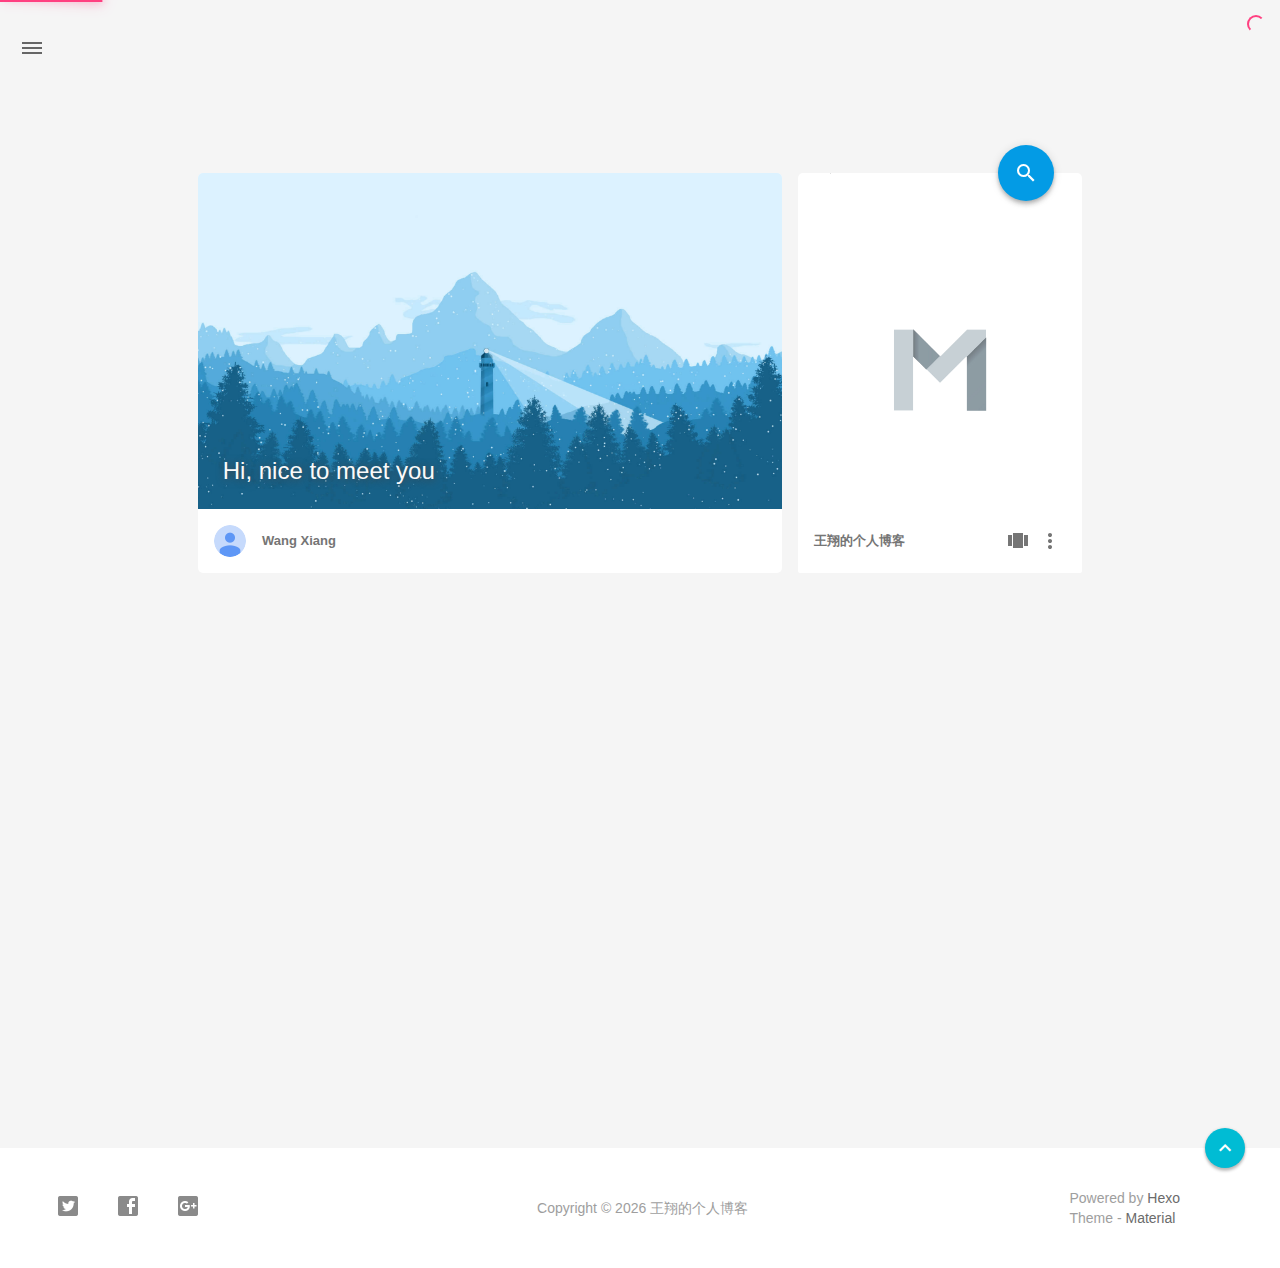
<file: blog/index.html>
<!DOCTYPE html>
<html>
    <head>
    <!-- Title -->
    
    <title>
        王翔的个人博客
    </title>
    
    <!-- Favicons -->
    <link rel="icon shortcut" type="image/ico" href="/img/favicon.png">
    <link rel="icon" sizes="192x192" href="/img/favicon.png">
    <link rel="apple-touch-icon" href="/img/favicon.png">
    
    <!-- Meta & INfo -->
    <meta charset="utf-8">
    <meta http-equiv="X-UA-Compatible">
    <meta name="viewport" content="width=device-width, initial-scale=1">
    <meta name="theme-color" content="#039BE5">
    <meta name="author" content="Wang Xiang">
    <meta name="description" content="王翔的个人博客">
    <meta name="keywords" content="null">
    
    <!--iOS -->
    <meta name="viewport" content="width=device-width, initial-scale=1, user-scalable=no">
    <meta name="apple-mobile-web-app-title" content="Title">
    <meta name="apple-mobile-web-app-capable" content="yes">
    <meta name="apple-mobile-web-app-status-bar-style" content="black">
    <meta name="HandheldFriendly" content="True">
    <meta name="MobileOptimized" content="480">
    
    <!-- Add to homescreen for Chrome on Android -->
    <meta name="mobile-web-app-capable" content="yes">
    
    <!-- Add to homescreen for Safari on iOS -->
    <meta name="apple-mobile-web-app-capable" content="yes">
    <meta name="apple-mobile-web-app-status-bar-style" content="black">
    <meta name="apple-mobile-web-app-title" content="王翔的个人博客">
    
    <!-- The Open Graph protocol -->
    <meta property="og:url" content="http://yoursite.com">
    <meta property="og:type" content="blog">
    <meta property="og:title" content="王翔的个人博客">
    <meta property="og:description" content="王翔的个人博客">
    
     <!--[if lte IE 9]>
        <link rel="stylesheet" href="/css/ie-blocker.css">
        
        
            <script src="/js/ie-blocker.en.js"></script>
        
    <![endif]-->
    
    <!-- Import CSS -->
    <link rel="stylesheet" href="/blog/css/material.min.css">
    <link rel="stylesheet" href="/blog/css/style.min.css">
    <!-- Config CSS -->

<!-- Theme Background -->

    <style>
        body{
            background-color: #F5F5F5
        }
		
        #scheme-Paradox .material-layout .something-else .mdl-card__supporting-text{
            background-color: #fff;
        }
		
        #scheme-Paradox .MD-burger-layer {
            background-color: #666;
        }
		
        #scheme-Paradox .material-back{
            color: #666;
        }
		
        .material-layout .material-post>.material-nav,
		.material-layout .material-index>.material-nav,
        .material-nav a,
        #scheme-Paradox .material-post_container .material-back{
            color: #666;
        }
    </style>




<!-- Fade Effect -->

    <style>
        .fade {
            transition: all 800ms linear;
            -webkit-transform: translate3d(0,0,0);
            -moz-transform: translate3d(0,0,0);
            -ms-transform: translate3d(0,0,0);
            -o-transform: translate3d(0,0,0);
            transform: translate3d(0,0,0);
            opacity: 1;
        }

        .fade.out{
            opacity: 0;
        }
    </style>


<!-- Other Styles -->
<style>
	body, html{
		font-family: Roboto, "Helvetica Neue", Helvetica, "PingFang SC", "Hiragino Sans GB", "Microsoft YaHei", "微软雅黑", Arial, sans-serif;
	}
	
    a{
        color: #039BE5
    }
    
    .mdl-card__media,
    #search-label,
    #search-form-label:after,
    #scheme-Paradox .hot_tags-count,
    #scheme-Paradox .sidebar_archives-count,
    #scheme-Paradox .sidebar-colored .sidebar-header,
    #scheme-Paradox .sidebar-colored .sidebar-badge{
        background-color: #039BE5 !important
    }
    
	/* Sidebar User Drop Down Menu Text Color */
	#scheme-Paradox .sidebar-colored .sidebar-nav>.dropdown>.dropdown-menu>li>a:hover,
    #scheme-Paradox .sidebar-colored .sidebar-nav>.dropdown>.dropdown-menu>li>a:focus{
        color: #039BE5 !important
    }
    
    #post_entry-right-info,
    .sidebar-colored .sidebar-nav li:hover > a,
    .sidebar-colored .sidebar-nav li:hover > a i,
    .sidebar-colored .sidebar-nav li > a:hover,
    .sidebar-colored .sidebar-nav li > a:hover i,
    .sidebar-colored .sidebar-nav li > a:focus i,
    .sidebar-colored .sidebar-nav > .open > a,
    .sidebar-colored .sidebar-nav > .open > a:hover,
    .sidebar-colored .sidebar-nav > .open > a:focus,
    #ds-reset #ds-ctx .ds-ctx-entry .ds-ctx-head a{
        color: #039BE5 !important
    }
    
    .toTop{
        background: #00BCD4 !important
    }
</style>
	<script src="/blog/js/jquery.min.js"></script>
	
	<!-- UC Browser Compatible-->
	<script>
		var agent = navigator.userAgent.toLowerCase();
		if(agent.indexOf('ucbrowser')>0) {
			document.write('<link rel="stylesheet" href="/blog/css/uc.css">');
		   alert('由于 UC 浏览器使用极旧的内核，而本网站使用了一些新的特性。\n为了您能更好的浏览，推荐使用 Chrome 或 Firefox 浏览器。');
		}
	</script>
    
    <!-- Custom Head -->
    
</head>
	
	

    <body id="scheme-Paradox">

		
        <div class="material-layout  mdl-js-layout has-drawer is-upgraded">
				
			
			
            <!-- Main Container -->
            <main class="material-layout__content" id="main">
				
                <!-- Top Anchor -->
                <div id="top"></div>
				
				
                <!-- Hamburger Button -->
                <button class="MD-burger-icon sidebar-toggle">
                    <span class="MD-burger-layer"></span>
                </button>
				
				
                <!-- Index Module -->
<div class="material-index mdl-grid">
	
		<!-- Paradox Header -->
		<!-- Daily pic -->
<div class="mdl-card daily-pic mdl-cell mdl-cell--8-col index-top-block">
    
    <!-- Pic & Slogan -->
    <div class="mdl-card__media mdl-color-text--grey-50" style="background-image:url(/blog/img/daily_pic.png)">
        <p class="index-top-block-slogan"><a href="#">Hi, nice to meet you</a></p>
    </div>

    <!-- Avatar & Name -->
    <div class="mdl-card__supporting-text meta mdl-color-text--grey-600">
        <!-- Author Avatar -->
        <div id="author-avatar">
            <img src="/blog/img/avatar.png" width="32px" height="32px" alt="avatar">
        </div>
        <div>
            <strong>Wang Xiang</strong>
        </div>
    </div>
</div>

		<!-- Blog info -->
<div class="mdl-card something-else mdl-cell mdl-cell--8-col mdl-cell--4-col-desktop index-top-block">
	
    <!-- Search -->
	
	<!-- Google -->
	<div class="mdl-textfield mdl-js-textfield mdl-textfield--expandable" method="post" action="">
		<label id="search-label" class="mdl-button mdl-js-ripple-effect mdl-js-button mdl-button--fab mdl-color--accent mdl-shadow--4dp" for="search">
			<i class="material-icons mdl-color-text--white" role="presentation">search</i>
		</label>

		<form id="search-form" method="get" action="//google.com/search" accept-charset="UTF-8" class="mdl-textfield__expandable-holder" target="_blank">
			<input class="mdl-textfield__input search-input" type="search" name="q" id="search" placeholder="">
			<label id="search-form-label" class="mdl-textfield__label" for="search"></label>
			
			<input type="hidden" name="sitesearch" value="http://yoursite.com">
		</form>
	</div>






    <!-- LOGO -->
    <div class="something-else-logo mdl-color--white mdl-color-text--grey-600">
        <a href="null">
            <img src="/blog/img/logo.png" alt="logo" />
        </a>
    </div>

    <!-- Infomation -->
    <div class="mdl-card__supporting-text meta meta--fill mdl-color-text--grey-600">
        <!-- Blog Title -->
        <div>
            <strong>王翔的个人博客</strong>
        </div>
        <div class="section-spacer"></div>
        
        <!-- Pages -->
        <button id="show-pages-button" class="mdl-button mdl-js-button mdl-js-ripple-effect mdl-button--icon">
            <i class="material-icons" role="presentation">view_carousel</i>
            <span class="visuallyhidden">Pages</span>
        </button>
        <ul class="mdl-menu mdl-js-menu mdl-menu--bottom-right" for="show-pages-button">
            
        </ul>
        
        <!-- Menu -->
        <button id="menubtn" class="mdl-button mdl-js-button mdl-js-ripple-effect mdl-button--icon">
            <i class="material-icons" role="presentation">more_vert</i>
            <span class="visuallyhidden">show menu</span>
        </button>
        <ul class="mdl-menu mdl-js-menu mdl-menu--bottom-right" for="menubtn">
            
            <a class="index_share-link" href="null">
                <li class="mdl-menu__item mdl-js-ripple-effect">
                    مقالات RSS
                </li>
            </a>
            <a class="index_share-link" href="https://twitter.com/intent/tweet?text=王翔的个人博客&url=http://yoursite.com/blog/&via=Wang Xiang" target="_blank">
                <li class="mdl-menu__item mdl-js-ripple-effect">
                    شارك على Twitter
                </li>
            </a>
            <a class="index_share-link" href="https://plus.google.com/share?url=http://yoursite.com/blog/" target="_blank">
                <li class="mdl-menu__item mdl-js-ripple-effect">
                    شارك على Google+
                </li>
            </a>
            <a class="index_share-link" href="http://service.weibo.com/share/share.php?appkey=&title=王翔的个人博客&url=http://yoursite.com/blog/&pic=&searchPic=false&style=simple" target="_blank">
                <li class="mdl-menu__item mdl-js-ripple-effect">
                    شارك على Weibo
                </li>
            </a>
        </ul>
    </div>
</div>

	
    
    
		
			<!-- Paradox Thumbnail -->
        	<div class="post_entry-module mdl-card mdl-cell mdl-cell--12-col fade out">
    
    <!-- Post Thumbnail -->
	
		
			<!-- Random Thumbnail -->
			<div class="post_thumbnail-random mdl-card__media mdl-color-text--grey-50">
		
	
				
		<!-- Post Title -->
		<p class="article-headline-p"><a href="/blog/2016/11/15/hello-world/">Hello World</a></p>
	</div>

    <!-- Post Excerpt -->
    <div class="mdl-color-text--grey-600 mdl-card__supporting-text post_entry-content">
        
          欢迎来到我的 
        
        &nbsp;&nbsp;&nbsp;
        <span>
            <a href="/blog/2016/11/15/hello-world/" target="_self">واصل القراءة</a>
        </span>
    </div>
    <!-- Post_entry Info-->
    <div id="post_entry-info">
        <div id="post_entry-left-info" class="mdl-card__supporting-text meta mdl-color-text--grey-600 ">
            <!-- Author Avatar -->
            <div id="author-avatar">
                <img src="/blog/img/avatar.png" width="44px" height="44px" alt="Wang Xiang's avatar">
            </div>
            <div>
                <strong>Wang Xiang</strong>
                <span>11月 15, 2016</span>
            </div>
        </div>
        <div id="post_entry-right-info">
            <!-- Category -->
            <span class="post_entry-category">
                
            </span>
            
            
            
            <!-- Post Views -->
            <span class="post_entry-views">
                
            </span>
        </div>
    </div>
            
</div>

		
		
    
    
	
		<script>
    
    var randomNum;
    
    var locatePost = $(".something-else").next();
    for(var i=0; i < 10; i++){
        
        randomNum = Math.floor(Math.random() * 5 + 1);
        
        locatePost.children(".post_thumbnail-random").attr('id', 'random_thumbnail-'+randomNum);
        locatePost.children(".post_thumbnail-random").css('background-image', 'url(' + '/blog/img/random/' + randomNum + '.png' + ')')
        
        locatePost = locatePost.next();
    }
    
</script>

	

</div>

				
				
					<!-- Overlay For Active Sidebar -->
<div class="sidebar-overlay "></div>

<!-- Material sidebar -->
<aside id="sidebar" class="sidebar sidebar-colored  sidebar-fixed-left" role="navigation">
	<div id="sidebar-main">
	    <!-- Sidebar Header -->
		<div class="sidebar-header header-cover" style="background-image: url(/blog/img/sidebar_header.png);">
    <!-- Top bar -->
    <div class="top-bar"></div>

    <!-- Sidebar toggle button -->
    <button type="button" class="sidebar-toggle mdl-button mdl-js-button mdl-js-ripple-effect mdl-button--icon" style="display: initial;" data-upgraded=",MaterialButton,MaterialRipple">
    <i class="material-icons">clear_all</i>
    <span class="mdl-button__ripple-container"><span class="mdl-ripple"></span></span></button>

    <!-- Sidebar Avatar -->
    <div class="sidebar-image">
        <img src="/blog/img/avatar.png" alt="Wang Xiang's avatar">
    </div>

    <!-- Sidebar Email -->
    <a data-toggle="dropdown" class="sidebar-brand" href="#settings-dropdown">
        youremail@email.com
        <b class="caret"></b>
    </a>
</div>

		<!-- Sidebar Navigation  -->
		<ul class="nav sidebar-nav">
    <!-- User dropdown  -->
    <li class="dropdown">
        <ul id="settings-dropdown" class="dropdown-menu">
			
                <li>
                    <a href="#" target="_blank" title="Email Me">
						<i class="material-icons sidebar-material-icons sidebar-indent-left1pc-element">email</i>
                        Email Me
                    </a>
                </li>
            
        </ul>
    </li>

    <!-- Homepage -->
    <li id="sidebar-first-li">
        <a href="/blog/" target="_self">
            <i class="material-icons sidebar-material-icons">home</i>
             الرئيسية
        </a>
    </li>

    <!-- I'm Feeling Lucky -->
<!--
    <li class="dropdown">
        <a href="" target="_self">
            <i class="material-icons sidebar-material-icons">explore</i>
             sidebar.imlucky
        </a>
    </li>
-->

	
    <!-- Archives  -->
    <li class="dropdown">
        <a href="#" class="ripple-effect dropdown-toggle" data-toggle="dropdown">
            <i class="material-icons sidebar-material-icons">inbox</i>
             أرشيف
            <b class="caret"></b>
        </a>
        <ul class="dropdown-menu">
            <li>
            <a class="sidebar_archives-link" href="/blog/archives/2016/11/">十一月 2016<span class="sidebar_archives-count">1</span></a>
        </ul>
    </li>

    <!-- Divider -->
    <li class="divider"></li>


    <!-- Pages  -->
	

    <!-- Article Numebr  -->
    <li>
        <a href="#">
             رقم المقالة
             <span class="sidebar-badge">1</span>
        </a>
    </li>
</ul>

		<!-- Sidebar Divider -->
		<div class="sidebar-divider"></div>

		<!-- Sidebar Footer -->
		<!-- 
I'm glad you use this theme, the development is no so easy, I hope you can keep the copyright, I will thank you so much.
If you still want to delete the copyrights, could you still retain the first one? Which namely "Theme Material"
It will not impact the appearance and can give developers a lot of support :)

很高兴您使用并喜欢该主题，开发不易 十分谢谢与希望您可以保留一下版权声明。
如果您仍然想删除的话 能否只保留第一项呢？即 "Theme Material"
它不会影响美观并可以给开发者很大的支持。 :) 
-->

<!-- Theme Material -->
<a href="https://github.com/viosey/hexo-theme-material"  class="sidebar-footer-text-a" target="_blank">
	<div class="sidebar-text mdl-button mdl-js-button mdl-js-ripple-effect sidebar-footer-text-div" data-upgraded=",MaterialButton,MaterialRipple">
		سمة - Material
		<span class="sidebar-badge badge-circle">i</span>
	</div>
</a>

<!-- Help & Support -->
<!--
<a href="mailto:hiviosey@gmail.com" class="sidebar-footer-text-a">
    <div class="sidebar-text mdl-button mdl-js-button mdl-js-ripple-effect sidebar-footer-text-div" data-upgraded=",MaterialButton,MaterialRipple">
		sidebar.help
		<span class="mdl-button__ripple-container">
			<span class="mdl-ripple"></span>
		</span>
	</div>
</a>
-->

<!-- Feedback -->
<!--
<a href="https://github.com/viosey/hexo-theme-material/issues" target="_blank" class="sidebar-footer-text-a">
    <div class="sidebar-text mdl-button mdl-js-button mdl-js-ripple-effect sidebar-footer-text-div" data-upgraded=",MaterialButton,MaterialRipple">
         sidebar.feedback
                    <span class="mdl-button__ripple-container"><span class="mdl-ripple"></span></span></div>
</a>
-->

<!-- Abount Theme -->
<!--
<a href="https://blog.viosey.com/index.php/Material.html" target="_blank" class="sidebar-footer-text-a">
    <div class="sidebar-text mdl-button mdl-js-button mdl-js-ripple-effect sidebar-footer-text-div" data-upgraded=",MaterialButton,MaterialRipple">
         sidebar.about_theme
        <span class="mdl-button__ripple-container"><span class="mdl-ripple"></span></span></div>
</a>-->

	</div>
    
    <!-- Sidebar Sponsor -->
    


</aside>

				
				
				
					<!-- Footer Top Button -->
					<div class="toTop-wrap">
    <a href="#top" class="toTop">
        <i class="material-icons footer_top-i">expand_less</i>
    </a>
</div>
				
				
				<!--Footer-->
<footer class="mdl-mini-footer" id="bottom">
	
	
		<!-- Paradox Footer Left Section -->
		<div class="mdl-mini-footer--left-section sns-list">
    <!-- Twitter -->
    
    <a href="https://twitter.com/twitter" target="view_window"><button class="mdl-mini-footer--social-btn social-btn" style="background-image: url(/blog/img/footer/footer_ico-twitter.png);">
        <span class="visuallyhidden">Twitter</span>
    </button></a>
    
    
    <!-- Facebook -->
    
    <a href="https://www.facebook.com/facebook" target="view_window"><button class="mdl-mini-footer--social-btn social-btn" style="background-image: url(/blog/img/footer/footer_ico-facebook.png);">
        <span class="visuallyhidden">Facebook</span>
    </button></a>
    
    
    <!-- Google + -->
    
    <a href="https://www.google.com/" target="view_window"><button class="mdl-mini-footer--social-btn social-btn" style="background-image: url(/blog/img/footer/footer_ico-gplus.png);">
        <span class="visuallyhidden">Google Plus</span>
    </button></a>
    
    
    <!-- Weibo -->
    
    
    
    <!-- Instagram -->
    
    
    
    <!-- Tumblr -->
    
    
    
    <!-- Github -->
    
    
</div>


		<!--Copyright-->
		<div id="copyright">Copyright&nbsp;©&nbsp;<script type="text/javascript">var fd = new Date();document.write(fd.getFullYear());</script>&nbsp;王翔的个人博客</div>

		<!-- Paradox Footer Right Section -->

		<!-- 
		I'm glad you use this theme, the development is no so easy, I hope you can keep the copyright.
		It will not impact the appearance and can give developers a lot of support :)

		很高兴您使用该主题，开发不易，希望您可以保留一下版权声明。
		它不会影响美观并可以给开发者很大的支持。 :) 
		-->

		<div class="mdl-mini-footer--right-section">
			<div>
				<div class="footer-develop-div">Powered by <a href="https://hexo.io" target="_blank" class="footer-develop-a">Hexo</a></div>
				<div class="footer-develop-div">Theme - <a href="https://github.com/viosey/hexo-theme-material" target="_blank" class="footer-develop-a">Material</a></div>
			</div>
		</div>
	
    
</footer>
                
				<!-- Import File -->
<script src="/blog/js/js.min.js"></script>
<script src="/blog/js/nprogress.js"></script>

<script type="text/javascript">
    NProgress.configure({
        showSpinner: true
    });
    NProgress.start();
    
    $('#nprogress .bar').css({
        'background': '#FF4081'
    });
    $('#nprogress .peg').css({
        'box-shadow': '0 0 10px #FF4081, 0 0 15px #FF4081'
    });
    $('#nprogress .spinner-icon').css({
        'border-top-color': '#FF4081',
        'border-left-color': '#FF4081'
    });
    
    setTimeout(function() {
        NProgress.done();
        $('.fade').removeClass('out');
    }, 800);
</script>














            </main>
        </div>
		
    </body>
		
	
</html>
</file>
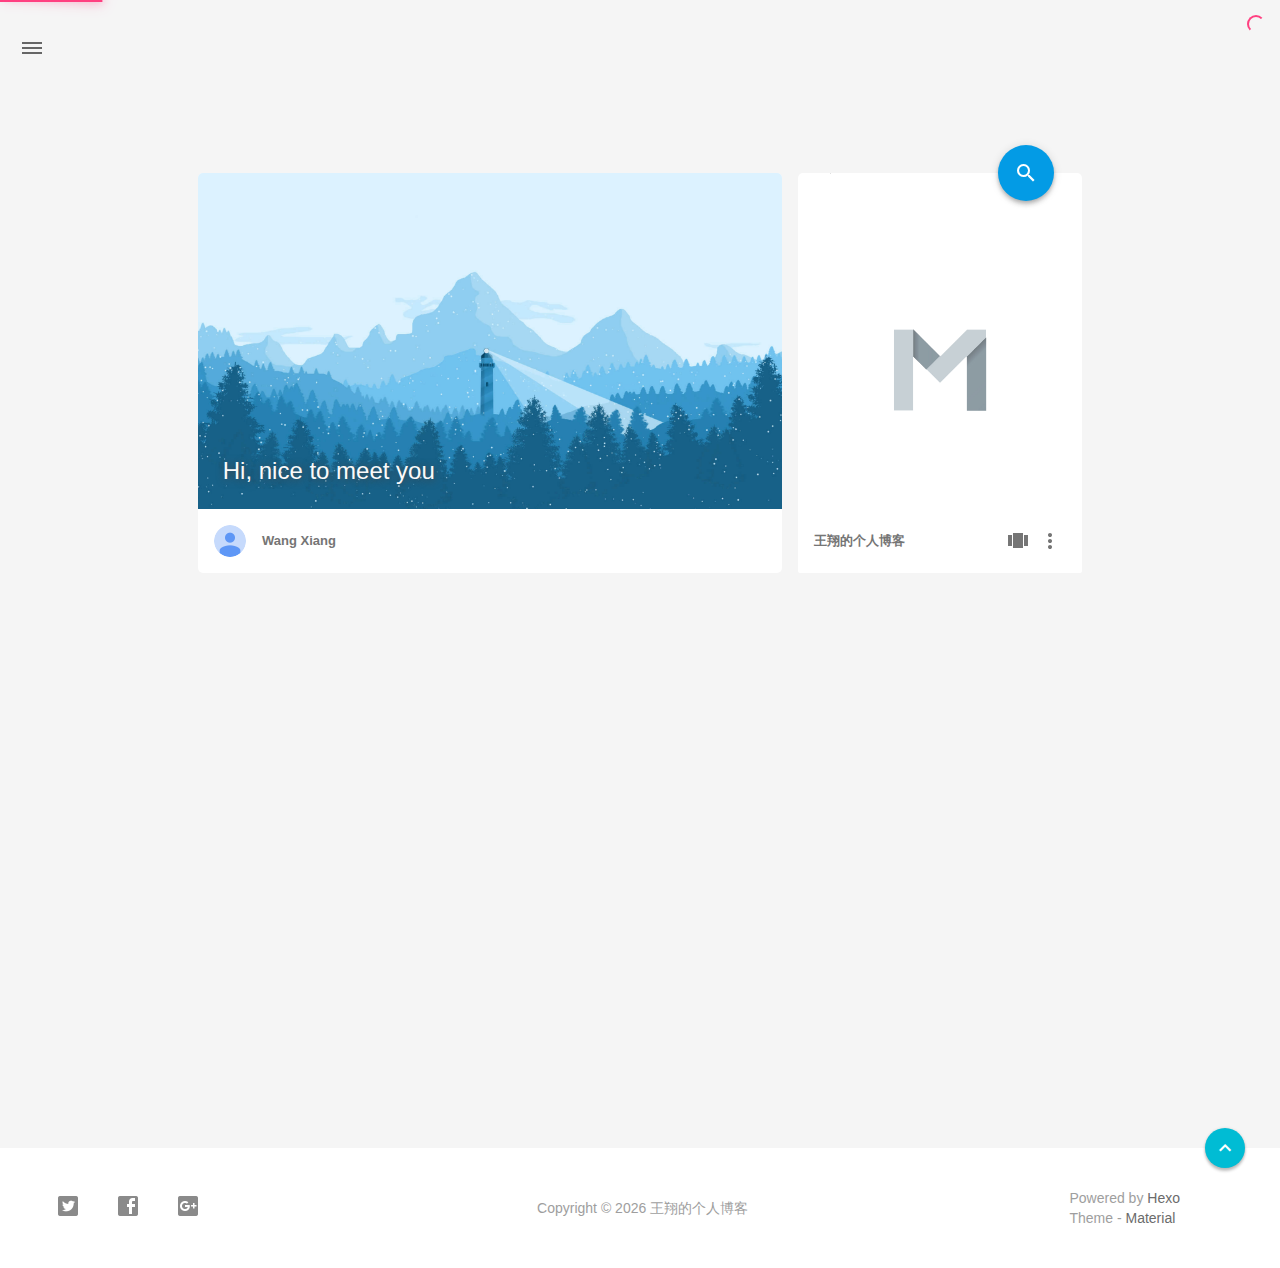
<file: blog/archives/index.html>
<!DOCTYPE html>
<html>
    <head>
    <!-- Title -->
    
    <title>
        archive_a | 王翔的个人博客
    </title>
    
    <!-- Favicons -->
    <link rel="icon shortcut" type="image/ico" href="/img/favicon.png">
    <link rel="icon" sizes="192x192" href="/img/favicon.png">
    <link rel="apple-touch-icon" href="/img/favicon.png">
    
    <!-- Meta & INfo -->
    <meta charset="utf-8">
    <meta http-equiv="X-UA-Compatible">
    <meta name="viewport" content="width=device-width, initial-scale=1">
    <meta name="theme-color" content="#039BE5">
    <meta name="author" content="Wang Xiang">
    <meta name="description" content="王翔的个人博客">
    <meta name="keywords" content="null">
    
    <!--iOS -->
    <meta name="viewport" content="width=device-width, initial-scale=1, user-scalable=no">
    <meta name="apple-mobile-web-app-title" content="Title">
    <meta name="apple-mobile-web-app-capable" content="yes">
    <meta name="apple-mobile-web-app-status-bar-style" content="black">
    <meta name="HandheldFriendly" content="True">
    <meta name="MobileOptimized" content="480">
    
    <!-- Add to homescreen for Chrome on Android -->
    <meta name="mobile-web-app-capable" content="yes">
    
    <!-- Add to homescreen for Safari on iOS -->
    <meta name="apple-mobile-web-app-capable" content="yes">
    <meta name="apple-mobile-web-app-status-bar-style" content="black">
    <meta name="apple-mobile-web-app-title" content="王翔的个人博客">
    
    <!-- The Open Graph protocol -->
    <meta property="og:url" content="http://yoursite.com">
    <meta property="og:type" content="blog">
    <meta property="og:title" content="archive_a | 王翔的个人博客">
    <meta property="og:description" content="王翔的个人博客">
    
     <!--[if lte IE 9]>
        <link rel="stylesheet" href="/css/ie-blocker.css">
        
        
            <script src="/js/ie-blocker.en.js"></script>
        
    <![endif]-->
    
    <!-- Import CSS -->
    <link rel="stylesheet" href="/blog/css/material.min.css">
    <link rel="stylesheet" href="/blog/css/style.min.css">
    <!-- Config CSS -->

<!-- Theme Background -->

    <style>
        body{
            background-color: #F5F5F5
        }
		
        #scheme-Paradox .material-layout .something-else .mdl-card__supporting-text{
            background-color: #fff;
        }
		
        #scheme-Paradox .MD-burger-layer {
            background-color: #666;
        }
		
        #scheme-Paradox .material-back{
            color: #666;
        }
		
        .material-layout .material-post>.material-nav,
		.material-layout .material-index>.material-nav,
        .material-nav a,
        #scheme-Paradox .material-post_container .material-back{
            color: #666;
        }
    </style>




<!-- Fade Effect -->

    <style>
        .fade {
            transition: all 800ms linear;
            -webkit-transform: translate3d(0,0,0);
            -moz-transform: translate3d(0,0,0);
            -ms-transform: translate3d(0,0,0);
            -o-transform: translate3d(0,0,0);
            transform: translate3d(0,0,0);
            opacity: 1;
        }

        .fade.out{
            opacity: 0;
        }
    </style>


<!-- Other Styles -->
<style>
	body, html{
		font-family: Roboto, "Helvetica Neue", Helvetica, "PingFang SC", "Hiragino Sans GB", "Microsoft YaHei", "微软雅黑", Arial, sans-serif;
	}
	
    a{
        color: #039BE5
    }
    
    .mdl-card__media,
    #search-label,
    #search-form-label:after,
    #scheme-Paradox .hot_tags-count,
    #scheme-Paradox .sidebar_archives-count,
    #scheme-Paradox .sidebar-colored .sidebar-header,
    #scheme-Paradox .sidebar-colored .sidebar-badge{
        background-color: #039BE5 !important
    }
    
	/* Sidebar User Drop Down Menu Text Color */
	#scheme-Paradox .sidebar-colored .sidebar-nav>.dropdown>.dropdown-menu>li>a:hover,
    #scheme-Paradox .sidebar-colored .sidebar-nav>.dropdown>.dropdown-menu>li>a:focus{
        color: #039BE5 !important
    }
    
    #post_entry-right-info,
    .sidebar-colored .sidebar-nav li:hover > a,
    .sidebar-colored .sidebar-nav li:hover > a i,
    .sidebar-colored .sidebar-nav li > a:hover,
    .sidebar-colored .sidebar-nav li > a:hover i,
    .sidebar-colored .sidebar-nav li > a:focus i,
    .sidebar-colored .sidebar-nav > .open > a,
    .sidebar-colored .sidebar-nav > .open > a:hover,
    .sidebar-colored .sidebar-nav > .open > a:focus,
    #ds-reset #ds-ctx .ds-ctx-entry .ds-ctx-head a{
        color: #039BE5 !important
    }
    
    .toTop{
        background: #00BCD4 !important
    }
</style>
	<script src="/blog/js/jquery.min.js"></script>
	
	<!-- UC Browser Compatible-->
	<script>
		var agent = navigator.userAgent.toLowerCase();
		if(agent.indexOf('ucbrowser')>0) {
			document.write('<link rel="stylesheet" href="/blog/css/uc.css">');
		   alert('由于 UC 浏览器使用极旧的内核，而本网站使用了一些新的特性。\n为了您能更好的浏览，推荐使用 Chrome 或 Firefox 浏览器。');
		}
	</script>
    
    <!-- Custom Head -->
    
</head>
	
	

    <body id="scheme-Paradox">

		
        <div class="material-layout  mdl-js-layout has-drawer is-upgraded">
				
			
			
            <!-- Main Container -->
            <main class="material-layout__content" id="main">
				
                <!-- Top Anchor -->
                <div id="top"></div>
				
				
                <!-- Hamburger Button -->
                <button class="MD-burger-icon sidebar-toggle">
                    <span class="MD-burger-layer"></span>
                </button>
				
				
                <!-- Index Module -->
<div class="material-index mdl-grid">
	
		<!-- Paradox Header -->
		<!-- Daily pic -->
<div class="mdl-card daily-pic mdl-cell mdl-cell--8-col index-top-block">
    
    <!-- Pic & Slogan -->
    <div class="mdl-card__media mdl-color-text--grey-50" style="background-image:url(/blog/img/daily_pic.png)">
        <p class="index-top-block-slogan"><a href="#">Hi, nice to meet you</a></p>
    </div>

    <!-- Avatar & Name -->
    <div class="mdl-card__supporting-text meta mdl-color-text--grey-600">
        <!-- Author Avatar -->
        <div id="author-avatar">
            <img src="/blog/img/avatar.png" width="32px" height="32px" alt="avatar">
        </div>
        <div>
            <strong>Wang Xiang</strong>
        </div>
    </div>
</div>

		<!-- Blog info -->
<div class="mdl-card something-else mdl-cell mdl-cell--8-col mdl-cell--4-col-desktop index-top-block">
	
    <!-- Search -->
	
	<!-- Google -->
	<div class="mdl-textfield mdl-js-textfield mdl-textfield--expandable" method="post" action="">
		<label id="search-label" class="mdl-button mdl-js-ripple-effect mdl-js-button mdl-button--fab mdl-color--accent mdl-shadow--4dp" for="search">
			<i class="material-icons mdl-color-text--white" role="presentation">search</i>
		</label>

		<form id="search-form" method="get" action="//google.com/search" accept-charset="UTF-8" class="mdl-textfield__expandable-holder" target="_blank">
			<input class="mdl-textfield__input search-input" type="search" name="q" id="search" placeholder="">
			<label id="search-form-label" class="mdl-textfield__label" for="search"></label>
			
			<input type="hidden" name="sitesearch" value="http://yoursite.com">
		</form>
	</div>






    <!-- LOGO -->
    <div class="something-else-logo mdl-color--white mdl-color-text--grey-600">
        <a href="null">
            <img src="/blog/img/logo.png" alt="logo" />
        </a>
    </div>

    <!-- Infomation -->
    <div class="mdl-card__supporting-text meta meta--fill mdl-color-text--grey-600">
        <!-- Blog Title -->
        <div>
            <strong>王翔的个人博客</strong>
        </div>
        <div class="section-spacer"></div>
        
        <!-- Pages -->
        <button id="show-pages-button" class="mdl-button mdl-js-button mdl-js-ripple-effect mdl-button--icon">
            <i class="material-icons" role="presentation">view_carousel</i>
            <span class="visuallyhidden">Pages</span>
        </button>
        <ul class="mdl-menu mdl-js-menu mdl-menu--bottom-right" for="show-pages-button">
            
        </ul>
        
        <!-- Menu -->
        <button id="menubtn" class="mdl-button mdl-js-button mdl-js-ripple-effect mdl-button--icon">
            <i class="material-icons" role="presentation">more_vert</i>
            <span class="visuallyhidden">show menu</span>
        </button>
        <ul class="mdl-menu mdl-js-menu mdl-menu--bottom-right" for="menubtn">
            
            <a class="index_share-link" href="null">
                <li class="mdl-menu__item mdl-js-ripple-effect">
                    مقالات RSS
                </li>
            </a>
            <a class="index_share-link" href="https://twitter.com/intent/tweet?text=王翔的个人博客&url=http://yoursite.com/blog/&via=Wang Xiang" target="_blank">
                <li class="mdl-menu__item mdl-js-ripple-effect">
                    شارك على Twitter
                </li>
            </a>
            <a class="index_share-link" href="https://plus.google.com/share?url=http://yoursite.com/blog/" target="_blank">
                <li class="mdl-menu__item mdl-js-ripple-effect">
                    شارك على Google+
                </li>
            </a>
            <a class="index_share-link" href="http://service.weibo.com/share/share.php?appkey=&title=王翔的个人博客&url=http://yoursite.com/blog/&pic=&searchPic=false&style=simple" target="_blank">
                <li class="mdl-menu__item mdl-js-ripple-effect">
                    شارك على Weibo
                </li>
            </a>
        </ul>
    </div>
</div>

	
    
    
		
			<!-- Paradox Thumbnail -->
        	<div class="post_entry-module mdl-card mdl-cell mdl-cell--12-col fade out">
    
    <!-- Post Thumbnail -->
	
		
			<!-- Random Thumbnail -->
			<div class="post_thumbnail-random mdl-card__media mdl-color-text--grey-50">
		
	
				
		<!-- Post Title -->
		<p class="article-headline-p"><a href="/blog/2016/11/15/hello-world/">Hello World</a></p>
	</div>

    <!-- Post Excerpt -->
    <div class="mdl-color-text--grey-600 mdl-card__supporting-text post_entry-content">
        
          欢迎来到我的 
        
        &nbsp;&nbsp;&nbsp;
        <span>
            <a href="/blog/2016/11/15/hello-world/" target="_self">واصل القراءة</a>
        </span>
    </div>
    <!-- Post_entry Info-->
    <div id="post_entry-info">
        <div id="post_entry-left-info" class="mdl-card__supporting-text meta mdl-color-text--grey-600 ">
            <!-- Author Avatar -->
            <div id="author-avatar">
                <img src="/blog/img/avatar.png" width="44px" height="44px" alt="Wang Xiang's avatar">
            </div>
            <div>
                <strong>Wang Xiang</strong>
                <span>11月 15, 2016</span>
            </div>
        </div>
        <div id="post_entry-right-info">
            <!-- Category -->
            <span class="post_entry-category">
                
            </span>
            
            
            
            <!-- Post Views -->
            <span class="post_entry-views">
                
            </span>
        </div>
    </div>
            
</div>

		
		
    
    
	
		<script>
    
    var randomNum;
    
    var locatePost = $(".something-else").next();
    for(var i=0; i < 10; i++){
        
        randomNum = Math.floor(Math.random() * 5 + 1);
        
        locatePost.children(".post_thumbnail-random").attr('id', 'random_thumbnail-'+randomNum);
        locatePost.children(".post_thumbnail-random").css('background-image', 'url(' + '/blog/img/random/' + randomNum + '.png' + ')')
        
        locatePost = locatePost.next();
    }
    
</script>

	

</div>

				
				
					<!-- Overlay For Active Sidebar -->
<div class="sidebar-overlay "></div>

<!-- Material sidebar -->
<aside id="sidebar" class="sidebar sidebar-colored  sidebar-fixed-left" role="navigation">
	<div id="sidebar-main">
	    <!-- Sidebar Header -->
		<div class="sidebar-header header-cover" style="background-image: url(/blog/img/sidebar_header.png);">
    <!-- Top bar -->
    <div class="top-bar"></div>

    <!-- Sidebar toggle button -->
    <button type="button" class="sidebar-toggle mdl-button mdl-js-button mdl-js-ripple-effect mdl-button--icon" style="display: initial;" data-upgraded=",MaterialButton,MaterialRipple">
    <i class="material-icons">clear_all</i>
    <span class="mdl-button__ripple-container"><span class="mdl-ripple"></span></span></button>

    <!-- Sidebar Avatar -->
    <div class="sidebar-image">
        <img src="/blog/img/avatar.png" alt="Wang Xiang's avatar">
    </div>

    <!-- Sidebar Email -->
    <a data-toggle="dropdown" class="sidebar-brand" href="#settings-dropdown">
        youremail@email.com
        <b class="caret"></b>
    </a>
</div>

		<!-- Sidebar Navigation  -->
		<ul class="nav sidebar-nav">
    <!-- User dropdown  -->
    <li class="dropdown">
        <ul id="settings-dropdown" class="dropdown-menu">
			
                <li>
                    <a href="#" target="_blank" title="Email Me">
						<i class="material-icons sidebar-material-icons sidebar-indent-left1pc-element">email</i>
                        Email Me
                    </a>
                </li>
            
        </ul>
    </li>

    <!-- Homepage -->
    <li id="sidebar-first-li">
        <a href="/blog/" target="_self">
            <i class="material-icons sidebar-material-icons">home</i>
             الرئيسية
        </a>
    </li>

    <!-- I'm Feeling Lucky -->
<!--
    <li class="dropdown">
        <a href="" target="_self">
            <i class="material-icons sidebar-material-icons">explore</i>
             sidebar.imlucky
        </a>
    </li>
-->

	
    <!-- Archives  -->
    <li class="dropdown">
        <a href="#" class="ripple-effect dropdown-toggle" data-toggle="dropdown">
            <i class="material-icons sidebar-material-icons">inbox</i>
             أرشيف
            <b class="caret"></b>
        </a>
        <ul class="dropdown-menu">
            <li>
            <a class="sidebar_archives-link" href="/blog/archives/2016/11/">十一月 2016<span class="sidebar_archives-count">1</span></a>
        </ul>
    </li>

    <!-- Divider -->
    <li class="divider"></li>


    <!-- Pages  -->
	

    <!-- Article Numebr  -->
    <li>
        <a href="#">
             رقم المقالة
             <span class="sidebar-badge">1</span>
        </a>
    </li>
</ul>

		<!-- Sidebar Divider -->
		<div class="sidebar-divider"></div>

		<!-- Sidebar Footer -->
		<!-- 
I'm glad you use this theme, the development is no so easy, I hope you can keep the copyright, I will thank you so much.
If you still want to delete the copyrights, could you still retain the first one? Which namely "Theme Material"
It will not impact the appearance and can give developers a lot of support :)

很高兴您使用并喜欢该主题，开发不易 十分谢谢与希望您可以保留一下版权声明。
如果您仍然想删除的话 能否只保留第一项呢？即 "Theme Material"
它不会影响美观并可以给开发者很大的支持。 :) 
-->

<!-- Theme Material -->
<a href="https://github.com/viosey/hexo-theme-material"  class="sidebar-footer-text-a" target="_blank">
	<div class="sidebar-text mdl-button mdl-js-button mdl-js-ripple-effect sidebar-footer-text-div" data-upgraded=",MaterialButton,MaterialRipple">
		سمة - Material
		<span class="sidebar-badge badge-circle">i</span>
	</div>
</a>

<!-- Help & Support -->
<!--
<a href="mailto:hiviosey@gmail.com" class="sidebar-footer-text-a">
    <div class="sidebar-text mdl-button mdl-js-button mdl-js-ripple-effect sidebar-footer-text-div" data-upgraded=",MaterialButton,MaterialRipple">
		sidebar.help
		<span class="mdl-button__ripple-container">
			<span class="mdl-ripple"></span>
		</span>
	</div>
</a>
-->

<!-- Feedback -->
<!--
<a href="https://github.com/viosey/hexo-theme-material/issues" target="_blank" class="sidebar-footer-text-a">
    <div class="sidebar-text mdl-button mdl-js-button mdl-js-ripple-effect sidebar-footer-text-div" data-upgraded=",MaterialButton,MaterialRipple">
         sidebar.feedback
                    <span class="mdl-button__ripple-container"><span class="mdl-ripple"></span></span></div>
</a>
-->

<!-- Abount Theme -->
<!--
<a href="https://blog.viosey.com/index.php/Material.html" target="_blank" class="sidebar-footer-text-a">
    <div class="sidebar-text mdl-button mdl-js-button mdl-js-ripple-effect sidebar-footer-text-div" data-upgraded=",MaterialButton,MaterialRipple">
         sidebar.about_theme
        <span class="mdl-button__ripple-container"><span class="mdl-ripple"></span></span></div>
</a>-->

	</div>
    
    <!-- Sidebar Sponsor -->
    


</aside>

				
				
				
					<!-- Footer Top Button -->
					<div class="toTop-wrap">
    <a href="#top" class="toTop">
        <i class="material-icons footer_top-i">expand_less</i>
    </a>
</div>
				
				
				<!--Footer-->
<footer class="mdl-mini-footer" id="bottom">
	
	
		<!-- Paradox Footer Left Section -->
		<div class="mdl-mini-footer--left-section sns-list">
    <!-- Twitter -->
    
    <a href="https://twitter.com/twitter" target="view_window"><button class="mdl-mini-footer--social-btn social-btn" style="background-image: url(/blog/img/footer/footer_ico-twitter.png);">
        <span class="visuallyhidden">Twitter</span>
    </button></a>
    
    
    <!-- Facebook -->
    
    <a href="https://www.facebook.com/facebook" target="view_window"><button class="mdl-mini-footer--social-btn social-btn" style="background-image: url(/blog/img/footer/footer_ico-facebook.png);">
        <span class="visuallyhidden">Facebook</span>
    </button></a>
    
    
    <!-- Google + -->
    
    <a href="https://www.google.com/" target="view_window"><button class="mdl-mini-footer--social-btn social-btn" style="background-image: url(/blog/img/footer/footer_ico-gplus.png);">
        <span class="visuallyhidden">Google Plus</span>
    </button></a>
    
    
    <!-- Weibo -->
    
    
    
    <!-- Instagram -->
    
    
    
    <!-- Tumblr -->
    
    
    
    <!-- Github -->
    
    
</div>


		<!--Copyright-->
		<div id="copyright">Copyright&nbsp;©&nbsp;<script type="text/javascript">var fd = new Date();document.write(fd.getFullYear());</script>&nbsp;王翔的个人博客</div>

		<!-- Paradox Footer Right Section -->

		<!-- 
		I'm glad you use this theme, the development is no so easy, I hope you can keep the copyright.
		It will not impact the appearance and can give developers a lot of support :)

		很高兴您使用该主题，开发不易，希望您可以保留一下版权声明。
		它不会影响美观并可以给开发者很大的支持。 :) 
		-->

		<div class="mdl-mini-footer--right-section">
			<div>
				<div class="footer-develop-div">Powered by <a href="https://hexo.io" target="_blank" class="footer-develop-a">Hexo</a></div>
				<div class="footer-develop-div">Theme - <a href="https://github.com/viosey/hexo-theme-material" target="_blank" class="footer-develop-a">Material</a></div>
			</div>
		</div>
	
    
</footer>
                
				<!-- Import File -->
<script src="/blog/js/js.min.js"></script>
<script src="/blog/js/nprogress.js"></script>

<script type="text/javascript">
    NProgress.configure({
        showSpinner: true
    });
    NProgress.start();
    
    $('#nprogress .bar').css({
        'background': '#FF4081'
    });
    $('#nprogress .peg').css({
        'box-shadow': '0 0 10px #FF4081, 0 0 15px #FF4081'
    });
    $('#nprogress .spinner-icon').css({
        'border-top-color': '#FF4081',
        'border-left-color': '#FF4081'
    });
    
    setTimeout(function() {
        NProgress.done();
        $('.fade').removeClass('out');
    }, 800);
</script>














            </main>
        </div>
		
    </body>
		
	
</html>
</file>
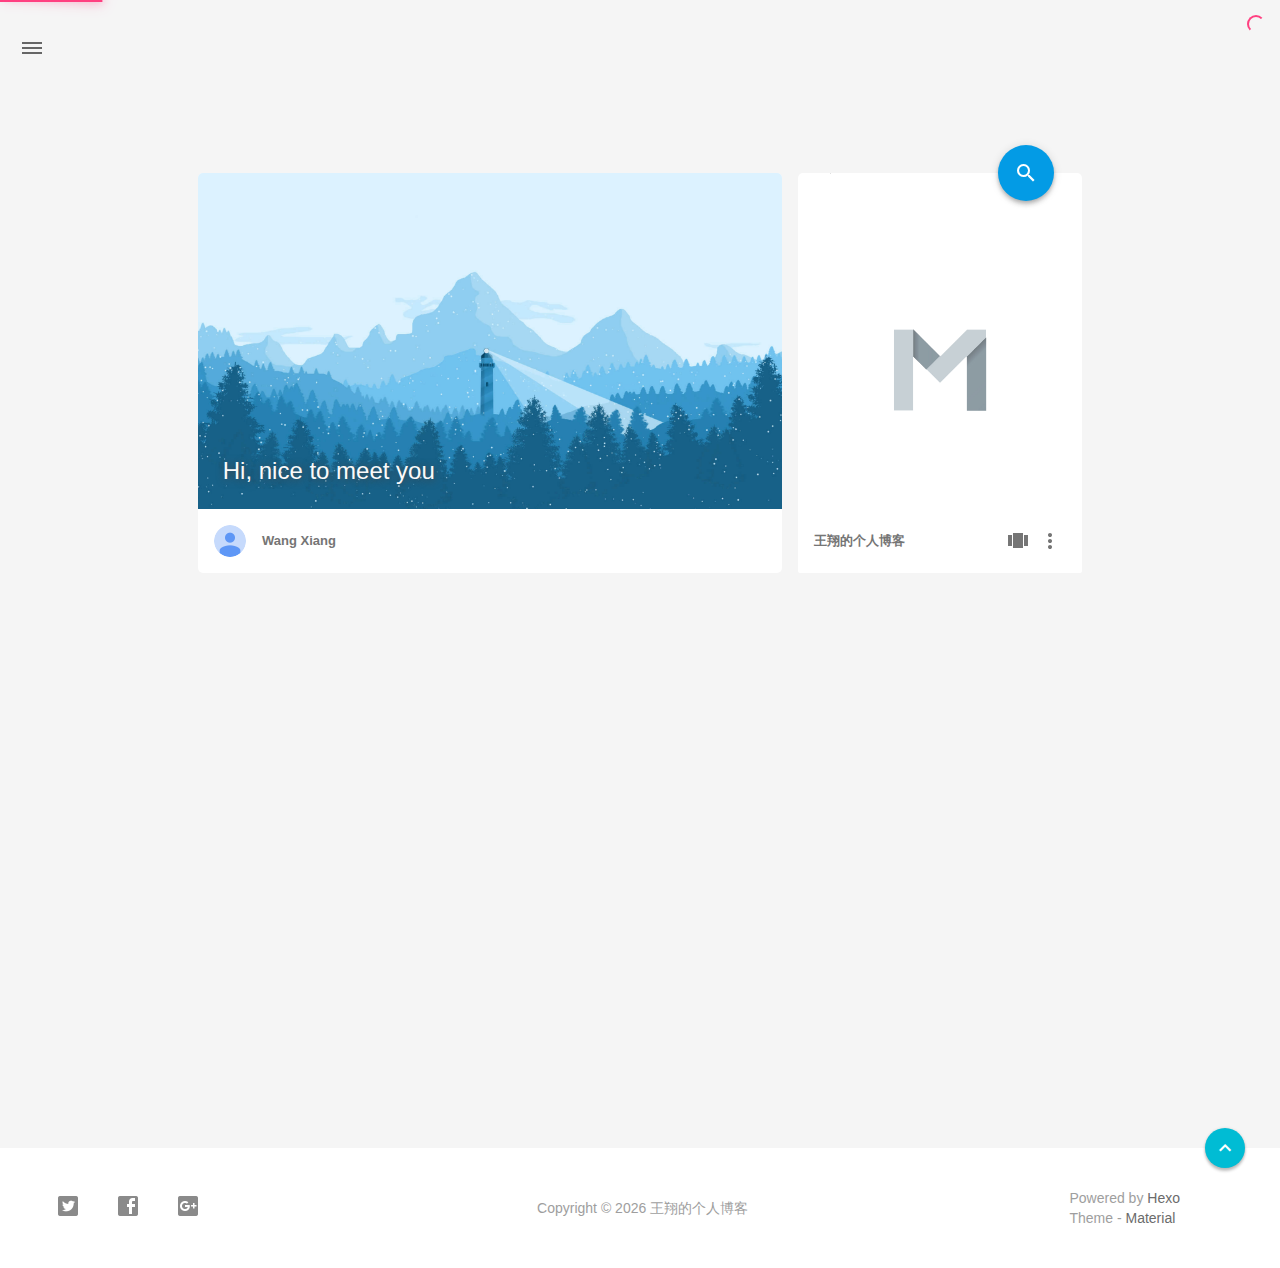
<file: blog/archives/2016/index.html>
<!DOCTYPE html>
<html>
    <head>
    <!-- Title -->
    
    <title>
        archive_a: 2016 | 王翔的个人博客
    </title>
    
    <!-- Favicons -->
    <link rel="icon shortcut" type="image/ico" href="/img/favicon.png">
    <link rel="icon" sizes="192x192" href="/img/favicon.png">
    <link rel="apple-touch-icon" href="/img/favicon.png">
    
    <!-- Meta & INfo -->
    <meta charset="utf-8">
    <meta http-equiv="X-UA-Compatible">
    <meta name="viewport" content="width=device-width, initial-scale=1">
    <meta name="theme-color" content="#039BE5">
    <meta name="author" content="Wang Xiang">
    <meta name="description" content="王翔的个人博客">
    <meta name="keywords" content="null">
    
    <!--iOS -->
    <meta name="viewport" content="width=device-width, initial-scale=1, user-scalable=no">
    <meta name="apple-mobile-web-app-title" content="Title">
    <meta name="apple-mobile-web-app-capable" content="yes">
    <meta name="apple-mobile-web-app-status-bar-style" content="black">
    <meta name="HandheldFriendly" content="True">
    <meta name="MobileOptimized" content="480">
    
    <!-- Add to homescreen for Chrome on Android -->
    <meta name="mobile-web-app-capable" content="yes">
    
    <!-- Add to homescreen for Safari on iOS -->
    <meta name="apple-mobile-web-app-capable" content="yes">
    <meta name="apple-mobile-web-app-status-bar-style" content="black">
    <meta name="apple-mobile-web-app-title" content="王翔的个人博客">
    
    <!-- The Open Graph protocol -->
    <meta property="og:url" content="http://yoursite.com">
    <meta property="og:type" content="blog">
    <meta property="og:title" content="archive_a: 2016 | 王翔的个人博客">
    <meta property="og:description" content="王翔的个人博客">
    
     <!--[if lte IE 9]>
        <link rel="stylesheet" href="/css/ie-blocker.css">
        
        
            <script src="/js/ie-blocker.en.js"></script>
        
    <![endif]-->
    
    <!-- Import CSS -->
    <link rel="stylesheet" href="/blog/css/material.min.css">
    <link rel="stylesheet" href="/blog/css/style.min.css">
    <!-- Config CSS -->

<!-- Theme Background -->

    <style>
        body{
            background-color: #F5F5F5
        }
		
        #scheme-Paradox .material-layout .something-else .mdl-card__supporting-text{
            background-color: #fff;
        }
		
        #scheme-Paradox .MD-burger-layer {
            background-color: #666;
        }
		
        #scheme-Paradox .material-back{
            color: #666;
        }
		
        .material-layout .material-post>.material-nav,
		.material-layout .material-index>.material-nav,
        .material-nav a,
        #scheme-Paradox .material-post_container .material-back{
            color: #666;
        }
    </style>




<!-- Fade Effect -->

    <style>
        .fade {
            transition: all 800ms linear;
            -webkit-transform: translate3d(0,0,0);
            -moz-transform: translate3d(0,0,0);
            -ms-transform: translate3d(0,0,0);
            -o-transform: translate3d(0,0,0);
            transform: translate3d(0,0,0);
            opacity: 1;
        }

        .fade.out{
            opacity: 0;
        }
    </style>


<!-- Other Styles -->
<style>
	body, html{
		font-family: Roboto, "Helvetica Neue", Helvetica, "PingFang SC", "Hiragino Sans GB", "Microsoft YaHei", "微软雅黑", Arial, sans-serif;
	}
	
    a{
        color: #039BE5
    }
    
    .mdl-card__media,
    #search-label,
    #search-form-label:after,
    #scheme-Paradox .hot_tags-count,
    #scheme-Paradox .sidebar_archives-count,
    #scheme-Paradox .sidebar-colored .sidebar-header,
    #scheme-Paradox .sidebar-colored .sidebar-badge{
        background-color: #039BE5 !important
    }
    
	/* Sidebar User Drop Down Menu Text Color */
	#scheme-Paradox .sidebar-colored .sidebar-nav>.dropdown>.dropdown-menu>li>a:hover,
    #scheme-Paradox .sidebar-colored .sidebar-nav>.dropdown>.dropdown-menu>li>a:focus{
        color: #039BE5 !important
    }
    
    #post_entry-right-info,
    .sidebar-colored .sidebar-nav li:hover > a,
    .sidebar-colored .sidebar-nav li:hover > a i,
    .sidebar-colored .sidebar-nav li > a:hover,
    .sidebar-colored .sidebar-nav li > a:hover i,
    .sidebar-colored .sidebar-nav li > a:focus i,
    .sidebar-colored .sidebar-nav > .open > a,
    .sidebar-colored .sidebar-nav > .open > a:hover,
    .sidebar-colored .sidebar-nav > .open > a:focus,
    #ds-reset #ds-ctx .ds-ctx-entry .ds-ctx-head a{
        color: #039BE5 !important
    }
    
    .toTop{
        background: #00BCD4 !important
    }
</style>
	<script src="/blog/js/jquery.min.js"></script>
	
	<!-- UC Browser Compatible-->
	<script>
		var agent = navigator.userAgent.toLowerCase();
		if(agent.indexOf('ucbrowser')>0) {
			document.write('<link rel="stylesheet" href="/blog/css/uc.css">');
		   alert('由于 UC 浏览器使用极旧的内核，而本网站使用了一些新的特性。\n为了您能更好的浏览，推荐使用 Chrome 或 Firefox 浏览器。');
		}
	</script>
    
    <!-- Custom Head -->
    
</head>
	
	

    <body id="scheme-Paradox">

		
        <div class="material-layout  mdl-js-layout has-drawer is-upgraded">
				
			
			
            <!-- Main Container -->
            <main class="material-layout__content" id="main">
				
                <!-- Top Anchor -->
                <div id="top"></div>
				
				
                <!-- Hamburger Button -->
                <button class="MD-burger-icon sidebar-toggle">
                    <span class="MD-burger-layer"></span>
                </button>
				
				
                <!-- Index Module -->
<div class="material-index mdl-grid">
	
		<!-- Paradox Header -->
		<!-- Daily pic -->
<div class="mdl-card daily-pic mdl-cell mdl-cell--8-col index-top-block">
    
    <!-- Pic & Slogan -->
    <div class="mdl-card__media mdl-color-text--grey-50" style="background-image:url(/blog/img/daily_pic.png)">
        <p class="index-top-block-slogan"><a href="#">Hi, nice to meet you</a></p>
    </div>

    <!-- Avatar & Name -->
    <div class="mdl-card__supporting-text meta mdl-color-text--grey-600">
        <!-- Author Avatar -->
        <div id="author-avatar">
            <img src="/blog/img/avatar.png" width="32px" height="32px" alt="avatar">
        </div>
        <div>
            <strong>Wang Xiang</strong>
        </div>
    </div>
</div>

		<!-- Blog info -->
<div class="mdl-card something-else mdl-cell mdl-cell--8-col mdl-cell--4-col-desktop index-top-block">
	
    <!-- Search -->
	
	<!-- Google -->
	<div class="mdl-textfield mdl-js-textfield mdl-textfield--expandable" method="post" action="">
		<label id="search-label" class="mdl-button mdl-js-ripple-effect mdl-js-button mdl-button--fab mdl-color--accent mdl-shadow--4dp" for="search">
			<i class="material-icons mdl-color-text--white" role="presentation">search</i>
		</label>

		<form id="search-form" method="get" action="//google.com/search" accept-charset="UTF-8" class="mdl-textfield__expandable-holder" target="_blank">
			<input class="mdl-textfield__input search-input" type="search" name="q" id="search" placeholder="">
			<label id="search-form-label" class="mdl-textfield__label" for="search"></label>
			
			<input type="hidden" name="sitesearch" value="http://yoursite.com">
		</form>
	</div>






    <!-- LOGO -->
    <div class="something-else-logo mdl-color--white mdl-color-text--grey-600">
        <a href="null">
            <img src="/blog/img/logo.png" alt="logo" />
        </a>
    </div>

    <!-- Infomation -->
    <div class="mdl-card__supporting-text meta meta--fill mdl-color-text--grey-600">
        <!-- Blog Title -->
        <div>
            <strong>王翔的个人博客</strong>
        </div>
        <div class="section-spacer"></div>
        
        <!-- Pages -->
        <button id="show-pages-button" class="mdl-button mdl-js-button mdl-js-ripple-effect mdl-button--icon">
            <i class="material-icons" role="presentation">view_carousel</i>
            <span class="visuallyhidden">Pages</span>
        </button>
        <ul class="mdl-menu mdl-js-menu mdl-menu--bottom-right" for="show-pages-button">
            
        </ul>
        
        <!-- Menu -->
        <button id="menubtn" class="mdl-button mdl-js-button mdl-js-ripple-effect mdl-button--icon">
            <i class="material-icons" role="presentation">more_vert</i>
            <span class="visuallyhidden">show menu</span>
        </button>
        <ul class="mdl-menu mdl-js-menu mdl-menu--bottom-right" for="menubtn">
            
            <a class="index_share-link" href="null">
                <li class="mdl-menu__item mdl-js-ripple-effect">
                    مقالات RSS
                </li>
            </a>
            <a class="index_share-link" href="https://twitter.com/intent/tweet?text=王翔的个人博客&url=http://yoursite.com/blog/&via=Wang Xiang" target="_blank">
                <li class="mdl-menu__item mdl-js-ripple-effect">
                    شارك على Twitter
                </li>
            </a>
            <a class="index_share-link" href="https://plus.google.com/share?url=http://yoursite.com/blog/" target="_blank">
                <li class="mdl-menu__item mdl-js-ripple-effect">
                    شارك على Google+
                </li>
            </a>
            <a class="index_share-link" href="http://service.weibo.com/share/share.php?appkey=&title=王翔的个人博客&url=http://yoursite.com/blog/&pic=&searchPic=false&style=simple" target="_blank">
                <li class="mdl-menu__item mdl-js-ripple-effect">
                    شارك على Weibo
                </li>
            </a>
        </ul>
    </div>
</div>

	
    
    
		
			<!-- Paradox Thumbnail -->
        	<div class="post_entry-module mdl-card mdl-cell mdl-cell--12-col fade out">
    
    <!-- Post Thumbnail -->
	
		
			<!-- Random Thumbnail -->
			<div class="post_thumbnail-random mdl-card__media mdl-color-text--grey-50">
		
	
				
		<!-- Post Title -->
		<p class="article-headline-p"><a href="/blog/2016/11/15/hello-world/">Hello World</a></p>
	</div>

    <!-- Post Excerpt -->
    <div class="mdl-color-text--grey-600 mdl-card__supporting-text post_entry-content">
        
          欢迎来到我的 
        
        &nbsp;&nbsp;&nbsp;
        <span>
            <a href="/blog/2016/11/15/hello-world/" target="_self">واصل القراءة</a>
        </span>
    </div>
    <!-- Post_entry Info-->
    <div id="post_entry-info">
        <div id="post_entry-left-info" class="mdl-card__supporting-text meta mdl-color-text--grey-600 ">
            <!-- Author Avatar -->
            <div id="author-avatar">
                <img src="/blog/img/avatar.png" width="44px" height="44px" alt="Wang Xiang's avatar">
            </div>
            <div>
                <strong>Wang Xiang</strong>
                <span>11月 15, 2016</span>
            </div>
        </div>
        <div id="post_entry-right-info">
            <!-- Category -->
            <span class="post_entry-category">
                
            </span>
            
            
            
            <!-- Post Views -->
            <span class="post_entry-views">
                
            </span>
        </div>
    </div>
            
</div>

		
		
    
    
	
		<script>
    
    var randomNum;
    
    var locatePost = $(".something-else").next();
    for(var i=0; i < 10; i++){
        
        randomNum = Math.floor(Math.random() * 5 + 1);
        
        locatePost.children(".post_thumbnail-random").attr('id', 'random_thumbnail-'+randomNum);
        locatePost.children(".post_thumbnail-random").css('background-image', 'url(' + '/blog/img/random/' + randomNum + '.png' + ')')
        
        locatePost = locatePost.next();
    }
    
</script>

	

</div>

				
				
					<!-- Overlay For Active Sidebar -->
<div class="sidebar-overlay "></div>

<!-- Material sidebar -->
<aside id="sidebar" class="sidebar sidebar-colored  sidebar-fixed-left" role="navigation">
	<div id="sidebar-main">
	    <!-- Sidebar Header -->
		<div class="sidebar-header header-cover" style="background-image: url(/blog/img/sidebar_header.png);">
    <!-- Top bar -->
    <div class="top-bar"></div>

    <!-- Sidebar toggle button -->
    <button type="button" class="sidebar-toggle mdl-button mdl-js-button mdl-js-ripple-effect mdl-button--icon" style="display: initial;" data-upgraded=",MaterialButton,MaterialRipple">
    <i class="material-icons">clear_all</i>
    <span class="mdl-button__ripple-container"><span class="mdl-ripple"></span></span></button>

    <!-- Sidebar Avatar -->
    <div class="sidebar-image">
        <img src="/blog/img/avatar.png" alt="Wang Xiang's avatar">
    </div>

    <!-- Sidebar Email -->
    <a data-toggle="dropdown" class="sidebar-brand" href="#settings-dropdown">
        youremail@email.com
        <b class="caret"></b>
    </a>
</div>

		<!-- Sidebar Navigation  -->
		<ul class="nav sidebar-nav">
    <!-- User dropdown  -->
    <li class="dropdown">
        <ul id="settings-dropdown" class="dropdown-menu">
			
                <li>
                    <a href="#" target="_blank" title="Email Me">
						<i class="material-icons sidebar-material-icons sidebar-indent-left1pc-element">email</i>
                        Email Me
                    </a>
                </li>
            
        </ul>
    </li>

    <!-- Homepage -->
    <li id="sidebar-first-li">
        <a href="/blog/" target="_self">
            <i class="material-icons sidebar-material-icons">home</i>
             الرئيسية
        </a>
    </li>

    <!-- I'm Feeling Lucky -->
<!--
    <li class="dropdown">
        <a href="" target="_self">
            <i class="material-icons sidebar-material-icons">explore</i>
             sidebar.imlucky
        </a>
    </li>
-->

	
    <!-- Archives  -->
    <li class="dropdown">
        <a href="#" class="ripple-effect dropdown-toggle" data-toggle="dropdown">
            <i class="material-icons sidebar-material-icons">inbox</i>
             أرشيف
            <b class="caret"></b>
        </a>
        <ul class="dropdown-menu">
            <li>
            <a class="sidebar_archives-link" href="/blog/archives/2016/11/">十一月 2016<span class="sidebar_archives-count">1</span></a>
        </ul>
    </li>

    <!-- Divider -->
    <li class="divider"></li>


    <!-- Pages  -->
	

    <!-- Article Numebr  -->
    <li>
        <a href="#">
             رقم المقالة
             <span class="sidebar-badge">1</span>
        </a>
    </li>
</ul>

		<!-- Sidebar Divider -->
		<div class="sidebar-divider"></div>

		<!-- Sidebar Footer -->
		<!-- 
I'm glad you use this theme, the development is no so easy, I hope you can keep the copyright, I will thank you so much.
If you still want to delete the copyrights, could you still retain the first one? Which namely "Theme Material"
It will not impact the appearance and can give developers a lot of support :)

很高兴您使用并喜欢该主题，开发不易 十分谢谢与希望您可以保留一下版权声明。
如果您仍然想删除的话 能否只保留第一项呢？即 "Theme Material"
它不会影响美观并可以给开发者很大的支持。 :) 
-->

<!-- Theme Material -->
<a href="https://github.com/viosey/hexo-theme-material"  class="sidebar-footer-text-a" target="_blank">
	<div class="sidebar-text mdl-button mdl-js-button mdl-js-ripple-effect sidebar-footer-text-div" data-upgraded=",MaterialButton,MaterialRipple">
		سمة - Material
		<span class="sidebar-badge badge-circle">i</span>
	</div>
</a>

<!-- Help & Support -->
<!--
<a href="mailto:hiviosey@gmail.com" class="sidebar-footer-text-a">
    <div class="sidebar-text mdl-button mdl-js-button mdl-js-ripple-effect sidebar-footer-text-div" data-upgraded=",MaterialButton,MaterialRipple">
		sidebar.help
		<span class="mdl-button__ripple-container">
			<span class="mdl-ripple"></span>
		</span>
	</div>
</a>
-->

<!-- Feedback -->
<!--
<a href="https://github.com/viosey/hexo-theme-material/issues" target="_blank" class="sidebar-footer-text-a">
    <div class="sidebar-text mdl-button mdl-js-button mdl-js-ripple-effect sidebar-footer-text-div" data-upgraded=",MaterialButton,MaterialRipple">
         sidebar.feedback
                    <span class="mdl-button__ripple-container"><span class="mdl-ripple"></span></span></div>
</a>
-->

<!-- Abount Theme -->
<!--
<a href="https://blog.viosey.com/index.php/Material.html" target="_blank" class="sidebar-footer-text-a">
    <div class="sidebar-text mdl-button mdl-js-button mdl-js-ripple-effect sidebar-footer-text-div" data-upgraded=",MaterialButton,MaterialRipple">
         sidebar.about_theme
        <span class="mdl-button__ripple-container"><span class="mdl-ripple"></span></span></div>
</a>-->

	</div>
    
    <!-- Sidebar Sponsor -->
    


</aside>

				
				
				
					<!-- Footer Top Button -->
					<div class="toTop-wrap">
    <a href="#top" class="toTop">
        <i class="material-icons footer_top-i">expand_less</i>
    </a>
</div>
				
				
				<!--Footer-->
<footer class="mdl-mini-footer" id="bottom">
	
	
		<!-- Paradox Footer Left Section -->
		<div class="mdl-mini-footer--left-section sns-list">
    <!-- Twitter -->
    
    <a href="https://twitter.com/twitter" target="view_window"><button class="mdl-mini-footer--social-btn social-btn" style="background-image: url(/blog/img/footer/footer_ico-twitter.png);">
        <span class="visuallyhidden">Twitter</span>
    </button></a>
    
    
    <!-- Facebook -->
    
    <a href="https://www.facebook.com/facebook" target="view_window"><button class="mdl-mini-footer--social-btn social-btn" style="background-image: url(/blog/img/footer/footer_ico-facebook.png);">
        <span class="visuallyhidden">Facebook</span>
    </button></a>
    
    
    <!-- Google + -->
    
    <a href="https://www.google.com/" target="view_window"><button class="mdl-mini-footer--social-btn social-btn" style="background-image: url(/blog/img/footer/footer_ico-gplus.png);">
        <span class="visuallyhidden">Google Plus</span>
    </button></a>
    
    
    <!-- Weibo -->
    
    
    
    <!-- Instagram -->
    
    
    
    <!-- Tumblr -->
    
    
    
    <!-- Github -->
    
    
</div>


		<!--Copyright-->
		<div id="copyright">Copyright&nbsp;©&nbsp;<script type="text/javascript">var fd = new Date();document.write(fd.getFullYear());</script>&nbsp;王翔的个人博客</div>

		<!-- Paradox Footer Right Section -->

		<!-- 
		I'm glad you use this theme, the development is no so easy, I hope you can keep the copyright.
		It will not impact the appearance and can give developers a lot of support :)

		很高兴您使用该主题，开发不易，希望您可以保留一下版权声明。
		它不会影响美观并可以给开发者很大的支持。 :) 
		-->

		<div class="mdl-mini-footer--right-section">
			<div>
				<div class="footer-develop-div">Powered by <a href="https://hexo.io" target="_blank" class="footer-develop-a">Hexo</a></div>
				<div class="footer-develop-div">Theme - <a href="https://github.com/viosey/hexo-theme-material" target="_blank" class="footer-develop-a">Material</a></div>
			</div>
		</div>
	
    
</footer>
                
				<!-- Import File -->
<script src="/blog/js/js.min.js"></script>
<script src="/blog/js/nprogress.js"></script>

<script type="text/javascript">
    NProgress.configure({
        showSpinner: true
    });
    NProgress.start();
    
    $('#nprogress .bar').css({
        'background': '#FF4081'
    });
    $('#nprogress .peg').css({
        'box-shadow': '0 0 10px #FF4081, 0 0 15px #FF4081'
    });
    $('#nprogress .spinner-icon').css({
        'border-top-color': '#FF4081',
        'border-left-color': '#FF4081'
    });
    
    setTimeout(function() {
        NProgress.done();
        $('.fade').removeClass('out');
    }, 800);
</script>














            </main>
        </div>
		
    </body>
		
	
</html>
</file>
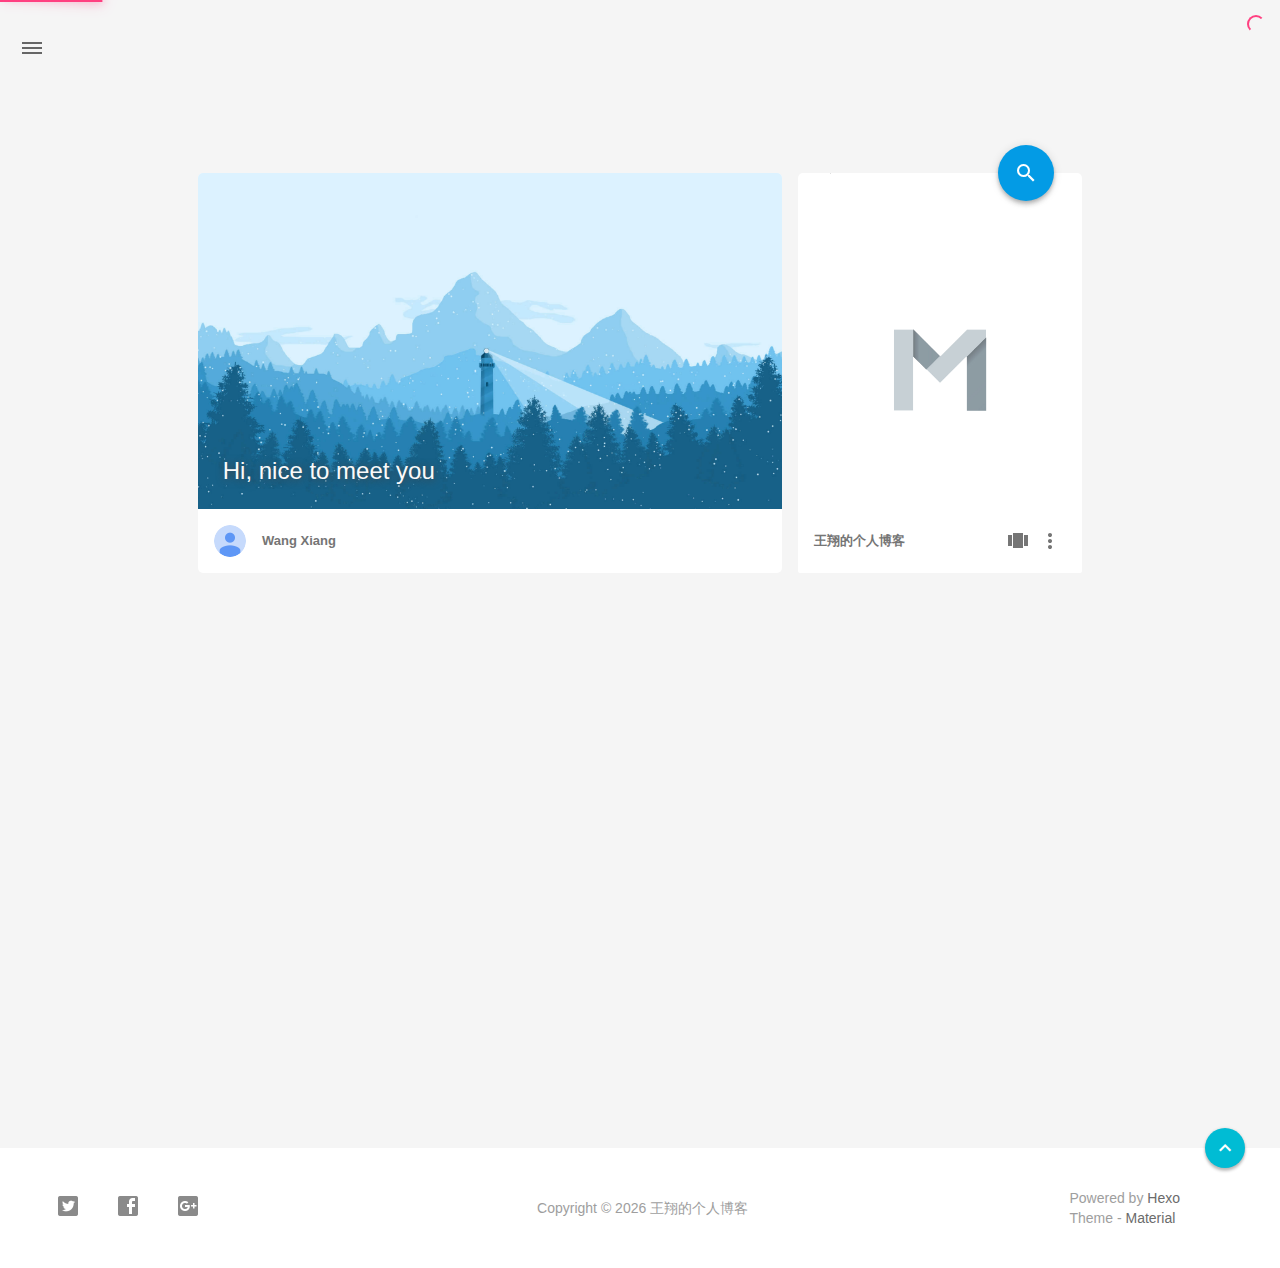
<file: blog/archives/2016/11/index.html>
<!DOCTYPE html>
<html>
    <head>
    <!-- Title -->
    
    <title>
        archive_a: 2016/11 | 王翔的个人博客
    </title>
    
    <!-- Favicons -->
    <link rel="icon shortcut" type="image/ico" href="/img/favicon.png">
    <link rel="icon" sizes="192x192" href="/img/favicon.png">
    <link rel="apple-touch-icon" href="/img/favicon.png">
    
    <!-- Meta & INfo -->
    <meta charset="utf-8">
    <meta http-equiv="X-UA-Compatible">
    <meta name="viewport" content="width=device-width, initial-scale=1">
    <meta name="theme-color" content="#039BE5">
    <meta name="author" content="Wang Xiang">
    <meta name="description" content="王翔的个人博客">
    <meta name="keywords" content="null">
    
    <!--iOS -->
    <meta name="viewport" content="width=device-width, initial-scale=1, user-scalable=no">
    <meta name="apple-mobile-web-app-title" content="Title">
    <meta name="apple-mobile-web-app-capable" content="yes">
    <meta name="apple-mobile-web-app-status-bar-style" content="black">
    <meta name="HandheldFriendly" content="True">
    <meta name="MobileOptimized" content="480">
    
    <!-- Add to homescreen for Chrome on Android -->
    <meta name="mobile-web-app-capable" content="yes">
    
    <!-- Add to homescreen for Safari on iOS -->
    <meta name="apple-mobile-web-app-capable" content="yes">
    <meta name="apple-mobile-web-app-status-bar-style" content="black">
    <meta name="apple-mobile-web-app-title" content="王翔的个人博客">
    
    <!-- The Open Graph protocol -->
    <meta property="og:url" content="http://yoursite.com">
    <meta property="og:type" content="blog">
    <meta property="og:title" content="archive_a: 2016/11 | 王翔的个人博客">
    <meta property="og:description" content="王翔的个人博客">
    
     <!--[if lte IE 9]>
        <link rel="stylesheet" href="/css/ie-blocker.css">
        
        
            <script src="/js/ie-blocker.en.js"></script>
        
    <![endif]-->
    
    <!-- Import CSS -->
    <link rel="stylesheet" href="/blog/css/material.min.css">
    <link rel="stylesheet" href="/blog/css/style.min.css">
    <!-- Config CSS -->

<!-- Theme Background -->

    <style>
        body{
            background-color: #F5F5F5
        }
		
        #scheme-Paradox .material-layout .something-else .mdl-card__supporting-text{
            background-color: #fff;
        }
		
        #scheme-Paradox .MD-burger-layer {
            background-color: #666;
        }
		
        #scheme-Paradox .material-back{
            color: #666;
        }
		
        .material-layout .material-post>.material-nav,
		.material-layout .material-index>.material-nav,
        .material-nav a,
        #scheme-Paradox .material-post_container .material-back{
            color: #666;
        }
    </style>




<!-- Fade Effect -->

    <style>
        .fade {
            transition: all 800ms linear;
            -webkit-transform: translate3d(0,0,0);
            -moz-transform: translate3d(0,0,0);
            -ms-transform: translate3d(0,0,0);
            -o-transform: translate3d(0,0,0);
            transform: translate3d(0,0,0);
            opacity: 1;
        }

        .fade.out{
            opacity: 0;
        }
    </style>


<!-- Other Styles -->
<style>
	body, html{
		font-family: Roboto, "Helvetica Neue", Helvetica, "PingFang SC", "Hiragino Sans GB", "Microsoft YaHei", "微软雅黑", Arial, sans-serif;
	}
	
    a{
        color: #039BE5
    }
    
    .mdl-card__media,
    #search-label,
    #search-form-label:after,
    #scheme-Paradox .hot_tags-count,
    #scheme-Paradox .sidebar_archives-count,
    #scheme-Paradox .sidebar-colored .sidebar-header,
    #scheme-Paradox .sidebar-colored .sidebar-badge{
        background-color: #039BE5 !important
    }
    
	/* Sidebar User Drop Down Menu Text Color */
	#scheme-Paradox .sidebar-colored .sidebar-nav>.dropdown>.dropdown-menu>li>a:hover,
    #scheme-Paradox .sidebar-colored .sidebar-nav>.dropdown>.dropdown-menu>li>a:focus{
        color: #039BE5 !important
    }
    
    #post_entry-right-info,
    .sidebar-colored .sidebar-nav li:hover > a,
    .sidebar-colored .sidebar-nav li:hover > a i,
    .sidebar-colored .sidebar-nav li > a:hover,
    .sidebar-colored .sidebar-nav li > a:hover i,
    .sidebar-colored .sidebar-nav li > a:focus i,
    .sidebar-colored .sidebar-nav > .open > a,
    .sidebar-colored .sidebar-nav > .open > a:hover,
    .sidebar-colored .sidebar-nav > .open > a:focus,
    #ds-reset #ds-ctx .ds-ctx-entry .ds-ctx-head a{
        color: #039BE5 !important
    }
    
    .toTop{
        background: #00BCD4 !important
    }
</style>
	<script src="/blog/js/jquery.min.js"></script>
	
	<!-- UC Browser Compatible-->
	<script>
		var agent = navigator.userAgent.toLowerCase();
		if(agent.indexOf('ucbrowser')>0) {
			document.write('<link rel="stylesheet" href="/blog/css/uc.css">');
		   alert('由于 UC 浏览器使用极旧的内核，而本网站使用了一些新的特性。\n为了您能更好的浏览，推荐使用 Chrome 或 Firefox 浏览器。');
		}
	</script>
    
    <!-- Custom Head -->
    
</head>
	
	

    <body id="scheme-Paradox">

		
        <div class="material-layout  mdl-js-layout has-drawer is-upgraded">
				
			
			
            <!-- Main Container -->
            <main class="material-layout__content" id="main">
				
                <!-- Top Anchor -->
                <div id="top"></div>
				
				
                <!-- Hamburger Button -->
                <button class="MD-burger-icon sidebar-toggle">
                    <span class="MD-burger-layer"></span>
                </button>
				
				
                <!-- Index Module -->
<div class="material-index mdl-grid">
	
		<!-- Paradox Header -->
		<!-- Daily pic -->
<div class="mdl-card daily-pic mdl-cell mdl-cell--8-col index-top-block">
    
    <!-- Pic & Slogan -->
    <div class="mdl-card__media mdl-color-text--grey-50" style="background-image:url(/blog/img/daily_pic.png)">
        <p class="index-top-block-slogan"><a href="#">Hi, nice to meet you</a></p>
    </div>

    <!-- Avatar & Name -->
    <div class="mdl-card__supporting-text meta mdl-color-text--grey-600">
        <!-- Author Avatar -->
        <div id="author-avatar">
            <img src="/blog/img/avatar.png" width="32px" height="32px" alt="avatar">
        </div>
        <div>
            <strong>Wang Xiang</strong>
        </div>
    </div>
</div>

		<!-- Blog info -->
<div class="mdl-card something-else mdl-cell mdl-cell--8-col mdl-cell--4-col-desktop index-top-block">
	
    <!-- Search -->
	
	<!-- Google -->
	<div class="mdl-textfield mdl-js-textfield mdl-textfield--expandable" method="post" action="">
		<label id="search-label" class="mdl-button mdl-js-ripple-effect mdl-js-button mdl-button--fab mdl-color--accent mdl-shadow--4dp" for="search">
			<i class="material-icons mdl-color-text--white" role="presentation">search</i>
		</label>

		<form id="search-form" method="get" action="//google.com/search" accept-charset="UTF-8" class="mdl-textfield__expandable-holder" target="_blank">
			<input class="mdl-textfield__input search-input" type="search" name="q" id="search" placeholder="">
			<label id="search-form-label" class="mdl-textfield__label" for="search"></label>
			
			<input type="hidden" name="sitesearch" value="http://yoursite.com">
		</form>
	</div>






    <!-- LOGO -->
    <div class="something-else-logo mdl-color--white mdl-color-text--grey-600">
        <a href="null">
            <img src="/blog/img/logo.png" alt="logo" />
        </a>
    </div>

    <!-- Infomation -->
    <div class="mdl-card__supporting-text meta meta--fill mdl-color-text--grey-600">
        <!-- Blog Title -->
        <div>
            <strong>王翔的个人博客</strong>
        </div>
        <div class="section-spacer"></div>
        
        <!-- Pages -->
        <button id="show-pages-button" class="mdl-button mdl-js-button mdl-js-ripple-effect mdl-button--icon">
            <i class="material-icons" role="presentation">view_carousel</i>
            <span class="visuallyhidden">Pages</span>
        </button>
        <ul class="mdl-menu mdl-js-menu mdl-menu--bottom-right" for="show-pages-button">
            
        </ul>
        
        <!-- Menu -->
        <button id="menubtn" class="mdl-button mdl-js-button mdl-js-ripple-effect mdl-button--icon">
            <i class="material-icons" role="presentation">more_vert</i>
            <span class="visuallyhidden">show menu</span>
        </button>
        <ul class="mdl-menu mdl-js-menu mdl-menu--bottom-right" for="menubtn">
            
            <a class="index_share-link" href="null">
                <li class="mdl-menu__item mdl-js-ripple-effect">
                    مقالات RSS
                </li>
            </a>
            <a class="index_share-link" href="https://twitter.com/intent/tweet?text=王翔的个人博客&url=http://yoursite.com/blog/&via=Wang Xiang" target="_blank">
                <li class="mdl-menu__item mdl-js-ripple-effect">
                    شارك على Twitter
                </li>
            </a>
            <a class="index_share-link" href="https://plus.google.com/share?url=http://yoursite.com/blog/" target="_blank">
                <li class="mdl-menu__item mdl-js-ripple-effect">
                    شارك على Google+
                </li>
            </a>
            <a class="index_share-link" href="http://service.weibo.com/share/share.php?appkey=&title=王翔的个人博客&url=http://yoursite.com/blog/&pic=&searchPic=false&style=simple" target="_blank">
                <li class="mdl-menu__item mdl-js-ripple-effect">
                    شارك على Weibo
                </li>
            </a>
        </ul>
    </div>
</div>

	
    
    
		
			<!-- Paradox Thumbnail -->
        	<div class="post_entry-module mdl-card mdl-cell mdl-cell--12-col fade out">
    
    <!-- Post Thumbnail -->
	
		
			<!-- Random Thumbnail -->
			<div class="post_thumbnail-random mdl-card__media mdl-color-text--grey-50">
		
	
				
		<!-- Post Title -->
		<p class="article-headline-p"><a href="/blog/2016/11/15/hello-world/">Hello World</a></p>
	</div>

    <!-- Post Excerpt -->
    <div class="mdl-color-text--grey-600 mdl-card__supporting-text post_entry-content">
        
          欢迎来到我的 
        
        &nbsp;&nbsp;&nbsp;
        <span>
            <a href="/blog/2016/11/15/hello-world/" target="_self">واصل القراءة</a>
        </span>
    </div>
    <!-- Post_entry Info-->
    <div id="post_entry-info">
        <div id="post_entry-left-info" class="mdl-card__supporting-text meta mdl-color-text--grey-600 ">
            <!-- Author Avatar -->
            <div id="author-avatar">
                <img src="/blog/img/avatar.png" width="44px" height="44px" alt="Wang Xiang's avatar">
            </div>
            <div>
                <strong>Wang Xiang</strong>
                <span>11月 15, 2016</span>
            </div>
        </div>
        <div id="post_entry-right-info">
            <!-- Category -->
            <span class="post_entry-category">
                
            </span>
            
            
            
            <!-- Post Views -->
            <span class="post_entry-views">
                
            </span>
        </div>
    </div>
            
</div>

		
		
    
    
	
		<script>
    
    var randomNum;
    
    var locatePost = $(".something-else").next();
    for(var i=0; i < 10; i++){
        
        randomNum = Math.floor(Math.random() * 5 + 1);
        
        locatePost.children(".post_thumbnail-random").attr('id', 'random_thumbnail-'+randomNum);
        locatePost.children(".post_thumbnail-random").css('background-image', 'url(' + '/blog/img/random/' + randomNum + '.png' + ')')
        
        locatePost = locatePost.next();
    }
    
</script>

	

</div>

				
				
					<!-- Overlay For Active Sidebar -->
<div class="sidebar-overlay "></div>

<!-- Material sidebar -->
<aside id="sidebar" class="sidebar sidebar-colored  sidebar-fixed-left" role="navigation">
	<div id="sidebar-main">
	    <!-- Sidebar Header -->
		<div class="sidebar-header header-cover" style="background-image: url(/blog/img/sidebar_header.png);">
    <!-- Top bar -->
    <div class="top-bar"></div>

    <!-- Sidebar toggle button -->
    <button type="button" class="sidebar-toggle mdl-button mdl-js-button mdl-js-ripple-effect mdl-button--icon" style="display: initial;" data-upgraded=",MaterialButton,MaterialRipple">
    <i class="material-icons">clear_all</i>
    <span class="mdl-button__ripple-container"><span class="mdl-ripple"></span></span></button>

    <!-- Sidebar Avatar -->
    <div class="sidebar-image">
        <img src="/blog/img/avatar.png" alt="Wang Xiang's avatar">
    </div>

    <!-- Sidebar Email -->
    <a data-toggle="dropdown" class="sidebar-brand" href="#settings-dropdown">
        youremail@email.com
        <b class="caret"></b>
    </a>
</div>

		<!-- Sidebar Navigation  -->
		<ul class="nav sidebar-nav">
    <!-- User dropdown  -->
    <li class="dropdown">
        <ul id="settings-dropdown" class="dropdown-menu">
			
                <li>
                    <a href="#" target="_blank" title="Email Me">
						<i class="material-icons sidebar-material-icons sidebar-indent-left1pc-element">email</i>
                        Email Me
                    </a>
                </li>
            
        </ul>
    </li>

    <!-- Homepage -->
    <li id="sidebar-first-li">
        <a href="/blog/" target="_self">
            <i class="material-icons sidebar-material-icons">home</i>
             الرئيسية
        </a>
    </li>

    <!-- I'm Feeling Lucky -->
<!--
    <li class="dropdown">
        <a href="" target="_self">
            <i class="material-icons sidebar-material-icons">explore</i>
             sidebar.imlucky
        </a>
    </li>
-->

	
    <!-- Archives  -->
    <li class="dropdown">
        <a href="#" class="ripple-effect dropdown-toggle" data-toggle="dropdown">
            <i class="material-icons sidebar-material-icons">inbox</i>
             أرشيف
            <b class="caret"></b>
        </a>
        <ul class="dropdown-menu">
            <li>
            <a class="sidebar_archives-link" href="/blog/archives/2016/11/">十一月 2016<span class="sidebar_archives-count">1</span></a>
        </ul>
    </li>

    <!-- Divider -->
    <li class="divider"></li>


    <!-- Pages  -->
	

    <!-- Article Numebr  -->
    <li>
        <a href="#">
             رقم المقالة
             <span class="sidebar-badge">1</span>
        </a>
    </li>
</ul>

		<!-- Sidebar Divider -->
		<div class="sidebar-divider"></div>

		<!-- Sidebar Footer -->
		<!-- 
I'm glad you use this theme, the development is no so easy, I hope you can keep the copyright, I will thank you so much.
If you still want to delete the copyrights, could you still retain the first one? Which namely "Theme Material"
It will not impact the appearance and can give developers a lot of support :)

很高兴您使用并喜欢该主题，开发不易 十分谢谢与希望您可以保留一下版权声明。
如果您仍然想删除的话 能否只保留第一项呢？即 "Theme Material"
它不会影响美观并可以给开发者很大的支持。 :) 
-->

<!-- Theme Material -->
<a href="https://github.com/viosey/hexo-theme-material"  class="sidebar-footer-text-a" target="_blank">
	<div class="sidebar-text mdl-button mdl-js-button mdl-js-ripple-effect sidebar-footer-text-div" data-upgraded=",MaterialButton,MaterialRipple">
		سمة - Material
		<span class="sidebar-badge badge-circle">i</span>
	</div>
</a>

<!-- Help & Support -->
<!--
<a href="mailto:hiviosey@gmail.com" class="sidebar-footer-text-a">
    <div class="sidebar-text mdl-button mdl-js-button mdl-js-ripple-effect sidebar-footer-text-div" data-upgraded=",MaterialButton,MaterialRipple">
		sidebar.help
		<span class="mdl-button__ripple-container">
			<span class="mdl-ripple"></span>
		</span>
	</div>
</a>
-->

<!-- Feedback -->
<!--
<a href="https://github.com/viosey/hexo-theme-material/issues" target="_blank" class="sidebar-footer-text-a">
    <div class="sidebar-text mdl-button mdl-js-button mdl-js-ripple-effect sidebar-footer-text-div" data-upgraded=",MaterialButton,MaterialRipple">
         sidebar.feedback
                    <span class="mdl-button__ripple-container"><span class="mdl-ripple"></span></span></div>
</a>
-->

<!-- Abount Theme -->
<!--
<a href="https://blog.viosey.com/index.php/Material.html" target="_blank" class="sidebar-footer-text-a">
    <div class="sidebar-text mdl-button mdl-js-button mdl-js-ripple-effect sidebar-footer-text-div" data-upgraded=",MaterialButton,MaterialRipple">
         sidebar.about_theme
        <span class="mdl-button__ripple-container"><span class="mdl-ripple"></span></span></div>
</a>-->

	</div>
    
    <!-- Sidebar Sponsor -->
    


</aside>

				
				
				
					<!-- Footer Top Button -->
					<div class="toTop-wrap">
    <a href="#top" class="toTop">
        <i class="material-icons footer_top-i">expand_less</i>
    </a>
</div>
				
				
				<!--Footer-->
<footer class="mdl-mini-footer" id="bottom">
	
	
		<!-- Paradox Footer Left Section -->
		<div class="mdl-mini-footer--left-section sns-list">
    <!-- Twitter -->
    
    <a href="https://twitter.com/twitter" target="view_window"><button class="mdl-mini-footer--social-btn social-btn" style="background-image: url(/blog/img/footer/footer_ico-twitter.png);">
        <span class="visuallyhidden">Twitter</span>
    </button></a>
    
    
    <!-- Facebook -->
    
    <a href="https://www.facebook.com/facebook" target="view_window"><button class="mdl-mini-footer--social-btn social-btn" style="background-image: url(/blog/img/footer/footer_ico-facebook.png);">
        <span class="visuallyhidden">Facebook</span>
    </button></a>
    
    
    <!-- Google + -->
    
    <a href="https://www.google.com/" target="view_window"><button class="mdl-mini-footer--social-btn social-btn" style="background-image: url(/blog/img/footer/footer_ico-gplus.png);">
        <span class="visuallyhidden">Google Plus</span>
    </button></a>
    
    
    <!-- Weibo -->
    
    
    
    <!-- Instagram -->
    
    
    
    <!-- Tumblr -->
    
    
    
    <!-- Github -->
    
    
</div>


		<!--Copyright-->
		<div id="copyright">Copyright&nbsp;©&nbsp;<script type="text/javascript">var fd = new Date();document.write(fd.getFullYear());</script>&nbsp;王翔的个人博客</div>

		<!-- Paradox Footer Right Section -->

		<!-- 
		I'm glad you use this theme, the development is no so easy, I hope you can keep the copyright.
		It will not impact the appearance and can give developers a lot of support :)

		很高兴您使用该主题，开发不易，希望您可以保留一下版权声明。
		它不会影响美观并可以给开发者很大的支持。 :) 
		-->

		<div class="mdl-mini-footer--right-section">
			<div>
				<div class="footer-develop-div">Powered by <a href="https://hexo.io" target="_blank" class="footer-develop-a">Hexo</a></div>
				<div class="footer-develop-div">Theme - <a href="https://github.com/viosey/hexo-theme-material" target="_blank" class="footer-develop-a">Material</a></div>
			</div>
		</div>
	
    
</footer>
                
				<!-- Import File -->
<script src="/blog/js/js.min.js"></script>
<script src="/blog/js/nprogress.js"></script>

<script type="text/javascript">
    NProgress.configure({
        showSpinner: true
    });
    NProgress.start();
    
    $('#nprogress .bar').css({
        'background': '#FF4081'
    });
    $('#nprogress .peg').css({
        'box-shadow': '0 0 10px #FF4081, 0 0 15px #FF4081'
    });
    $('#nprogress .spinner-icon').css({
        'border-top-color': '#FF4081',
        'border-left-color': '#FF4081'
    });
    
    setTimeout(function() {
        NProgress.done();
        $('.fade').removeClass('out');
    }, 800);
</script>














            </main>
        </div>
		
    </body>
		
	
</html>
</file>
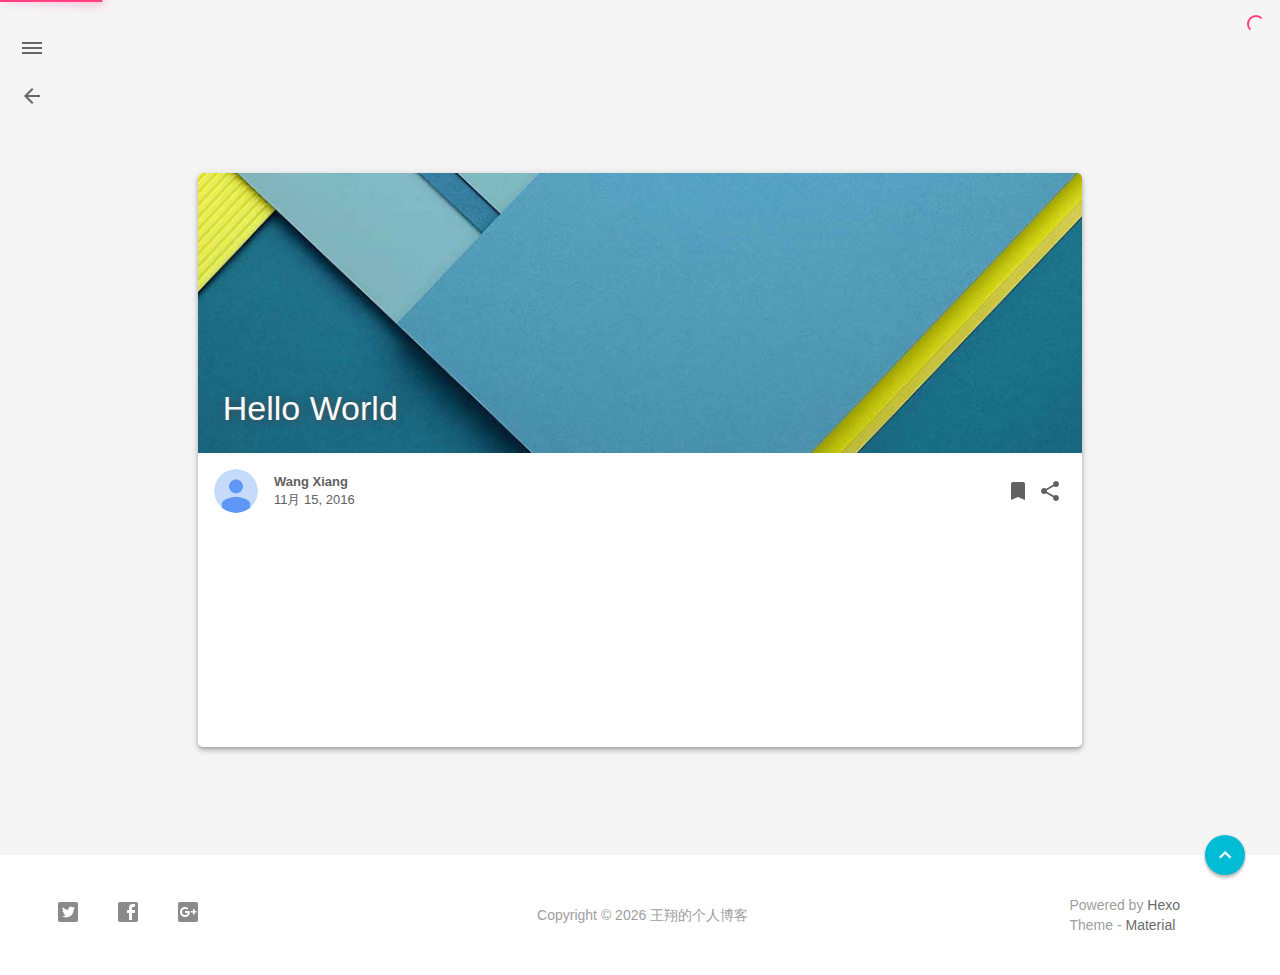
<file: blog/2016/11/15/hello-world/index.html>
<!DOCTYPE html>
<html>
    <head>
    <!-- Title -->
    
    <title>
        Hello World | 王翔的个人博客
    </title>
    
    <!-- Favicons -->
    <link rel="icon shortcut" type="image/ico" href="/img/favicon.png">
    <link rel="icon" sizes="192x192" href="/img/favicon.png">
    <link rel="apple-touch-icon" href="/img/favicon.png">
    
    <!-- Meta & INfo -->
    <meta charset="utf-8">
    <meta http-equiv="X-UA-Compatible">
    <meta name="viewport" content="width=device-width, initial-scale=1">
    <meta name="theme-color" content="#039BE5">
    <meta name="author" content="Wang Xiang">
    <meta name="description" content="王翔的个人博客">
    <meta name="keywords" content="null">
    
    <!--iOS -->
    <meta name="viewport" content="width=device-width, initial-scale=1, user-scalable=no">
    <meta name="apple-mobile-web-app-title" content="Title">
    <meta name="apple-mobile-web-app-capable" content="yes">
    <meta name="apple-mobile-web-app-status-bar-style" content="black">
    <meta name="HandheldFriendly" content="True">
    <meta name="MobileOptimized" content="480">
    
    <!-- Add to homescreen for Chrome on Android -->
    <meta name="mobile-web-app-capable" content="yes">
    
    <!-- Add to homescreen for Safari on iOS -->
    <meta name="apple-mobile-web-app-capable" content="yes">
    <meta name="apple-mobile-web-app-status-bar-style" content="black">
    <meta name="apple-mobile-web-app-title" content="王翔的个人博客">
    
    <!-- The Open Graph protocol -->
    <meta property="og:url" content="http://yoursite.com">
    <meta property="og:type" content="blog">
    <meta property="og:title" content="Hello World | 王翔的个人博客">
    <meta property="og:description" content="王翔的个人博客">
    
     <!--[if lte IE 9]>
        <link rel="stylesheet" href="/css/ie-blocker.css">
        
        
            <script src="/js/ie-blocker.en.js"></script>
        
    <![endif]-->
    
    <!-- Import CSS -->
    <link rel="stylesheet" href="/blog/css/material.min.css">
    <link rel="stylesheet" href="/blog/css/style.min.css">
    <!-- Config CSS -->

<!-- Theme Background -->

    <style>
        body{
            background-color: #F5F5F5
        }
		
        #scheme-Paradox .material-layout .something-else .mdl-card__supporting-text{
            background-color: #fff;
        }
		
        #scheme-Paradox .MD-burger-layer {
            background-color: #666;
        }
		
        #scheme-Paradox .material-back{
            color: #666;
        }
		
        .material-layout .material-post>.material-nav,
		.material-layout .material-index>.material-nav,
        .material-nav a,
        #scheme-Paradox .material-post_container .material-back{
            color: #666;
        }
    </style>




<!-- Fade Effect -->

    <style>
        .fade {
            transition: all 800ms linear;
            -webkit-transform: translate3d(0,0,0);
            -moz-transform: translate3d(0,0,0);
            -ms-transform: translate3d(0,0,0);
            -o-transform: translate3d(0,0,0);
            transform: translate3d(0,0,0);
            opacity: 1;
        }

        .fade.out{
            opacity: 0;
        }
    </style>


<!-- Other Styles -->
<style>
	body, html{
		font-family: Roboto, "Helvetica Neue", Helvetica, "PingFang SC", "Hiragino Sans GB", "Microsoft YaHei", "微软雅黑", Arial, sans-serif;
	}
	
    a{
        color: #039BE5
    }
    
    .mdl-card__media,
    #search-label,
    #search-form-label:after,
    #scheme-Paradox .hot_tags-count,
    #scheme-Paradox .sidebar_archives-count,
    #scheme-Paradox .sidebar-colored .sidebar-header,
    #scheme-Paradox .sidebar-colored .sidebar-badge{
        background-color: #039BE5 !important
    }
    
	/* Sidebar User Drop Down Menu Text Color */
	#scheme-Paradox .sidebar-colored .sidebar-nav>.dropdown>.dropdown-menu>li>a:hover,
    #scheme-Paradox .sidebar-colored .sidebar-nav>.dropdown>.dropdown-menu>li>a:focus{
        color: #039BE5 !important
    }
    
    #post_entry-right-info,
    .sidebar-colored .sidebar-nav li:hover > a,
    .sidebar-colored .sidebar-nav li:hover > a i,
    .sidebar-colored .sidebar-nav li > a:hover,
    .sidebar-colored .sidebar-nav li > a:hover i,
    .sidebar-colored .sidebar-nav li > a:focus i,
    .sidebar-colored .sidebar-nav > .open > a,
    .sidebar-colored .sidebar-nav > .open > a:hover,
    .sidebar-colored .sidebar-nav > .open > a:focus,
    #ds-reset #ds-ctx .ds-ctx-entry .ds-ctx-head a{
        color: #039BE5 !important
    }
    
    .toTop{
        background: #00BCD4 !important
    }
</style>
	<script src="/blog/js/jquery.min.js"></script>
	
	<!-- UC Browser Compatible-->
	<script>
		var agent = navigator.userAgent.toLowerCase();
		if(agent.indexOf('ucbrowser')>0) {
			document.write('<link rel="stylesheet" href="/blog/css/uc.css">');
		   alert('由于 UC 浏览器使用极旧的内核，而本网站使用了一些新的特性。\n为了您能更好的浏览，推荐使用 Chrome 或 Firefox 浏览器。');
		}
	</script>
    
    <!-- Custom Head -->
    
</head>
	
	

    <body id="scheme-Paradox">

		
        <div class="material-layout  mdl-js-layout has-drawer is-upgraded">
				
			
			
            <!-- Main Container -->
            <main class="material-layout__content" id="main">
				
                <!-- Top Anchor -->
                <div id="top"></div>
				
				
                <!-- Hamburger Button -->
                <button class="MD-burger-icon sidebar-toggle">
                    <span class="MD-burger-layer"></span>
                </button>
				
				
                
	<!-- Back Button -->
	<div class="material-back" id="backhome-div" tabindex="0">
		<a class="mdl-button mdl-js-button mdl-js-ripple-effect mdl-button--icon" href="#" onclick="window.history.back();return false;" target="_self" role="button" data-upgraded=",MaterialButton,MaterialRipple">
			<i class="material-icons" role="presentation">arrow_back</i>
			<span class="mdl-button__ripple-container">
				<span class="mdl-ripple"></span>
			</span>
		</a>
	</div>			


<!-- Layouts -->

    <!-- Post Module -->
    <div class="material-post_container">
        <div class="material-post mdl-grid">
            <div class="mdl-card mdl-shadow--4dp mdl-cell mdl-cell--12-col">

                <!-- Post Header(Thumbnail & Title) -->
                
	<!-- Paradox Post Header -->
	
		
			<!-- Random Thumbnail -->
			<div class="post_thumbnail-random mdl-card__media mdl-color-text--grey-50">
				<script>
    
    var randomNum;
    randomNum = Math.floor(Math.random() * 5 + 1);
    
    $(".post_thumbnail-random").css('background-image', 'url(' + '/blog/img/random/' + randomNum + '.png' + ')');
    
</script>

		
	
        <p class="article-headline-p">
            Hello World
        </p>
    </div>

	

				
				
					<!-- Paradox Post Info -->
					<div class="mdl-color-text--grey-700 mdl-card__supporting-text meta">
    
    <!-- Author Avatar -->
    <div id="author-avatar">
        <img src="/blog/img/avatar.png" width="44px" height="44px" alt="Author Avatar"/>
    </div>
    <!-- Author Name & Date -->
    <div>
        <strong>Wang Xiang</strong>
        <span>11月 15, 2016</span>
    </div>
    
    <div class="section-spacer"></div>
	
    <!-- Favorite -->
<!--
    <button id="article-functions-like-button" class="mdl-button mdl-js-button mdl-js-ripple-effect mdl-button--icon btn-like">
        <i class="material-icons" role="presentation">favorite</i>
        <span class="visuallyhidden">favorites</span>
    </button>
-->
    
    <!-- Tags (bookmark) -->
    <button id="article-functions-viewtags-button" class="mdl-button mdl-js-button mdl-js-ripple-effect mdl-button--icon">
        <i class="material-icons" role="presentation">bookmark</i>
        <span class="visuallyhidden">bookmark</span>
    </button>
    <ul class="mdl-menu mdl-menu--bottom-right mdl-js-menu mdl-js-ripple-effect" for="article-functions-viewtags-button">
        <li class="mdl-menu__item">
        
    </ul>
    
    <!-- Share -->
    <button id="article-fuctions-share-button" class="mdl-button mdl-js-button mdl-js-ripple-effect mdl-button--icon">
    <i class="material-icons" role="presentation">share</i>
    <span class="visuallyhidden">share</span>
</button>
<ul class="mdl-menu mdl-menu--bottom-right mdl-js-menu mdl-js-ripple-effect" for="article-fuctions-share-button">
    
    
    
    
    
    <!-- Share Twitter -->
    <a class="post_share-link" href="https://twitter.com/intent/tweet?text=Hello World&url=http://yoursite.com/blog//blog/2016/11/15/hello-world/index.html&via=Wang Xiang" target="_blank">
        <li class="mdl-menu__item">
            شارك على Twitter
        </li>
    </a>
    
    <!-- Share Google+ -->
    <a class="post_share-link" href="https://plus.google.com/share?url=http://yoursite.com/blog//blog/2016/11/15/hello-world/index.html" target="_blank">
        <li class="mdl-menu__item">
            شارك على Google+
        </li>
    </a>
    
    <!-- Share Weibo -->
    <a class="post_share-link" href="http://service.weibo.com/share/share.php?appkey=&title=Hello World&url=http://yoursite.com/blog//blog/2016/11/15/hello-world/index.html&pic=&searchPic=false&style=simple" target="_blank">
        <li class="mdl-menu__item">
            شارك على Weibo
        </li>
    </a>
</ul>
</div>
				

                <!-- Post Content -->
                <div id="post-content" class="markdown-Github mdl-color-text--grey-700 mdl-card__supporting-text fade out">
	
		<p>欢迎来到我的 <a href="https://wolfstark.github.io/" target="_blank" rel="external">个人主页</a>!</p>
<h3 id="HelloWorld"><a href="#HelloWorld" class="headerlink" title="HelloWorld"></a>HelloWorld</h3><figure class="highlight bash"><table><tr><td class="gutter"><pre><div class="line">1</div></pre></td><td class="code"><pre><div class="line">$ console.log(<span class="string">"hello world"</span>);</div></pre></td></tr></table></figure>

	
	
	
	
</div>
				
				

                <!-- Post Comments -->
                


				

            </div>

            <!-- Post Prev & Next Nav -->
            <nav class="material-nav mdl-color-text--grey-50 mdl-cell mdl-cell--12-col">
    
    <!-- Prev Nav -->
    

    <!-- Section Spacer -->
    <div class="section-spacer"></div>

    <!-- Next Nav -->
    
</nav>
        </div>
    </div>

				
				
					<!-- Overlay For Active Sidebar -->
<div class="sidebar-overlay "></div>

<!-- Material sidebar -->
<aside id="sidebar" class="sidebar sidebar-colored  sidebar-fixed-left" role="navigation">
	<div id="sidebar-main">
	    <!-- Sidebar Header -->
		<div class="sidebar-header header-cover" style="background-image: url(/blog/img/sidebar_header.png);">
    <!-- Top bar -->
    <div class="top-bar"></div>

    <!-- Sidebar toggle button -->
    <button type="button" class="sidebar-toggle mdl-button mdl-js-button mdl-js-ripple-effect mdl-button--icon" style="display: initial;" data-upgraded=",MaterialButton,MaterialRipple">
    <i class="material-icons">clear_all</i>
    <span class="mdl-button__ripple-container"><span class="mdl-ripple"></span></span></button>

    <!-- Sidebar Avatar -->
    <div class="sidebar-image">
        <img src="/blog/img/avatar.png" alt="Wang Xiang's avatar">
    </div>

    <!-- Sidebar Email -->
    <a data-toggle="dropdown" class="sidebar-brand" href="#settings-dropdown">
        youremail@email.com
        <b class="caret"></b>
    </a>
</div>

		<!-- Sidebar Navigation  -->
		<ul class="nav sidebar-nav">
    <!-- User dropdown  -->
    <li class="dropdown">
        <ul id="settings-dropdown" class="dropdown-menu">
			
                <li>
                    <a href="#" target="_blank" title="Email Me">
						<i class="material-icons sidebar-material-icons sidebar-indent-left1pc-element">email</i>
                        Email Me
                    </a>
                </li>
            
        </ul>
    </li>

    <!-- Homepage -->
    <li id="sidebar-first-li">
        <a href="/blog/" target="_self">
            <i class="material-icons sidebar-material-icons">home</i>
             الرئيسية
        </a>
    </li>

    <!-- I'm Feeling Lucky -->
<!--
    <li class="dropdown">
        <a href="" target="_self">
            <i class="material-icons sidebar-material-icons">explore</i>
             sidebar.imlucky
        </a>
    </li>
-->

	
    <!-- Archives  -->
    <li class="dropdown">
        <a href="#" class="ripple-effect dropdown-toggle" data-toggle="dropdown">
            <i class="material-icons sidebar-material-icons">inbox</i>
             أرشيف
            <b class="caret"></b>
        </a>
        <ul class="dropdown-menu">
            <li>
            <a class="sidebar_archives-link" href="/blog/archives/2016/11/">十一月 2016<span class="sidebar_archives-count">1</span></a>
        </ul>
    </li>

    <!-- Divider -->
    <li class="divider"></li>


    <!-- Pages  -->
	

    <!-- Article Numebr  -->
    <li>
        <a href="#">
             رقم المقالة
             <span class="sidebar-badge">1</span>
        </a>
    </li>
</ul>

		<!-- Sidebar Divider -->
		<div class="sidebar-divider"></div>

		<!-- Sidebar Footer -->
		<!-- 
I'm glad you use this theme, the development is no so easy, I hope you can keep the copyright, I will thank you so much.
If you still want to delete the copyrights, could you still retain the first one? Which namely "Theme Material"
It will not impact the appearance and can give developers a lot of support :)

很高兴您使用并喜欢该主题，开发不易 十分谢谢与希望您可以保留一下版权声明。
如果您仍然想删除的话 能否只保留第一项呢？即 "Theme Material"
它不会影响美观并可以给开发者很大的支持。 :) 
-->

<!-- Theme Material -->
<a href="https://github.com/viosey/hexo-theme-material"  class="sidebar-footer-text-a" target="_blank">
	<div class="sidebar-text mdl-button mdl-js-button mdl-js-ripple-effect sidebar-footer-text-div" data-upgraded=",MaterialButton,MaterialRipple">
		سمة - Material
		<span class="sidebar-badge badge-circle">i</span>
	</div>
</a>

<!-- Help & Support -->
<!--
<a href="mailto:hiviosey@gmail.com" class="sidebar-footer-text-a">
    <div class="sidebar-text mdl-button mdl-js-button mdl-js-ripple-effect sidebar-footer-text-div" data-upgraded=",MaterialButton,MaterialRipple">
		sidebar.help
		<span class="mdl-button__ripple-container">
			<span class="mdl-ripple"></span>
		</span>
	</div>
</a>
-->

<!-- Feedback -->
<!--
<a href="https://github.com/viosey/hexo-theme-material/issues" target="_blank" class="sidebar-footer-text-a">
    <div class="sidebar-text mdl-button mdl-js-button mdl-js-ripple-effect sidebar-footer-text-div" data-upgraded=",MaterialButton,MaterialRipple">
         sidebar.feedback
                    <span class="mdl-button__ripple-container"><span class="mdl-ripple"></span></span></div>
</a>
-->

<!-- Abount Theme -->
<!--
<a href="https://blog.viosey.com/index.php/Material.html" target="_blank" class="sidebar-footer-text-a">
    <div class="sidebar-text mdl-button mdl-js-button mdl-js-ripple-effect sidebar-footer-text-div" data-upgraded=",MaterialButton,MaterialRipple">
         sidebar.about_theme
        <span class="mdl-button__ripple-container"><span class="mdl-ripple"></span></span></div>
</a>-->

	</div>
    
    <!-- Sidebar Sponsor -->
    


</aside>

				
				
				
					<!-- Footer Top Button -->
					<div class="toTop-wrap">
    <a href="#top" class="toTop">
        <i class="material-icons footer_top-i">expand_less</i>
    </a>
</div>
				
				
				<!--Footer-->
<footer class="mdl-mini-footer" id="bottom">
	
	
		<!-- Paradox Footer Left Section -->
		<div class="mdl-mini-footer--left-section sns-list">
    <!-- Twitter -->
    
    <a href="https://twitter.com/twitter" target="view_window"><button class="mdl-mini-footer--social-btn social-btn" style="background-image: url(/blog/img/footer/footer_ico-twitter.png);">
        <span class="visuallyhidden">Twitter</span>
    </button></a>
    
    
    <!-- Facebook -->
    
    <a href="https://www.facebook.com/facebook" target="view_window"><button class="mdl-mini-footer--social-btn social-btn" style="background-image: url(/blog/img/footer/footer_ico-facebook.png);">
        <span class="visuallyhidden">Facebook</span>
    </button></a>
    
    
    <!-- Google + -->
    
    <a href="https://www.google.com/" target="view_window"><button class="mdl-mini-footer--social-btn social-btn" style="background-image: url(/blog/img/footer/footer_ico-gplus.png);">
        <span class="visuallyhidden">Google Plus</span>
    </button></a>
    
    
    <!-- Weibo -->
    
    
    
    <!-- Instagram -->
    
    
    
    <!-- Tumblr -->
    
    
    
    <!-- Github -->
    
    
</div>


		<!--Copyright-->
		<div id="copyright">Copyright&nbsp;©&nbsp;<script type="text/javascript">var fd = new Date();document.write(fd.getFullYear());</script>&nbsp;王翔的个人博客</div>

		<!-- Paradox Footer Right Section -->

		<!-- 
		I'm glad you use this theme, the development is no so easy, I hope you can keep the copyright.
		It will not impact the appearance and can give developers a lot of support :)

		很高兴您使用该主题，开发不易，希望您可以保留一下版权声明。
		它不会影响美观并可以给开发者很大的支持。 :) 
		-->

		<div class="mdl-mini-footer--right-section">
			<div>
				<div class="footer-develop-div">Powered by <a href="https://hexo.io" target="_blank" class="footer-develop-a">Hexo</a></div>
				<div class="footer-develop-div">Theme - <a href="https://github.com/viosey/hexo-theme-material" target="_blank" class="footer-develop-a">Material</a></div>
			</div>
		</div>
	
    
</footer>
                
				<!-- Import File -->
<script src="/blog/js/js.min.js"></script>
<script src="/blog/js/nprogress.js"></script>

<script type="text/javascript">
    NProgress.configure({
        showSpinner: true
    });
    NProgress.start();
    
    $('#nprogress .bar').css({
        'background': '#FF4081'
    });
    $('#nprogress .peg').css({
        'box-shadow': '0 0 10px #FF4081, 0 0 15px #FF4081'
    });
    $('#nprogress .spinner-icon').css({
        'border-top-color': '#FF4081',
        'border-left-color': '#FF4081'
    });
    
    setTimeout(function() {
        NProgress.done();
        $('.fade').removeClass('out');
    }, 800);
</script>














            </main>
        </div>
		
    </body>
		
	
</html>
</file>
<file: blog/css/uc.css>
#scheme-Paradox .mdl-grid{
	display: block !important;
}

#scheme-Paradox .material-layout .mdl-card{
	margin-left: 0;
	margin-right: 0;
	width: 100%;
}

#scheme-Paradox .material-layout .mdl-card{
	display: block;
}

#scheme-Paradox .material-layout .mdl-card__media{
	display: block;
}

#scheme-Paradox .index-top-block,
#scheme-Paradox footer{
	display: none !important;
}

#scheme-Paradox .material-index{
	padding-top: 80px !important;
}

#scheme-Paradox .material-layout .mdl-card__media{
	height: 223px;
}

#scheme-Paradox .post_entry-content {
	display: block !important;
}

#scheme-Paradox .material-layout .meta{
	display: block !important;
}

#scheme-Paradox .article-headline-p{
	position: relative;
	top: 140px;
}

#scheme-Paradox #author-avatar{
	width: 44px;
	height: 44px;
	float: left;
}

.fabs{
	width: 56px;
}
</file>
<file: blog/css/material.min.css>
@charset "UTF-8";.mdl-button,.mdl-checkbox,audio,canvas,img,svg,video{vertical-align:middle}.visuallyhidden,hr{border:0;height:1px}.hidden,.invisible{visibility:hidden}address,body,h1,h2,h3,h4,h6,html,ol,p,ul{font-weight:400}blockquote,h1{line-height:1.35}blockquote,h1,h1 small,h2,h2 small,h3,h3 small,h4,h4 small,h5,h5 small,h6,h6 small{font-family:Roboto,Helvetica,Arial,sans-serif}.mdl-badge[data-badge]:after,.mdl-card,.mdl-layout__drawer,.mdl-layout__header{-webkit-box-direction:normal}html{color:rgba(0,0,0,.87)}::-moz-selection{background:#b3d4fc;text-shadow:none}::selection{background:#b3d4fc;text-shadow:none}hr{display:block;border-top:1px solid #ccc;margin:1em 0;padding:0}fieldset{border:0;margin:0;padding:0}textarea{resize:vertical}.browsehappy{margin:.2em 0;background:#ccc;color:#000;padding:.2em 0}.hidden{display:none!important}.visuallyhidden{clip:rect(0 0 0 0);margin:-1px;overflow:hidden;padding:0;position:absolute;width:1px}.visuallyhidden.focusable:active,.visuallyhidden.focusable:focus{clip:auto;height:auto;margin:0;overflow:visible;position:static;width:auto}body,html{width:100%}.clearfix:after,.clearfix:before{content:" ";display:table}.clearfix:after{clear:both}@media print{blockquote,img,pre,tr{page-break-inside:avoid}*,:after,:before{background:0 0!important;color:#000!important;box-shadow:none!important;text-shadow:none!important}a,a:visited{text-decoration:underline}a[href]:after{content:" (" attr(href)")"}abbr[title]:after{content:" (" attr(title)")"}a[href^="#"]:after,a[href^="javascript:"]:after{content:""}blockquote,pre{border:1px solid #999}thead{display:table-header-group}img{max-width:100%!important}h2,h3,p{orphans:3;widows:3}h2,h3{page-break-after:avoid}}.mdl-accordion,.mdl-button,.mdl-card,.mdl-checkbox,.mdl-dropdown-menu,.mdl-icon-toggle,.mdl-item,.mdl-radio,.mdl-slider,.mdl-switch,.mdl-tabs__tab,a{-webkit-tap-highlight-color:transparent;-webkit-tap-highlight-color:rgba(255,255,255,0)}html{height:100%;-ms-touch-action:manipulation;touch-action:manipulation}body{min-height:100%}main{display:block}[hidden]{display:none!important}body,html{font-family:Helvetica,Arial,sans-serif;font-size:14px;line-height:20px}h1,h2,h3,h4,h5,h6,p{padding:0}h1 small,h2 small,h3 small,h4 small,h5 small,h6 small{font-weight:400;line-height:1.35;letter-spacing:-.02em;opacity:.54;font-size:.6em}blockquote,h4{font-size:24px}ol,p,ul{font-size:14px}address,ol,p,ul{letter-spacing:0}address,h5{line-height:1}h6,ol,p,ul{line-height:24px}a,h5{font-weight:500}h1{font-size:56px;letter-spacing:-.02em;margin:24px 0}h2{font-size:45px;line-height:48px}h2,h3{margin:24px 0}h3{font-size:34px;line-height:40px}h4{line-height:32px;-moz-osx-font-smoothing:grayscale;margin:24px 0 16px}h5{font-size:20px;letter-spacing:.02em}h5,h6{margin:24px 0 16px}h6{font-size:16px;letter-spacing:.04em}p{margin:0 0 16px}a{color:#ff4081}blockquote{position:relative;font-weight:300;font-style:italic;letter-spacing:.08em}mark{background-color:#f4ff81}dt{font-weight:700}address{font-size:12px;font-style:normal}.mdl-typography--display-4,.mdl-typography--display-4-color-contrast{font-family:Roboto,Helvetica,Arial,sans-serif;font-size:112px;font-weight:300;line-height:1;letter-spacing:-.04em}.mdl-typography--display-1,.mdl-typography--display-1-color-contrast,.mdl-typography--display-2,.mdl-typography--display-2-color-contrast,.mdl-typography--display-3,.mdl-typography--display-3-color-contrast,.mdl-typography--headline,.mdl-typography--headline-color-contrast{font-family:Roboto,Helvetica,Arial,sans-serif;font-weight:400}.mdl-typography--display-4-color-contrast{opacity:.54}.mdl-typography--display-3,.mdl-typography--display-3-color-contrast{font-size:56px;line-height:1.35;letter-spacing:-.02em}.mdl-typography--display-3-color-contrast{opacity:.54}.mdl-typography--display-2,.mdl-typography--display-2-color-contrast{font-size:45px;line-height:48px}.mdl-typography--display-2-color-contrast{opacity:.54}.mdl-typography--display-1,.mdl-typography--display-1-color-contrast{font-size:34px;line-height:40px}.mdl-typography--display-1-color-contrast{opacity:.54}.mdl-typography--body-1-color-contrast,.mdl-typography--body-1-force-preferred-font-color-contrast,.mdl-typography--body-2-color-contrast,.mdl-typography--body-2-force-preferred-font-color-contrast,.mdl-typography--headline-color-contrast,.mdl-typography--subhead-color-contrast,.mdl-typography--title-color-contrast{opacity:.87}.mdl-typography--headline,.mdl-typography--headline-color-contrast{font-size:24px;line-height:32px;-moz-osx-font-smoothing:grayscale}.mdl-typography--title,.mdl-typography--title-color-contrast{font-family:Roboto,Helvetica,Arial,sans-serif;font-size:20px;font-weight:500;line-height:1;letter-spacing:.02em}.mdl-typography--subhead,.mdl-typography--subhead-color-contrast{font-family:Roboto,Helvetica,Arial,sans-serif;font-size:16px;font-weight:400;line-height:24px;letter-spacing:.04em}.mdl-typography--body-2,.mdl-typography--body-2-color-contrast{font-size:14px;font-weight:700;line-height:24px;letter-spacing:0}.mdl-typography--body-1,.mdl-typography--body-1-color-contrast{font-size:14px;font-weight:400;line-height:24px;letter-spacing:0}.mdl-typography--body-2-force-preferred-font,.mdl-typography--body-2-force-preferred-font-color-contrast{font-family:Roboto,Helvetica,Arial,sans-serif;font-size:14px;font-weight:500;line-height:24px;letter-spacing:0}.mdl-typography--body-1-force-preferred-font,.mdl-typography--body-1-force-preferred-font-color-contrast{font-family:Roboto,Helvetica,Arial,sans-serif;font-size:14px;font-weight:400;line-height:24px;letter-spacing:0}.mdl-typography--caption,.mdl-typography--caption-force-preferred-font{font-size:12px;font-weight:400;line-height:1;letter-spacing:0}.mdl-typography--caption-force-preferred-font{font-family:Roboto,Helvetica,Arial,sans-serif}.mdl-typography--caption-color-contrast,.mdl-typography--caption-force-preferred-font-color-contrast{font-size:12px;font-weight:400;line-height:1;letter-spacing:0;opacity:.54}.mdl-typography--button-color-contrast,.mdl-typography--menu-color-contrast{opacity:.87}.mdl-typography--caption-force-preferred-font-color-contrast,.mdl-typography--menu{font-family:Roboto,Helvetica,Arial,sans-serif}.mdl-typography--menu{font-size:14px;font-weight:500;line-height:1;letter-spacing:0}.mdl-typography--button,.mdl-typography--button-color-contrast,.mdl-typography--menu-color-contrast{font-family:Roboto,Helvetica,Arial,sans-serif;font-size:14px;font-weight:500;line-height:1;letter-spacing:0}.mdl-typography--button,.mdl-typography--button-color-contrast{text-transform:uppercase}.mdl-typography--text-left{text-align:left}.mdl-typography--text-right{text-align:right}.mdl-typography--text-center{text-align:center}.mdl-typography--text-justify{text-align:justify}.mdl-typography--text-nowrap{white-space:nowrap}.mdl-typography--text-lowercase{text-transform:lowercase}.mdl-typography--text-uppercase{text-transform:uppercase}.mdl-typography--text-capitalize{text-transform:capitalize}.mdl-button,.mdl-layout__tab,.mdl-tabs__tab{text-transform:uppercase}.mdl-typography--font-thin{font-weight:200!important}.mdl-typography--font-light{font-weight:300!important}.mdl-typography--font-regular{font-weight:400!important}.mdl-typography--font-medium{font-weight:500!important}.mdl-typography--font-bold{font-weight:700!important}.mdl-typography--font-black{font-weight:900!important}.mdl-color-text--red{color:#f44336!important}.mdl-color--red{background-color:#f44336!important}.mdl-color-text--red-50{color:#ffebee!important}.mdl-color--red-50{background-color:#ffebee!important}.mdl-color-text--red-100{color:#ffcdd2!important}.mdl-color--red-100{background-color:#ffcdd2!important}.mdl-color-text--red-200{color:#ef9a9a!important}.mdl-color--red-200{background-color:#ef9a9a!important}.mdl-color-text--red-300{color:#e57373!important}.mdl-color--red-300{background-color:#e57373!important}.mdl-color-text--red-400{color:#ef5350!important}.mdl-color--red-400{background-color:#ef5350!important}.mdl-color-text--red-500{color:#f44336!important}.mdl-color--red-500{background-color:#f44336!important}.mdl-color-text--red-600{color:#e53935!important}.mdl-color--red-600{background-color:#e53935!important}.mdl-color-text--red-700{color:#d32f2f!important}.mdl-color--red-700{background-color:#d32f2f!important}.mdl-color-text--red-800{color:#c62828!important}.mdl-color--red-800{background-color:#c62828!important}.mdl-color-text--red-900{color:#b71c1c!important}.mdl-color--red-900{background-color:#b71c1c!important}.mdl-color-text--red-A100{color:#ff8a80!important}.mdl-color--red-A100{background-color:#ff8a80!important}.mdl-color-text--red-A200{color:#ff5252!important}.mdl-color--red-A200{background-color:#ff5252!important}.mdl-color-text--red-A400{color:#ff1744!important}.mdl-color--red-A400{background-color:#ff1744!important}.mdl-color-text--red-A700{color:#d50000!important}.mdl-color--red-A700{background-color:#d50000!important}.mdl-color-text--pink{color:#e91e63!important}.mdl-color--pink{background-color:#e91e63!important}.mdl-color-text--pink-50{color:#fce4ec!important}.mdl-color--pink-50{background-color:#fce4ec!important}.mdl-color-text--pink-100{color:#f8bbd0!important}.mdl-color--pink-100{background-color:#f8bbd0!important}.mdl-color-text--pink-200{color:#f48fb1!important}.mdl-color--pink-200{background-color:#f48fb1!important}.mdl-color-text--pink-300{color:#f06292!important}.mdl-color--pink-300{background-color:#f06292!important}.mdl-color-text--pink-400{color:#ec407a!important}.mdl-color--pink-400{background-color:#ec407a!important}.mdl-color-text--pink-500{color:#e91e63!important}.mdl-color--pink-500{background-color:#e91e63!important}.mdl-color-text--pink-600{color:#d81b60!important}.mdl-color--pink-600{background-color:#d81b60!important}.mdl-color-text--pink-700{color:#c2185b!important}.mdl-color--pink-700{background-color:#c2185b!important}.mdl-color-text--pink-800{color:#ad1457!important}.mdl-color--pink-800{background-color:#ad1457!important}.mdl-color-text--pink-900{color:#880e4f!important}.mdl-color--pink-900{background-color:#880e4f!important}.mdl-color-text--pink-A100{color:#ff80ab!important}.mdl-color--pink-A100{background-color:#ff80ab!important}.mdl-color-text--pink-A200{color:#ff4081!important}.mdl-color--pink-A200{background-color:#ff4081!important}.mdl-color-text--pink-A400{color:#f50057!important}.mdl-color--pink-A400{background-color:#f50057!important}.mdl-color-text--pink-A700{color:#c51162!important}.mdl-color--pink-A700{background-color:#c51162!important}.mdl-color-text--purple{color:#9c27b0!important}.mdl-color--purple{background-color:#9c27b0!important}.mdl-color-text--purple-50{color:#f3e5f5!important}.mdl-color--purple-50{background-color:#f3e5f5!important}.mdl-color-text--purple-100{color:#e1bee7!important}.mdl-color--purple-100{background-color:#e1bee7!important}.mdl-color-text--purple-200{color:#ce93d8!important}.mdl-color--purple-200{background-color:#ce93d8!important}.mdl-color-text--purple-300{color:#ba68c8!important}.mdl-color--purple-300{background-color:#ba68c8!important}.mdl-color-text--purple-400{color:#ab47bc!important}.mdl-color--purple-400{background-color:#ab47bc!important}.mdl-color-text--purple-500{color:#9c27b0!important}.mdl-color--purple-500{background-color:#9c27b0!important}.mdl-color-text--purple-600{color:#8e24aa!important}.mdl-color--purple-600{background-color:#8e24aa!important}.mdl-color-text--purple-700{color:#7b1fa2!important}.mdl-color--purple-700{background-color:#7b1fa2!important}.mdl-color-text--purple-800{color:#6a1b9a!important}.mdl-color--purple-800{background-color:#6a1b9a!important}.mdl-color-text--purple-900{color:#4a148c!important}.mdl-color--purple-900{background-color:#4a148c!important}.mdl-color-text--purple-A100{color:#ea80fc!important}.mdl-color--purple-A100{background-color:#ea80fc!important}.mdl-color-text--purple-A200{color:#e040fb!important}.mdl-color--purple-A200{background-color:#e040fb!important}.mdl-color-text--purple-A400{color:#d500f9!important}.mdl-color--purple-A400{background-color:#d500f9!important}.mdl-color-text--purple-A700{color:#a0f!important}.mdl-color--purple-A700{background-color:#a0f!important}.mdl-color-text--deep-purple{color:#673ab7!important}.mdl-color--deep-purple{background-color:#673ab7!important}.mdl-color-text--deep-purple-50{color:#ede7f6!important}.mdl-color--deep-purple-50{background-color:#ede7f6!important}.mdl-color-text--deep-purple-100{color:#d1c4e9!important}.mdl-color--deep-purple-100{background-color:#d1c4e9!important}.mdl-color-text--deep-purple-200{color:#b39ddb!important}.mdl-color--deep-purple-200{background-color:#b39ddb!important}.mdl-color-text--deep-purple-300{color:#9575cd!important}.mdl-color--deep-purple-300{background-color:#9575cd!important}.mdl-color-text--deep-purple-400{color:#7e57c2!important}.mdl-color--deep-purple-400{background-color:#7e57c2!important}.mdl-color-text--deep-purple-500{color:#673ab7!important}.mdl-color--deep-purple-500{background-color:#673ab7!important}.mdl-color-text--deep-purple-600{color:#5e35b1!important}.mdl-color--deep-purple-600{background-color:#5e35b1!important}.mdl-color-text--deep-purple-700{color:#512da8!important}.mdl-color--deep-purple-700{background-color:#512da8!important}.mdl-color-text--deep-purple-800{color:#4527a0!important}.mdl-color--deep-purple-800{background-color:#4527a0!important}.mdl-color-text--deep-purple-900{color:#311b92!important}.mdl-color--deep-purple-900{background-color:#311b92!important}.mdl-color-text--deep-purple-A100{color:#b388ff!important}.mdl-color--deep-purple-A100{background-color:#b388ff!important}.mdl-color-text--deep-purple-A200{color:#7c4dff!important}.mdl-color--deep-purple-A200{background-color:#7c4dff!important}.mdl-color-text--deep-purple-A400{color:#651fff!important}.mdl-color--deep-purple-A400{background-color:#651fff!important}.mdl-color-text--deep-purple-A700{color:#6200ea!important}.mdl-color--deep-purple-A700{background-color:#6200ea!important}.mdl-color-text--indigo{color:#3f51b5!important}.mdl-color--indigo{background-color:#3f51b5!important}.mdl-color-text--indigo-50{color:#e8eaf6!important}.mdl-color--indigo-50{background-color:#e8eaf6!important}.mdl-color-text--indigo-100{color:#c5cae9!important}.mdl-color--indigo-100{background-color:#c5cae9!important}.mdl-color-text--indigo-200{color:#9fa8da!important}.mdl-color--indigo-200{background-color:#9fa8da!important}.mdl-color-text--indigo-300{color:#7986cb!important}.mdl-color--indigo-300{background-color:#7986cb!important}.mdl-color-text--indigo-400{color:#5c6bc0!important}.mdl-color--indigo-400{background-color:#5c6bc0!important}.mdl-color-text--indigo-500{color:#3f51b5!important}.mdl-color--indigo-500{background-color:#3f51b5!important}.mdl-color-text--indigo-600{color:#3949ab!important}.mdl-color--indigo-600{background-color:#3949ab!important}.mdl-color-text--indigo-700{color:#303f9f!important}.mdl-color--indigo-700{background-color:#303f9f!important}.mdl-color-text--indigo-800{color:#283593!important}.mdl-color--indigo-800{background-color:#283593!important}.mdl-color-text--indigo-900{color:#1a237e!important}.mdl-color--indigo-900{background-color:#1a237e!important}.mdl-color-text--indigo-A100{color:#8c9eff!important}.mdl-color--indigo-A100{background-color:#8c9eff!important}.mdl-color-text--indigo-A200{color:#536dfe!important}.mdl-color--indigo-A200{background-color:#536dfe!important}.mdl-color-text--indigo-A400{color:#3d5afe!important}.mdl-color--indigo-A400{background-color:#3d5afe!important}.mdl-color-text--indigo-A700{color:#304ffe!important}.mdl-color--indigo-A700{background-color:#304ffe!important}.mdl-color-text--blue{color:#2196f3!important}.mdl-color--blue{background-color:#2196f3!important}.mdl-color-text--blue-50{color:#e3f2fd!important}.mdl-color--blue-50{background-color:#e3f2fd!important}.mdl-color-text--blue-100{color:#bbdefb!important}.mdl-color--blue-100{background-color:#bbdefb!important}.mdl-color-text--blue-200{color:#90caf9!important}.mdl-color--blue-200{background-color:#90caf9!important}.mdl-color-text--blue-300{color:#64b5f6!important}.mdl-color--blue-300{background-color:#64b5f6!important}.mdl-color-text--blue-400{color:#42a5f5!important}.mdl-color--blue-400{background-color:#42a5f5!important}.mdl-color-text--blue-500{color:#2196f3!important}.mdl-color--blue-500{background-color:#2196f3!important}.mdl-color-text--blue-600{color:#1e88e5!important}.mdl-color--blue-600{background-color:#1e88e5!important}.mdl-color-text--blue-700{color:#1976d2!important}.mdl-color--blue-700{background-color:#1976d2!important}.mdl-color-text--blue-800{color:#1565c0!important}.mdl-color--blue-800{background-color:#1565c0!important}.mdl-color-text--blue-900{color:#0d47a1!important}.mdl-color--blue-900{background-color:#0d47a1!important}.mdl-color-text--blue-A100{color:#82b1ff!important}.mdl-color--blue-A100{background-color:#82b1ff!important}.mdl-color-text--blue-A200{color:#448aff!important}.mdl-color--blue-A200{background-color:#448aff!important}.mdl-color-text--blue-A400{color:#2979ff!important}.mdl-color--blue-A400{background-color:#2979ff!important}.mdl-color-text--blue-A700{color:#2962ff!important}.mdl-color--blue-A700{background-color:#2962ff!important}.mdl-color-text--light-blue{color:#03a9f4!important}.mdl-color--light-blue{background-color:#03a9f4!important}.mdl-color-text--light-blue-50{color:#e1f5fe!important}.mdl-color--light-blue-50{background-color:#e1f5fe!important}.mdl-color-text--light-blue-100{color:#b3e5fc!important}.mdl-color--light-blue-100{background-color:#b3e5fc!important}.mdl-color-text--light-blue-200{color:#81d4fa!important}.mdl-color--light-blue-200{background-color:#81d4fa!important}.mdl-color-text--light-blue-300{color:#4fc3f7!important}.mdl-color--light-blue-300{background-color:#4fc3f7!important}.mdl-color-text--light-blue-400{color:#29b6f6!important}.mdl-color--light-blue-400{background-color:#29b6f6!important}.mdl-color-text--light-blue-500{color:#03a9f4!important}.mdl-color--light-blue-500{background-color:#03a9f4!important}.mdl-color-text--light-blue-600{color:#039be5!important}.mdl-color--light-blue-600{background-color:#039be5!important}.mdl-color-text--light-blue-700{color:#0288d1!important}.mdl-color--light-blue-700{background-color:#0288d1!important}.mdl-color-text--light-blue-800{color:#0277bd!important}.mdl-color--light-blue-800{background-color:#0277bd!important}.mdl-color-text--light-blue-900{color:#01579b!important}.mdl-color--light-blue-900{background-color:#01579b!important}.mdl-color-text--light-blue-A100{color:#80d8ff!important}.mdl-color--light-blue-A100{background-color:#80d8ff!important}.mdl-color-text--light-blue-A200{color:#40c4ff!important}.mdl-color--light-blue-A200{background-color:#40c4ff!important}.mdl-color-text--light-blue-A400{color:#00b0ff!important}.mdl-color--light-blue-A400{background-color:#00b0ff!important}.mdl-color-text--light-blue-A700{color:#0091ea!important}.mdl-color--light-blue-A700{background-color:#0091ea!important}.mdl-color-text--cyan{color:#00bcd4!important}.mdl-color--cyan{background-color:#00bcd4!important}.mdl-color-text--cyan-50{color:#e0f7fa!important}.mdl-color--cyan-50{background-color:#e0f7fa!important}.mdl-color-text--cyan-100{color:#b2ebf2!important}.mdl-color--cyan-100{background-color:#b2ebf2!important}.mdl-color-text--cyan-200{color:#80deea!important}.mdl-color--cyan-200{background-color:#80deea!important}.mdl-color-text--cyan-300{color:#4dd0e1!important}.mdl-color--cyan-300{background-color:#4dd0e1!important}.mdl-color-text--cyan-400{color:#26c6da!important}.mdl-color--cyan-400{background-color:#26c6da!important}.mdl-color-text--cyan-500{color:#00bcd4!important}.mdl-color--cyan-500{background-color:#00bcd4!important}.mdl-color-text--cyan-600{color:#00acc1!important}.mdl-color--cyan-600{background-color:#00acc1!important}.mdl-color-text--cyan-700{color:#0097a7!important}.mdl-color--cyan-700{background-color:#0097a7!important}.mdl-color-text--cyan-800{color:#00838f!important}.mdl-color--cyan-800{background-color:#00838f!important}.mdl-color-text--cyan-900{color:#006064!important}.mdl-color--cyan-900{background-color:#006064!important}.mdl-color-text--cyan-A100{color:#84ffff!important}.mdl-color--cyan-A100{background-color:#84ffff!important}.mdl-color-text--cyan-A200{color:#18ffff!important}.mdl-color--cyan-A200{background-color:#18ffff!important}.mdl-color-text--cyan-A400{color:#00e5ff!important}.mdl-color--cyan-A400{background-color:#00e5ff!important}.mdl-color-text--cyan-A700{color:#00b8d4!important}.mdl-color--cyan-A700{background-color:#00b8d4!important}.mdl-color-text--teal{color:#009688!important}.mdl-color--teal{background-color:#009688!important}.mdl-color-text--teal-50{color:#e0f2f1!important}.mdl-color--teal-50{background-color:#e0f2f1!important}.mdl-color-text--teal-100{color:#b2dfdb!important}.mdl-color--teal-100{background-color:#b2dfdb!important}.mdl-color-text--teal-200{color:#80cbc4!important}.mdl-color--teal-200{background-color:#80cbc4!important}.mdl-color-text--teal-300{color:#4db6ac!important}.mdl-color--teal-300{background-color:#4db6ac!important}.mdl-color-text--teal-400{color:#26a69a!important}.mdl-color--teal-400{background-color:#26a69a!important}.mdl-color-text--teal-500{color:#009688!important}.mdl-color--teal-500{background-color:#009688!important}.mdl-color-text--teal-600{color:#00897b!important}.mdl-color--teal-600{background-color:#00897b!important}.mdl-color-text--teal-700{color:#00796b!important}.mdl-color--teal-700{background-color:#00796b!important}.mdl-color-text--teal-800{color:#00695c!important}.mdl-color--teal-800{background-color:#00695c!important}.mdl-color-text--teal-900{color:#004d40!important}.mdl-color--teal-900{background-color:#004d40!important}.mdl-color-text--teal-A100{color:#a7ffeb!important}.mdl-color--teal-A100{background-color:#a7ffeb!important}.mdl-color-text--teal-A200{color:#64ffda!important}.mdl-color--teal-A200{background-color:#64ffda!important}.mdl-color-text--teal-A400{color:#1de9b6!important}.mdl-color--teal-A400{background-color:#1de9b6!important}.mdl-color-text--teal-A700{color:#00bfa5!important}.mdl-color--teal-A700{background-color:#00bfa5!important}.mdl-color-text--green{color:#4caf50!important}.mdl-color--green{background-color:#4caf50!important}.mdl-color-text--green-50{color:#e8f5e9!important}.mdl-color--green-50{background-color:#e8f5e9!important}.mdl-color-text--green-100{color:#c8e6c9!important}.mdl-color--green-100{background-color:#c8e6c9!important}.mdl-color-text--green-200{color:#a5d6a7!important}.mdl-color--green-200{background-color:#a5d6a7!important}.mdl-color-text--green-300{color:#81c784!important}.mdl-color--green-300{background-color:#81c784!important}.mdl-color-text--green-400{color:#66bb6a!important}.mdl-color--green-400{background-color:#66bb6a!important}.mdl-color-text--green-500{color:#4caf50!important}.mdl-color--green-500{background-color:#4caf50!important}.mdl-color-text--green-600{color:#43a047!important}.mdl-color--green-600{background-color:#43a047!important}.mdl-color-text--green-700{color:#388e3c!important}.mdl-color--green-700{background-color:#388e3c!important}.mdl-color-text--green-800{color:#2e7d32!important}.mdl-color--green-800{background-color:#2e7d32!important}.mdl-color-text--green-900{color:#1b5e20!important}.mdl-color--green-900{background-color:#1b5e20!important}.mdl-color-text--green-A100{color:#b9f6ca!important}.mdl-color--green-A100{background-color:#b9f6ca!important}.mdl-color-text--green-A200{color:#69f0ae!important}.mdl-color--green-A200{background-color:#69f0ae!important}.mdl-color-text--green-A400{color:#00e676!important}.mdl-color--green-A400{background-color:#00e676!important}.mdl-color-text--green-A700{color:#00c853!important}.mdl-color--green-A700{background-color:#00c853!important}.mdl-color-text--light-green{color:#8bc34a!important}.mdl-color--light-green{background-color:#8bc34a!important}.mdl-color-text--light-green-50{color:#f1f8e9!important}.mdl-color--light-green-50{background-color:#f1f8e9!important}.mdl-color-text--light-green-100{color:#dcedc8!important}.mdl-color--light-green-100{background-color:#dcedc8!important}.mdl-color-text--light-green-200{color:#c5e1a5!important}.mdl-color--light-green-200{background-color:#c5e1a5!important}.mdl-color-text--light-green-300{color:#aed581!important}.mdl-color--light-green-300{background-color:#aed581!important}.mdl-color-text--light-green-400{color:#9ccc65!important}.mdl-color--light-green-400{background-color:#9ccc65!important}.mdl-color-text--light-green-500{color:#8bc34a!important}.mdl-color--light-green-500{background-color:#8bc34a!important}.mdl-color-text--light-green-600{color:#7cb342!important}.mdl-color--light-green-600{background-color:#7cb342!important}.mdl-color-text--light-green-700{color:#689f38!important}.mdl-color--light-green-700{background-color:#689f38!important}.mdl-color-text--light-green-800{color:#558b2f!important}.mdl-color--light-green-800{background-color:#558b2f!important}.mdl-color-text--light-green-900{color:#33691e!important}.mdl-color--light-green-900{background-color:#33691e!important}.mdl-color-text--light-green-A100{color:#ccff90!important}.mdl-color--light-green-A100{background-color:#ccff90!important}.mdl-color-text--light-green-A200{color:#b2ff59!important}.mdl-color--light-green-A200{background-color:#b2ff59!important}.mdl-color-text--light-green-A400{color:#76ff03!important}.mdl-color--light-green-A400{background-color:#76ff03!important}.mdl-color-text--light-green-A700{color:#64dd17!important}.mdl-color--light-green-A700{background-color:#64dd17!important}.mdl-color-text--lime{color:#cddc39!important}.mdl-color--lime{background-color:#cddc39!important}.mdl-color-text--lime-50{color:#f9fbe7!important}.mdl-color--lime-50{background-color:#f9fbe7!important}.mdl-color-text--lime-100{color:#f0f4c3!important}.mdl-color--lime-100{background-color:#f0f4c3!important}.mdl-color-text--lime-200{color:#e6ee9c!important}.mdl-color--lime-200{background-color:#e6ee9c!important}.mdl-color-text--lime-300{color:#dce775!important}.mdl-color--lime-300{background-color:#dce775!important}.mdl-color-text--lime-400{color:#d4e157!important}.mdl-color--lime-400{background-color:#d4e157!important}.mdl-color-text--lime-500{color:#cddc39!important}.mdl-color--lime-500{background-color:#cddc39!important}.mdl-color-text--lime-600{color:#c0ca33!important}.mdl-color--lime-600{background-color:#c0ca33!important}.mdl-color-text--lime-700{color:#afb42b!important}.mdl-color--lime-700{background-color:#afb42b!important}.mdl-color-text--lime-800{color:#9e9d24!important}.mdl-color--lime-800{background-color:#9e9d24!important}.mdl-color-text--lime-900{color:#827717!important}.mdl-color--lime-900{background-color:#827717!important}.mdl-color-text--lime-A100{color:#f4ff81!important}.mdl-color--lime-A100{background-color:#f4ff81!important}.mdl-color-text--lime-A200{color:#eeff41!important}.mdl-color--lime-A200{background-color:#eeff41!important}.mdl-color-text--lime-A400{color:#c6ff00!important}.mdl-color--lime-A400{background-color:#c6ff00!important}.mdl-color-text--lime-A700{color:#aeea00!important}.mdl-color--lime-A700{background-color:#aeea00!important}.mdl-color-text--yellow{color:#ffeb3b!important}.mdl-color--yellow{background-color:#ffeb3b!important}.mdl-color-text--yellow-50{color:#fffde7!important}.mdl-color--yellow-50{background-color:#fffde7!important}.mdl-color-text--yellow-100{color:#fff9c4!important}.mdl-color--yellow-100{background-color:#fff9c4!important}.mdl-color-text--yellow-200{color:#fff59d!important}.mdl-color--yellow-200{background-color:#fff59d!important}.mdl-color-text--yellow-300{color:#fff176!important}.mdl-color--yellow-300{background-color:#fff176!important}.mdl-color-text--yellow-400{color:#ffee58!important}.mdl-color--yellow-400{background-color:#ffee58!important}.mdl-color-text--yellow-500{color:#ffeb3b!important}.mdl-color--yellow-500{background-color:#ffeb3b!important}.mdl-color-text--yellow-600{color:#fdd835!important}.mdl-color--yellow-600{background-color:#fdd835!important}.mdl-color-text--yellow-700{color:#fbc02d!important}.mdl-color--yellow-700{background-color:#fbc02d!important}.mdl-color-text--yellow-800{color:#f9a825!important}.mdl-color--yellow-800{background-color:#f9a825!important}.mdl-color-text--yellow-900{color:#f57f17!important}.mdl-color--yellow-900{background-color:#f57f17!important}.mdl-color-text--yellow-A100{color:#ffff8d!important}.mdl-color--yellow-A100{background-color:#ffff8d!important}.mdl-color-text--yellow-A200{color:#ff0!important}.mdl-color--yellow-A200{background-color:#ff0!important}.mdl-color-text--yellow-A400{color:#ffea00!important}.mdl-color--yellow-A400{background-color:#ffea00!important}.mdl-color-text--yellow-A700{color:#ffd600!important}.mdl-color--yellow-A700{background-color:#ffd600!important}.mdl-color-text--amber{color:#ffc107!important}.mdl-color--amber{background-color:#ffc107!important}.mdl-color-text--amber-50{color:#fff8e1!important}.mdl-color--amber-50{background-color:#fff8e1!important}.mdl-color-text--amber-100{color:#ffecb3!important}.mdl-color--amber-100{background-color:#ffecb3!important}.mdl-color-text--amber-200{color:#ffe082!important}.mdl-color--amber-200{background-color:#ffe082!important}.mdl-color-text--amber-300{color:#ffd54f!important}.mdl-color--amber-300{background-color:#ffd54f!important}.mdl-color-text--amber-400{color:#ffca28!important}.mdl-color--amber-400{background-color:#ffca28!important}.mdl-color-text--amber-500{color:#ffc107!important}.mdl-color--amber-500{background-color:#ffc107!important}.mdl-color-text--amber-600{color:#ffb300!important}.mdl-color--amber-600{background-color:#ffb300!important}.mdl-color-text--amber-700{color:#ffa000!important}.mdl-color--amber-700{background-color:#ffa000!important}.mdl-color-text--amber-800{color:#ff8f00!important}.mdl-color--amber-800{background-color:#ff8f00!important}.mdl-color-text--amber-900{color:#ff6f00!important}.mdl-color--amber-900{background-color:#ff6f00!important}.mdl-color-text--amber-A100{color:#ffe57f!important}.mdl-color--amber-A100{background-color:#ffe57f!important}.mdl-color-text--amber-A200{color:#ffd740!important}.mdl-color--amber-A200{background-color:#ffd740!important}.mdl-color-text--amber-A400{color:#ffc400!important}.mdl-color--amber-A400{background-color:#ffc400!important}.mdl-color-text--amber-A700{color:#ffab00!important}.mdl-color--amber-A700{background-color:#ffab00!important}.mdl-color-text--orange{color:#ff9800!important}.mdl-color--orange{background-color:#ff9800!important}.mdl-color-text--orange-50{color:#fff3e0!important}.mdl-color--orange-50{background-color:#fff3e0!important}.mdl-color-text--orange-100{color:#ffe0b2!important}.mdl-color--orange-100{background-color:#ffe0b2!important}.mdl-color-text--orange-200{color:#ffcc80!important}.mdl-color--orange-200{background-color:#ffcc80!important}.mdl-color-text--orange-300{color:#ffb74d!important}.mdl-color--orange-300{background-color:#ffb74d!important}.mdl-color-text--orange-400{color:#ffa726!important}.mdl-color--orange-400{background-color:#ffa726!important}.mdl-color-text--orange-500{color:#ff9800!important}.mdl-color--orange-500{background-color:#ff9800!important}.mdl-color-text--orange-600{color:#fb8c00!important}.mdl-color--orange-600{background-color:#fb8c00!important}.mdl-color-text--orange-700{color:#f57c00!important}.mdl-color--orange-700{background-color:#f57c00!important}.mdl-color-text--orange-800{color:#ef6c00!important}.mdl-color--orange-800{background-color:#ef6c00!important}.mdl-color-text--orange-900{color:#e65100!important}.mdl-color--orange-900{background-color:#e65100!important}.mdl-color-text--orange-A100{color:#ffd180!important}.mdl-color--orange-A100{background-color:#ffd180!important}.mdl-color-text--orange-A200{color:#ffab40!important}.mdl-color--orange-A200{background-color:#ffab40!important}.mdl-color-text--orange-A400{color:#ff9100!important}.mdl-color--orange-A400{background-color:#ff9100!important}.mdl-color-text--orange-A700{color:#ff6d00!important}.mdl-color--orange-A700{background-color:#ff6d00!important}.mdl-color-text--deep-orange{color:#ff5722!important}.mdl-color--deep-orange{background-color:#ff5722!important}.mdl-color-text--deep-orange-50{color:#fbe9e7!important}.mdl-color--deep-orange-50{background-color:#fbe9e7!important}.mdl-color-text--deep-orange-100{color:#ffccbc!important}.mdl-color--deep-orange-100{background-color:#ffccbc!important}.mdl-color-text--deep-orange-200{color:#ffab91!important}.mdl-color--deep-orange-200{background-color:#ffab91!important}.mdl-color-text--deep-orange-300{color:#ff8a65!important}.mdl-color--deep-orange-300{background-color:#ff8a65!important}.mdl-color-text--deep-orange-400{color:#ff7043!important}.mdl-color--deep-orange-400{background-color:#ff7043!important}.mdl-color-text--deep-orange-500{color:#ff5722!important}.mdl-color--deep-orange-500{background-color:#ff5722!important}.mdl-color-text--deep-orange-600{color:#f4511e!important}.mdl-color--deep-orange-600{background-color:#f4511e!important}.mdl-color-text--deep-orange-700{color:#e64a19!important}.mdl-color--deep-orange-700{background-color:#e64a19!important}.mdl-color-text--deep-orange-800{color:#d84315!important}.mdl-color--deep-orange-800{background-color:#d84315!important}.mdl-color-text--deep-orange-900{color:#bf360c!important}.mdl-color--deep-orange-900{background-color:#bf360c!important}.mdl-color-text--deep-orange-A100{color:#ff9e80!important}.mdl-color--deep-orange-A100{background-color:#ff9e80!important}.mdl-color-text--deep-orange-A200{color:#ff6e40!important}.mdl-color--deep-orange-A200{background-color:#ff6e40!important}.mdl-color-text--deep-orange-A400{color:#ff3d00!important}.mdl-color--deep-orange-A400{background-color:#ff3d00!important}.mdl-color-text--deep-orange-A700{color:#dd2c00!important}.mdl-color--deep-orange-A700{background-color:#dd2c00!important}.mdl-color-text--brown{color:#795548!important}.mdl-color--brown{background-color:#795548!important}.mdl-color-text--brown-50{color:#efebe9!important}.mdl-color--brown-50{background-color:#efebe9!important}.mdl-color-text--brown-100{color:#d7ccc8!important}.mdl-color--brown-100{background-color:#d7ccc8!important}.mdl-color-text--brown-200{color:#bcaaa4!important}.mdl-color--brown-200{background-color:#bcaaa4!important}.mdl-color-text--brown-300{color:#a1887f!important}.mdl-color--brown-300{background-color:#a1887f!important}.mdl-color-text--brown-400{color:#8d6e63!important}.mdl-color--brown-400{background-color:#8d6e63!important}.mdl-color-text--brown-500{color:#795548!important}.mdl-color--brown-500{background-color:#795548!important}.mdl-color-text--brown-600{color:#6d4c41!important}.mdl-color--brown-600{background-color:#6d4c41!important}.mdl-color-text--brown-700{color:#5d4037!important}.mdl-color--brown-700{background-color:#5d4037!important}.mdl-color-text--brown-800{color:#4e342e!important}.mdl-color--brown-800{background-color:#4e342e!important}.mdl-color-text--brown-900{color:#3e2723!important}.mdl-color--brown-900{background-color:#3e2723!important}.mdl-color-text--grey{color:#9e9e9e!important}.mdl-color--grey{background-color:#9e9e9e!important}.mdl-color-text--grey-50{color:#fafafa!important}.mdl-color--grey-50{background-color:#fafafa!important}.mdl-color-text--grey-100{color:#f5f5f5!important}.mdl-color--grey-100{background-color:#f5f5f5!important}.mdl-color-text--grey-200{color:#eee!important}.mdl-color--grey-200{background-color:#eee!important}.mdl-color-text--grey-300{color:#e0e0e0!important}.mdl-color--grey-300{background-color:#e0e0e0!important}.mdl-color-text--grey-400{color:#bdbdbd!important}.mdl-color--grey-400{background-color:#bdbdbd!important}.mdl-color-text--grey-500{color:#9e9e9e!important}.mdl-color--grey-500{background-color:#9e9e9e!important}.mdl-color-text--grey-600{color:#757575!important}.mdl-color--grey-600{background-color:#757575!important}.mdl-color-text--grey-700{color:#616161!important}.mdl-color--grey-700{background-color:#616161!important}.mdl-color-text--grey-800{color:#424242!important}.mdl-color--grey-800{background-color:#424242!important}.mdl-color-text--grey-900{color:#212121!important}.mdl-color--grey-900{background-color:#212121!important}.mdl-color-text--blue-grey{color:#607d8b!important}.mdl-color--blue-grey{background-color:#607d8b!important}.mdl-color-text--blue-grey-50{color:#eceff1!important}.mdl-color--blue-grey-50{background-color:#eceff1!important}.mdl-color-text--blue-grey-100{color:#cfd8dc!important}.mdl-color--blue-grey-100{background-color:#cfd8dc!important}.mdl-color-text--blue-grey-200{color:#b0bec5!important}.mdl-color--blue-grey-200{background-color:#b0bec5!important}.mdl-color-text--blue-grey-300{color:#90a4ae!important}.mdl-color--blue-grey-300{background-color:#90a4ae!important}.mdl-color-text--blue-grey-400{color:#78909c!important}.mdl-color--blue-grey-400{background-color:#78909c!important}.mdl-color-text--blue-grey-500{color:#607d8b!important}.mdl-color--blue-grey-500{background-color:#607d8b!important}.mdl-color-text--blue-grey-600{color:#546e7a!important}.mdl-color--blue-grey-600{background-color:#546e7a!important}.mdl-color-text--blue-grey-700{color:#455a64!important}.mdl-color--blue-grey-700{background-color:#455a64!important}.mdl-color-text--blue-grey-800{color:#37474f!important}.mdl-color--blue-grey-800{background-color:#37474f!important}.mdl-color-text--blue-grey-900{color:#263238!important}.mdl-color--blue-grey-900{background-color:#263238!important}.mdl-color--black{background-color:#000!important}.mdl-color-text--black{color:#000!important}.mdl-color--white{background-color:#fff!important}.mdl-color-text--white{color:#fff!important}.mdl-color--primary{background-color:#3f51b5!important}.mdl-color--primary-contrast{background-color:#fff!important}.mdl-color--primary-dark{background-color:#303f9f!important}.mdl-color--accent{background-color:#ff4081!important}.mdl-color--accent-contrast{background-color:#fff!important}.mdl-color-text--primary{color:#3f51b5!important}.mdl-color-text--primary-contrast{color:#fff!important}.mdl-color-text--primary-dark{color:#303f9f!important}.mdl-color-text--accent{color:#ff4081!important}.mdl-color-text--accent-contrast{color:#fff!important}.mdl-ripple{background:#000;border-radius:50%;height:50px;left:0;opacity:0;pointer-events:none;position:absolute;top:0;-webkit-transform:translate(-50%,-50%);-ms-transform:translate(-50%,-50%);transform:translate(-50%,-50%);width:50px;overflow:hidden}.mdl-ripple.is-animating{-webkit-transition:-webkit-transform .3s cubic-bezier(0,0,.2,1),width .3s cubic-bezier(0,0,.2,1),height .3s cubic-bezier(0,0,.2,1),opacity .6s cubic-bezier(0,0,.2,1);transition:transform .3s cubic-bezier(0,0,.2,1),width .3s cubic-bezier(0,0,.2,1),height .3s cubic-bezier(0,0,.2,1),opacity .6s cubic-bezier(0,0,.2,1)}.mdl-ripple.is-visible{opacity:.3}.mdl-animation--default,.mdl-animation--fast-out-slow-in{-webkit-transition-timing-function:cubic-bezier(.4,0,.2,1);transition-timing-function:cubic-bezier(.4,0,.2,1)}.mdl-animation--linear-out-slow-in{-webkit-transition-timing-function:cubic-bezier(0,0,.2,1);transition-timing-function:cubic-bezier(0,0,.2,1)}.mdl-animation--fast-out-linear-in{-webkit-transition-timing-function:cubic-bezier(.4,0,1,1);transition-timing-function:cubic-bezier(.4,0,1,1)}.mdl-badge{position:relative;white-space:nowrap;margin-right:24px}.mdl-badge:not([data-badge]){margin-right:auto}.mdl-badge[data-badge]:after{content:attr(data-badge);display:-webkit-box;display:-webkit-flex;display:-ms-flexbox;display:flex;-webkit-box-orient:horizontal;-webkit-flex-direction:row;-ms-flex-direction:row;flex-direction:row;-webkit-flex-wrap:wrap;-ms-flex-wrap:wrap;flex-wrap:wrap;-webkit-box-pack:center;-webkit-justify-content:center;-ms-flex-pack:center;justify-content:center;-webkit-align-content:center;-ms-flex-line-pack:center;align-content:center;-webkit-box-align:center;-webkit-align-items:center;-ms-flex-align:center;align-items:center;position:absolute;top:-11px;right:-24px;font-family:Roboto,Helvetica,Arial,sans-serif;font-weight:600;font-size:12px;width:22px;height:22px;border-radius:50%;background:#ff4081;color:#fff}.mdl-card,.mdl-layout__drawer,.mdl-layout__header{-webkit-box-orient:vertical}.mdl-button .mdl-badge[data-badge]:after{top:-10px;right:-5px}.mdl-badge.mdl-badge--no-background[data-badge]:after{color:#ff4081;background:rgba(255,255,255,.2);box-shadow:0 0 1px gray}.mdl-button{background:0;border:0;border-radius:2px;color:#000;position:relative;height:36px;min-width:64px;padding:0 8px;display:inline-block;font-family:Roboto,Helvetica,Arial,sans-serif;font-size:14px;font-weight:500;letter-spacing:0;overflow:hidden;will-change:box-shadow,transform;-webkit-transition:box-shadow .2s cubic-bezier(.4,0,1,1),background-color .2s cubic-bezier(.4,0,.2,1),color .2s cubic-bezier(.4,0,.2,1);transition:box-shadow .2s cubic-bezier(.4,0,1,1),background-color .2s cubic-bezier(.4,0,.2,1),color .2s cubic-bezier(.4,0,.2,1);outline:0;cursor:pointer;text-decoration:none;text-align:center;line-height:36px}.mdl-button--fab,.mdl-button--icon{overflow:hidden;font-size:24px;padding:0}.mdl-button::-moz-focus-inner{border:0}.mdl-button:hover{background-color:rgba(158,158,158,.2)}.mdl-button:focus:not(:active){background-color:rgba(0,0,0,.12)}.mdl-button:active{background-color:rgba(158,158,158,.4)}.mdl-button.mdl-button--colored{color:#3f51b5}.mdl-button.mdl-button--colored:focus:not(:active){background-color:rgba(0,0,0,.12)}input.mdl-button[type=submit]{-webkit-appearance:none}.mdl-button--raised{background:rgba(158,158,158,.2);box-shadow:0 2px 2px 0 rgba(0,0,0,.14),0 3px 1px -2px rgba(0,0,0,.2),0 1px 5px 0 rgba(0,0,0,.12)}.mdl-button--raised:active{box-shadow:0 4px 5px 0 rgba(0,0,0,.14),0 1px 10px 0 rgba(0,0,0,.12),0 2px 4px -1px rgba(0,0,0,.2);background-color:rgba(158,158,158,.4)}.mdl-button--raised:focus:not(:active){box-shadow:0 0 8px rgba(0,0,0,.18),0 8px 16px rgba(0,0,0,.36);background-color:rgba(158,158,158,.4)}.mdl-button--raised.mdl-button--colored{background:#3f51b5;color:#fff}.mdl-button--raised.mdl-button--colored:active,.mdl-button--raised.mdl-button--colored:focus:not(:active),.mdl-button--raised.mdl-button--colored:hover{background-color:#3f51b5}.mdl-button--raised.mdl-button--colored .mdl-ripple{background:#fff}.mdl-button--fab{border-radius:50%;height:56px;margin:auto;min-width:56px;width:56px;background:rgba(158,158,158,.2);box-shadow:0 1px 1.5px 0 rgba(0,0,0,.12),0 1px 1px 0 rgba(0,0,0,.24);position:relative;line-height:normal}.mdl-button--fab .material-icons{transform:translate(-12px,-12px);line-height:24px;width:24px}.mdl-button--fab .material-icons,.mdl-button--icon .material-icons{position:absolute;top:50%;left:50%;-webkit-transform:translate(-12px,-12px);-ms-transform:translate(-12px,-12px)}.mdl-button--fab.mdl-button--mini-fab{height:40px;min-width:40px;width:40px}.mdl-button--fab .mdl-button__ripple-container{border-radius:50%;-webkit-mask-image:-webkit-radial-gradient(circle,#fff,#000)}.mdl-button--fab:active{box-shadow:0 4px 5px 0 rgba(0,0,0,.14),0 1px 10px 0 rgba(0,0,0,.12),0 2px 4px -1px rgba(0,0,0,.2);background-color:rgba(158,158,158,.4)}.mdl-button--fab:focus:not(:active){box-shadow:0 0 8px rgba(0,0,0,.18),0 8px 16px rgba(0,0,0,.36);background-color:rgba(158,158,158,.4)}.mdl-button--fab.mdl-button--colored{background:#ff4081;color:#fff}.mdl-button--fab.mdl-button--colored:active,.mdl-button--fab.mdl-button--colored:focus:not(:active),.mdl-button--fab.mdl-button--colored:hover{background-color:#ff4081}.mdl-button--fab.mdl-button--colored .mdl-ripple{background:#fff}.mdl-button--icon{border-radius:50%;height:32px;margin-left:0;margin-right:0;min-width:32px;width:32px;color:inherit;line-height:normal}.mdl-button--icon .material-icons{transform:translate(-12px,-12px);line-height:24px;width:24px}.mdl-button--icon.mdl-button--mini-icon{height:24px;min-width:24px;width:24px}.mdl-button--icon.mdl-button--mini-icon .material-icons{top:0;left:0}.mdl-button--icon .mdl-button__ripple-container{border-radius:50%;-webkit-mask-image:-webkit-radial-gradient(circle,#fff,#000)}.mdl-button__ripple-container{display:block;height:100%;left:0;position:absolute;top:0;width:100%;z-index:0;overflow:hidden}.mdl-button[disabled] .mdl-button__ripple-container .mdl-ripple{background-color:transparent}.mdl-button--primary.mdl-button--primary{color:#3f51b5}.mdl-button--primary.mdl-button--primary .mdl-ripple{background:#fff}.mdl-button--primary.mdl-button--primary.mdl-button--fab,.mdl-button--primary.mdl-button--primary.mdl-button--raised{color:#fff;background-color:#3f51b5}.mdl-button--accent.mdl-button--accent{color:#ff4081}.mdl-button--accent.mdl-button--accent .mdl-ripple{background:#fff}.mdl-button--accent.mdl-button--accent.mdl-button--fab,.mdl-button--accent.mdl-button--accent.mdl-button--raised{color:#fff;background-color:#ff4081}.mdl-button[disabled][disabled]{color:rgba(0,0,0,.26);cursor:auto;background-color:transparent}.mdl-button--colored[disabled][disabled],.mdl-button--fab[disabled][disabled],.mdl-button--raised[disabled][disabled]{background-color:rgba(0,0,0,.12);color:rgba(0,0,0,.26);box-shadow:0 2px 2px 0 rgba(0,0,0,.14),0 3px 1px -2px rgba(0,0,0,.2),0 1px 5px 0 rgba(0,0,0,.12)}.mdl-card{display:-webkit-box;display:-webkit-flex;display:-ms-flexbox;display:flex;-webkit-flex-direction:column;-ms-flex-direction:column;flex-direction:column;font-size:16px;font-weight:400;min-height:200px;overflow:hidden;width:330px;z-index:1;position:relative;background:#fff;border-radius:2px;box-sizing:border-box}.mdl-card__media{background-color:#ff4081;background-repeat:repeat;background-position:50% 50%;background-size:cover;background-origin:padding-box;background-attachment:scroll;box-sizing:border-box}.mdl-card__title{-webkit-box-align:center;-webkit-align-items:center;-ms-flex-align:center;align-items:center;color:#000;display:block;display:-webkit-box;display:-webkit-flex;display:-ms-flexbox;display:flex;-webkit-box-pack:stretch;-webkit-justify-content:stretch;-ms-flex-pack:stretch;justify-content:stretch;line-height:normal;padding:16px;-webkit-perspective-origin:165px 56px;perspective-origin:165px 56px;-webkit-transform-origin:165px 56px;-ms-transform-origin:165px 56px;transform-origin:165px 56px;box-sizing:border-box}.mdl-card__title.mdl-card--border{border-bottom:1px solid rgba(0,0,0,.1)}.mdl-card__title-text{-webkit-align-self:flex-end;-ms-flex-item-align:end;align-self:flex-end;color:inherit;display:block;display:-webkit-box;display:-webkit-flex;display:-ms-flexbox;display:flex;font-size:24px;font-weight:300;line-height:normal;overflow:hidden;-webkit-transform-origin:149px 48px;-ms-transform-origin:149px 48px;transform-origin:149px 48px;margin:0}.mdl-card__subtitle-text{font-size:14px;color:grey;margin:0}.mdl-card__supporting-text{color:rgba(0,0,0,.54);font-size:13px;line-height:18px;overflow:hidden;padding:16px;width:90%}.mdl-card__actions,.mdl-checkbox{box-sizing:border-box;width:100%}.mdl-card__actions{font-size:16px;line-height:normal;background-color:transparent;padding:8px}.mdl-card__actions.mdl-card--border{border-top:1px solid rgba(0,0,0,.1)}.mdl-card--expand{-webkit-box-flex:1;-webkit-flex-grow:1;-ms-flex-positive:1;flex-grow:1}.mdl-card__menu{position:absolute;right:16px;top:16px}.mdl-checkbox{position:relative;z-index:1;display:inline-block;height:24px;margin:0;padding:0}.mdl-checkbox.is-upgraded{padding-left:24px}.mdl-checkbox__input{line-height:24px}.mdl-checkbox.is-upgraded .mdl-checkbox__input{position:absolute;width:0;height:0;margin:0;padding:0;opacity:0;-ms-appearance:none;-moz-appearance:none;-webkit-appearance:none;appearance:none;border:0}.mdl-checkbox__box-outline,.mdl-checkbox__focus-helper{position:absolute;left:0;top:3px;display:inline-block;box-sizing:border-box;width:16px;height:16px}.mdl-checkbox__box-outline{margin:0;cursor:pointer;overflow:hidden;border:2px solid rgba(0,0,0,.54);border-radius:2px;z-index:2}.mdl-checkbox.is-checked .mdl-checkbox__box-outline{border:2px solid #3f51b5}.mdl-checkbox.is-disabled .mdl-checkbox__box-outline{border:2px solid rgba(0,0,0,.26);cursor:auto}.mdl-checkbox__focus-helper{border-radius:50%;background-color:transparent}.mdl-checkbox.is-focused .mdl-checkbox__focus-helper{box-shadow:0 0 0 8px rgba(0,0,0,.1);background-color:rgba(0,0,0,.1)}.mdl-checkbox.is-focused.is-checked .mdl-checkbox__focus-helper{box-shadow:0 0 0 8px rgba(63,81,181,.26);background-color:rgba(63,81,181,.26)}.mdl-layout__drawer,.mdl-layout__header,.mdl-menu__outline{box-shadow:0 2px 2px 0 rgba(0,0,0,.14),0 3px 1px -2px rgba(0,0,0,.2),0 1px 5px 0 rgba(0,0,0,.12)}.mdl-checkbox__tick-outline{position:absolute;top:0;left:0;height:100%;width:100%;-webkit-mask:url([data-uri]);mask:url([data-uri]);background:0;-webkit-transition-duration:.28s;transition-duration:.28s;transition-timing-function:cubic-bezier(.4,0,.2,1);-webkit-transition-property:background;transition-property:background}.mdl-checkbox__tick-outline,.mdl-data-table tbody tr{-webkit-transition-timing-function:cubic-bezier(.4,0,.2,1)}.mdl-checkbox__ripple-container,.mdl-icon-toggle__ripple-container{box-sizing:border-box;overflow:hidden;-webkit-mask-image:-webkit-radial-gradient(circle,#fff,#000)}.mdl-checkbox.is-checked .mdl-checkbox__tick-outline{background:url([data-uri]) #3f51b5}.mdl-checkbox.is-checked.is-disabled .mdl-checkbox__tick-outline{background:0 0}.mdl-checkbox__label{position:relative;cursor:pointer;font-size:16px;line-height:24px;margin:0}.mdl-checkbox.is-disabled .mdl-checkbox__label{color:rgba(0,0,0,.26);cursor:auto}.mdl-checkbox__ripple-container{position:absolute;z-index:2;top:-6px;left:-10px;width:36px;height:36px;border-radius:50%;cursor:pointer}.mdl-checkbox__ripple-container .mdl-ripple{background:#3f51b5}.mdl-checkbox.is-disabled .mdl-checkbox__ripple-container{cursor:auto}.mdl-checkbox.is-disabled .mdl-checkbox__ripple-container .mdl-ripple{background:0}.mdl-data-table{position:relative;border:1px solid rgba(0,0,0,.12);border-collapse:collapse;white-space:nowrap;font-size:13px;background-color:#fff}.mdl-data-table thead{padding-bottom:3px}.mdl-data-table thead .mdl-data-table__select{margin-top:0}.mdl-data-table tbody tr{position:relative;height:48px;-webkit-transition-duration:.28s;transition-duration:.28s;transition-timing-function:cubic-bezier(.4,0,.2,1);-webkit-transition-property:background-color;transition-property:background-color}.mdl-data-table tbody tr.is-selected{background-color:#e0e0e0}.mdl-data-table tbody tr:hover{background-color:#eee}.mdl-data-table th{padding:0 18px;text-align:right}.mdl-data-table td:first-of-type,.mdl-data-table th:first-of-type{padding-left:24px}.mdl-data-table td:last-of-type,.mdl-data-table th:last-of-type{padding-right:24px}.mdl-data-table td{text-align:right;position:relative;vertical-align:top;height:48px;border-top:1px solid rgba(0,0,0,.12);border-bottom:1px solid rgba(0,0,0,.12);padding:12px 18px 0;box-sizing:border-box}.mdl-data-table__cell--non-numeric.mdl-data-table__cell--non-numeric,.mdl-menu__item{text-align:left}.mdl-data-table td .mdl-data-table__select{vertical-align:top;position:absolute;left:24px}.mdl-data-table th{position:relative;vertical-align:bottom;text-overflow:ellipsis;font-weight:700;line-height:24px;letter-spacing:0;height:48px;font-size:12px;color:rgba(0,0,0,.54);padding-bottom:8px;box-sizing:border-box}.mdl-data-table th .mdl-data-table__select{position:relative}.mdl-data-table__select{width:16px}.mdl-mega-footer{padding:16px 40px;color:#9e9e9e;background-color:#424242}.mdl-mega-footer--bottom-section:after,.mdl-mega-footer--middle-section:after,.mdl-mega-footer--top-section:after,.mdl-mega-footer__bottom-section:after,.mdl-mega-footer__middle-section:after,.mdl-mega-footer__top-section:after{content:'';display:block;clear:both}.mdl-mega-footer--left-section,.mdl-mega-footer--right-section,.mdl-mega-footer__left-section,.mdl-mega-footer__right-section{margin-bottom:16px}.mdl-mega-footer--right-section a,.mdl-mega-footer__right-section a{display:block;margin-bottom:16px;color:inherit;text-decoration:none}@media screen and (min-width:760px){.mdl-mega-footer--left-section,.mdl-mega-footer__left-section{float:left}.mdl-mega-footer--right-section,.mdl-mega-footer__right-section{float:right}.mdl-mega-footer--right-section a,.mdl-mega-footer__right-section a{display:inline-block;margin-left:16px;line-height:36px;vertical-align:middle}}.mdl-mega-footer--social-btn,.mdl-mega-footer__social-btn{width:36px;height:36px;padding:0;margin:0;background-color:#9e9e9e;border:0}.mdl-mega-footer--drop-down-section,.mdl-mega-footer__drop-down-section{display:block;position:relative}@media screen and (min-width:760px){.mdl-mega-footer--drop-down-section,.mdl-mega-footer__drop-down-section{width:33%}.mdl-mega-footer--drop-down-section:nth-child(1),.mdl-mega-footer--drop-down-section:nth-child(2),.mdl-mega-footer__drop-down-section:nth-child(1),.mdl-mega-footer__drop-down-section:nth-child(2){float:left}.mdl-mega-footer--drop-down-section:nth-child(3),.mdl-mega-footer__drop-down-section:nth-child(3){float:right}.mdl-mega-footer--drop-down-section:nth-child(3):after,.mdl-mega-footer__drop-down-section:nth-child(3):after{clear:right}.mdl-mega-footer--drop-down-section:nth-child(4),.mdl-mega-footer__drop-down-section:nth-child(4){clear:right;float:right}.mdl-mega-footer--middle-section:after,.mdl-mega-footer__middle-section:after{content:'';display:block;clear:both}.mdl-mega-footer--bottom-section,.mdl-mega-footer__bottom-section{padding-top:0}}@media screen and (min-width:1024px){.mdl-mega-footer--drop-down-section,.mdl-mega-footer--drop-down-section:nth-child(3),.mdl-mega-footer--drop-down-section:nth-child(4),.mdl-mega-footer__drop-down-section,.mdl-mega-footer__drop-down-section:nth-child(3),.mdl-mega-footer__drop-down-section:nth-child(4){width:24%;float:left}}.mdl-mega-footer--heading-checkbox,.mdl-mega-footer__heading-checkbox{position:absolute;width:100%;height:55.8px;padding:32px;margin:-16px 0 0;cursor:pointer;z-index:1;opacity:0}.mdl-mega-footer--heading-checkbox~.mdl-mega-footer--heading:after,.mdl-mega-footer--heading-checkbox~.mdl-mega-footer__heading:after,.mdl-mega-footer__heading-checkbox~.mdl-mega-footer--heading:after,.mdl-mega-footer__heading-checkbox~.mdl-mega-footer__heading:after{font-family:'Material Icons';content:'\E5CE'}.mdl-mega-footer--heading-checkbox:checked~ul,.mdl-mega-footer__heading-checkbox:checked~ul{display:none}.mdl-mega-footer--heading-checkbox:checked~.mdl-mega-footer--heading:after,.mdl-mega-footer--heading-checkbox:checked~.mdl-mega-footer__heading:after,.mdl-mega-footer__heading-checkbox:checked~.mdl-mega-footer--heading:after,.mdl-mega-footer__heading-checkbox:checked~.mdl-mega-footer__heading:after{font-family:'Material Icons';content:'\E5CF'}.mdl-mega-footer--heading,.mdl-mega-footer__heading{position:relative;width:100%;padding-right:39.8px;margin-bottom:16px;box-sizing:border-box;font-size:14px;line-height:23.8px;font-weight:500;white-space:nowrap;text-overflow:ellipsis;overflow:hidden;color:#e0e0e0}.mdl-mega-footer--heading:after,.mdl-mega-footer__heading:after{content:'';position:absolute;top:0;right:0;display:block;width:23.8px;height:23.8px;background-size:cover}.mdl-mega-footer--link-list,.mdl-mega-footer__link-list{list-style:none;padding:0;margin:0 0 32px}.mdl-mega-footer--link-list:after,.mdl-mega-footer__link-list:after{clear:both;display:block;content:''}.mdl-mega-footer--link-list li,.mdl-mega-footer__link-list li{font-size:14px;font-weight:400;letter-spacing:0;line-height:20px}.mdl-mega-footer--link-list a,.mdl-mega-footer__link-list a{color:inherit;text-decoration:none;white-space:nowrap}.mdl-mega-footer--bottom-section,.mdl-mega-footer__bottom-section{padding-top:16px;margin-bottom:16px}.mdl-logo{margin-bottom:16px;color:#fff}.mdl-mega-footer--bottom-section .mdl-mega-footer--link-list li,.mdl-mega-footer__bottom-section .mdl-mega-footer__link-list li{float:left;margin-bottom:0;margin-right:16px}@media screen and (min-width:760px){.mdl-mega-footer--heading-checkbox,.mdl-mega-footer__heading-checkbox{display:none}.mdl-mega-footer--heading-checkbox~.mdl-mega-footer--heading:after,.mdl-mega-footer--heading-checkbox~.mdl-mega-footer__heading:after,.mdl-mega-footer__heading-checkbox~.mdl-mega-footer--heading:after,.mdl-mega-footer__heading-checkbox~.mdl-mega-footer__heading:after{background-image:none}.mdl-mega-footer--heading-checkbox:checked~ul,.mdl-mega-footer__heading-checkbox:checked~ul{display:block}.mdl-mega-footer--heading-checkbox:checked~.mdl-mega-footer--heading:after,.mdl-mega-footer--heading-checkbox:checked~.mdl-mega-footer__heading:after,.mdl-mega-footer__heading-checkbox:checked~.mdl-mega-footer--heading:after,.mdl-mega-footer__heading-checkbox:checked~.mdl-mega-footer__heading:after{content:''}.mdl-logo{float:left;margin-bottom:0;margin-right:16px}}.mdl-mini-footer{display:-webkit-box;display:-webkit-flex;display:-ms-flexbox;display:flex;-webkit-flex-flow:row wrap;-ms-flex-flow:row wrap;flex-flow:row wrap;-webkit-box-pack:justify;-webkit-justify-content:space-between;-ms-flex-pack:justify;justify-content:space-between;padding:32px 16px;color:#9e9e9e;background-color:#424242}.mdl-mini-footer:after{content:'';display:block}.mdl-mini-footer .mdl-logo{line-height:36px}.mdl-mini-footer--link-list,.mdl-mini-footer__link-list{display:-webkit-box;display:-webkit-flex;display:-ms-flexbox;display:flex;-webkit-flex-flow:row nowrap;-ms-flex-flow:row nowrap;flex-flow:row nowrap;list-style:none;margin:0;padding:0}.mdl-mini-footer--link-list li,.mdl-mini-footer__link-list li{margin-bottom:0;margin-right:16px}@media screen and (min-width:760px){.mdl-mini-footer--link-list li,.mdl-mini-footer__link-list li{line-height:36px}}.mdl-mini-footer--link-list a,.mdl-mini-footer__link-list a{color:inherit;text-decoration:none;white-space:nowrap}.mdl-mini-footer--left-section,.mdl-mini-footer__left-section{display:inline-block;-webkit-box-ordinal-group:1;-webkit-order:0;-ms-flex-order:0;order:0}.mdl-mini-footer--right-section,.mdl-mini-footer__right-section{display:inline-block;-webkit-box-ordinal-group:2;-webkit-order:1;-ms-flex-order:1;order:1}.mdl-mini-footer--social-btn,.mdl-mini-footer__social-btn{width:36px;height:36px;padding:0;margin:0;background-color:#9e9e9e;border:0}.mdl-icon-toggle__label,.mdl-menu__item,.mdl-menu__item[disabled],.mdl-menu__item[disabled]:focus,.mdl-menu__item[disabled]:hover{background-color:transparent}.mdl-icon-toggle{position:relative;z-index:1;vertical-align:middle;display:inline-block;height:32px;margin:0;padding:0}.mdl-icon-toggle__input{line-height:32px}.mdl-icon-toggle.is-upgraded .mdl-icon-toggle__input{position:absolute;width:0;height:0;margin:0;padding:0;opacity:0;-ms-appearance:none;-moz-appearance:none;-webkit-appearance:none;appearance:none;border:0}.mdl-icon-toggle__label{display:inline-block;position:relative;cursor:pointer;height:32px;width:32px;min-width:32px;color:#616161;border-radius:50%;padding:0;margin-left:0;margin-right:0;text-align:center;will-change:background-color;-webkit-transition:background-color .2s cubic-bezier(.4,0,.2,1),color .2s cubic-bezier(.4,0,.2,1);transition:background-color .2s cubic-bezier(.4,0,.2,1),color .2s cubic-bezier(.4,0,.2,1)}.mdl-icon-toggle__label.material-icons{line-height:32px;font-size:24px}.mdl-icon-toggle.is-checked .mdl-icon-toggle__label{color:#3f51b5}.mdl-icon-toggle.is-disabled .mdl-icon-toggle__label{color:rgba(0,0,0,.26);cursor:auto;-webkit-transition:none;transition:none}.mdl-icon-toggle.is-focused .mdl-icon-toggle__label{background-color:rgba(0,0,0,.12)}.mdl-icon-toggle.is-focused.is-checked .mdl-icon-toggle__label{background-color:rgba(63,81,181,.26)}.mdl-icon-toggle__ripple-container{position:absolute;z-index:2;top:-2px;left:-2px;width:36px;height:36px;border-radius:50%;cursor:pointer}.mdl-menu,.mdl-menu__outline{left:0;margin:0;position:absolute;top:0}.mdl-icon-toggle__ripple-container .mdl-ripple{background:#616161}.mdl-icon-toggle.is-disabled .mdl-icon-toggle__ripple-container{cursor:auto}.mdl-icon-toggle.is-disabled .mdl-icon-toggle__ripple-container .mdl-ripple{background:0}.mdl-menu__container{display:block;margin:0;padding:0;border:0;position:absolute;overflow:visible;height:0;width:0;z-index:-1}.mdl-menu__container.is-visible{z-index:999}.mdl-menu__outline{display:block;background:#fff;padding:0;border:0;border-radius:2px;overflow:hidden;opacity:0;-webkit-transform:scale(0);-ms-transform:scale(0);transform:scale(0);-webkit-transform-origin:0 0;-ms-transform-origin:0 0;transform-origin:0 0;will-change:transform;-webkit-transition:-webkit-transform .3s cubic-bezier(.4,0,.2,1),opacity .2s cubic-bezier(.4,0,.2,1);transition:transform .3s cubic-bezier(.4,0,.2,1),opacity .2s cubic-bezier(.4,0,.2,1);z-index:-1}.mdl-menu__container.is-visible .mdl-menu__outline{opacity:1;-webkit-transform:scale(1);-ms-transform:scale(1);transform:scale(1);z-index:999}.mdl-menu__outline.mdl-menu--bottom-right{-webkit-transform-origin:100% 0;-ms-transform-origin:100% 0;transform-origin:100% 0}.mdl-menu__outline.mdl-menu--top-left{-webkit-transform-origin:0 100%;-ms-transform-origin:0 100%;transform-origin:0 100%}.mdl-menu__outline.mdl-menu--top-right{-webkit-transform-origin:100% 100%;-ms-transform-origin:100% 100%;transform-origin:100% 100%}.mdl-menu{list-style:none;height:auto;width:auto;min-width:124px;padding:8px 0;opacity:0;clip:rect(0 0 0 0);z-index:-1}.mdl-menu__container.is-visible .mdl-menu{opacity:1;z-index:999}.mdl-menu.is-animating{-webkit-transition:opacity .2s cubic-bezier(.4,0,.2,1),clip .3s cubic-bezier(.4,0,.2,1);transition:opacity .2s cubic-bezier(.4,0,.2,1),clip .3s cubic-bezier(.4,0,.2,1)}.mdl-menu.mdl-menu--bottom-right{left:auto;right:0}.mdl-menu.mdl-menu--top-left{top:auto;bottom:0}.mdl-menu.mdl-menu--top-right{top:auto;left:auto;bottom:0;right:0}.mdl-menu.mdl-menu--unaligned{top:auto;left:auto}.mdl-menu__item{display:block;border:0;color:rgba(0,0,0,.87);margin:0;padding:0 16px;outline-color:#bdbdbd;position:relative;overflow:hidden;font-size:14px;font-weight:400;letter-spacing:0;text-decoration:none;cursor:pointer;height:48px;line-height:48px;white-space:nowrap;opacity:0;-webkit-transition:opacity .2s cubic-bezier(.4,0,.2,1);transition:opacity .2s cubic-bezier(.4,0,.2,1);user-select:none}.mdl-layout__tab-bar-button,.mdl-menu__item{-webkit-user-select:none;-moz-user-select:none;-ms-user-select:none}.mdl-menu__item:focus,.mdl-textfield.is-focused .mdl-textfield__input{outline:0}.mdl-menu__container.is-visible .mdl-menu__item{opacity:1}.mdl-menu__item::-moz-focus-inner{border:0}.mdl-menu__item[disabled]{color:#bdbdbd;cursor:auto}.mdl-menu__item[disabled] .mdl-ripple{background:0}.mdl-menu__item:focus,.mdl-menu__item:hover{background-color:#eee}.mdl-menu__item:active{background-color:#e0e0e0}.mdl-menu__item--ripple-container{display:block;height:100%;left:0;position:absolute;top:0;width:100%;z-index:0;overflow:hidden}.mdl-progress{display:block;position:relative;height:4px;width:500px}.mdl-progress>.bar{display:block;position:absolute;top:0;bottom:0;width:0;-webkit-transition:width .2s cubic-bezier(.4,0,.2,1);transition:width .2s cubic-bezier(.4,0,.2,1)}.mdl-progress>.progressbar{background-color:#3f51b5;z-index:1;left:0}.mdl-progress>.bufferbar{background-image:-webkit-linear-gradient(left,rgba(255,255,255,.7),rgba(255,255,255,.7)),-webkit-linear-gradient(left,#3f51b5,#3f51b5);background-image:linear-gradient(to right,rgba(255,255,255,.7),rgba(255,255,255,.7)),linear-gradient(to right,#3f51b5,#3f51b5);z-index:0;left:0}.mdl-progress>.auxbar{right:0}@supports(-webkit-appearance:none){.mdl-progress:not(.mdl-progress__indeterminate):not(.mdl-progress__indeterminate)>.auxbar{background-image:-webkit-linear-gradient(left,rgba(255,255,255,.7),rgba(255,255,255,.7)),-webkit-linear-gradient(left,#3f51b5,#3f51b5);background-image:linear-gradient(to right,rgba(255,255,255,.7),rgba(255,255,255,.7)),linear-gradient(to right,#3f51b5,#3f51b5);-webkit-mask:url([data-uri]);mask:url([data-uri])}}.mdl-progress:not(.mdl-progress__indeterminate)>.auxbar{background-image:-webkit-linear-gradient(left,rgba(255,255,255,.9),rgba(255,255,255,.9)),-webkit-linear-gradient(left,#3f51b5,#3f51b5);background-image:linear-gradient(to right,rgba(255,255,255,.9),rgba(255,255,255,.9)),linear-gradient(to right,#3f51b5,#3f51b5)}.mdl-progress.mdl-progress__indeterminate>.bar1{-webkit-animation-name:indeterminate1;animation-name:indeterminate1}.mdl-progress.mdl-progress__indeterminate>.bar1,.mdl-progress.mdl-progress__indeterminate>.bar3{background-color:#3f51b5;-webkit-animation-duration:2s;animation-duration:2s;-webkit-animation-iteration-count:infinite;animation-iteration-count:infinite;-webkit-animation-timing-function:linear;animation-timing-function:linear}.mdl-progress.mdl-progress__indeterminate>.bar3{background-image:none;-webkit-animation-name:indeterminate2;animation-name:indeterminate2}@-webkit-keyframes indeterminate1{0{left:0;width:0}50%{left:25%;width:75%}75%{left:100%;width:0}}@keyframes indeterminate1{0{left:0;width:0}50%{left:25%;width:75%}75%{left:100%;width:0}}@-webkit-keyframes indeterminate2{0,50%{left:0;width:0}75%{left:0;width:25%}100%{left:100%;width:0}}@keyframes indeterminate2{0,50%{left:0;width:0}75%{left:0;width:25%}100%{left:100%;width:0}}.material-layout,.mdl-layout__container{height:100%;width:100%}.mdl-navigation{display:-webkit-box;display:-webkit-flex;display:-ms-flexbox;display:flex;-webkit-flex-wrap:nowrap;-ms-flex-wrap:nowrap;flex-wrap:nowrap;box-sizing:border-box}.mdl-navigation__link{color:#424242;text-decoration:none;font-weight:500;font-size:13px;margin:0}.material-layout.is-small-screen .mdl-layout--large-screen-only,.material-layout:not(.is-small-screen) .mdl-layout--small-screen-only{display:none}.mdl-layout__container{position:absolute}.mdl-layout-title{display:block;position:relative;font-family:Roboto,Helvetica,Arial,sans-serif;font-size:20px;line-height:1;letter-spacing:.02em;font-weight:400;box-sizing:border-box}.mdl-layout-spacer{-webkit-box-flex:1;-webkit-flex-grow:1;-ms-flex-positive:1;flex-grow:1}.mdl-layout__drawer{display:-webkit-box;display:-webkit-flex;display:-ms-flexbox;display:flex;-webkit-flex-direction:column;-ms-flex-direction:column;flex-direction:column;-webkit-flex-wrap:nowrap;-ms-flex-wrap:nowrap;flex-wrap:nowrap;width:240px;height:100%;max-height:100%;position:absolute;top:0;left:0;box-sizing:border-box;border-right:1px solid #e0e0e0;background:#fafafa;-webkit-transform:translateX(-250px);-ms-transform:translateX(-250px);transform:translateX(-250px);-webkit-transform-style:preserve-3d;transform-style:preserve-3d;will-change:transform;-webkit-transition-duration:.2s;transition-duration:.2s;-webkit-transition-timing-function:cubic-bezier(.4,0,.2,1);transition-timing-function:cubic-bezier(.4,0,.2,1);-webkit-transition-property:-webkit-transform;transition-property:transform;color:#424242;overflow:visible;overflow-y:auto;z-index:5}.mdl-layout__drawer.is-visible{-webkit-transform:translateX(0);-ms-transform:translateX(0);transform:translateX(0)}.mdl-layout__drawer>*{-webkit-flex-shrink:0;-ms-flex-negative:0;flex-shrink:0}.mdl-layout__drawer>.mdl-layout-title{line-height:64px;padding-left:40px}@media screen and (max-width:1024px){.mdl-layout__drawer>.mdl-layout-title{line-height:56px;padding-left:16px}}.mdl-layout__drawer .mdl-navigation{-webkit-box-orient:vertical;-webkit-box-direction:normal;-webkit-flex-direction:column;-ms-flex-direction:column;flex-direction:column;-webkit-box-align:stretch;-webkit-align-items:stretch;-ms-flex-align:stretch;align-items:stretch;padding-top:16px}.mdl-layout__drawer .mdl-navigation .mdl-navigation__link{display:block;-webkit-flex-shrink:0;-ms-flex-negative:0;flex-shrink:0;padding:16px 40px;margin:0;color:#757575}.mdl-layout__drawer .mdl-navigation .mdl-navigation__link:hover{background-color:#e0e0e0}.mdl-layout__drawer .mdl-navigation .mdl-navigation__link--current{background-color:#000;color:#3f51b5}.mdl-layout__drawer-button{display:block;position:absolute;height:48px;width:48px;border:0;-webkit-flex-shrink:0;-ms-flex-negative:0;flex-shrink:0;overflow:hidden;text-align:center;cursor:pointer;font-size:26px;line-height:50px;font-family:Helvetica,Arial,sans-serif;margin:10px 12px;top:0;left:0;color:#fff;z-index:4}.mdl-layout__header .mdl-layout__drawer-button{position:absolute;color:#fff;background-color:inherit}@media screen and (max-width:1024px){.mdl-layout__drawer .mdl-navigation .mdl-navigation__link{padding:16px}.mdl-layout__header .mdl-layout__drawer-button{margin:4px}.mdl-layout__drawer-button{margin:4px;color:rgba(0,0,0,.5)}}@media screen and (min-width:1025px){.mdl-layout--fixed-drawer>.mdl-layout__drawer{-webkit-transform:translateX(0);-ms-transform:translateX(0);transform:translateX(0)}.mdl-layout--fixed-drawer>.mdl-layout__drawer-button{display:none}}.mdl-layout__header{display:-webkit-box;display:-webkit-flex;display:-ms-flexbox;display:flex;-webkit-flex-direction:column;-ms-flex-direction:column;flex-direction:column;-webkit-flex-wrap:nowrap;-ms-flex-wrap:nowrap;flex-wrap:nowrap;-webkit-box-pack:start;-webkit-justify-content:flex-start;-ms-flex-pack:start;justify-content:flex-start;box-sizing:border-box;-webkit-flex-shrink:0;-ms-flex-negative:0;flex-shrink:0;width:100%;margin:0;padding:0;border:0;min-height:64px;max-height:1000px;z-index:3;background-color:#3f51b5;color:#fff;-webkit-transition-duration:.2s;transition-duration:.2s;transition-timing-function:cubic-bezier(.4,0,.2,1);-webkit-transition-property:max-height,box-shadow;transition-property:max-height,box-shadow}.mdl-layout__header,.mdl-layout__obfuscator{-webkit-transition-timing-function:cubic-bezier(.4,0,.2,1)}.mdl-layout--fixed-drawer:not(.is-small-screen)>.mdl-layout__header{margin-left:240px;width:calc(100% - 240px)}.mdl-layout__header-row,.mdl-layout__header-row .mdl-navigation{-webkit-box-orient:horizontal;-webkit-box-direction:normal;margin:0}.mdl-layout--fixed-drawer>.mdl-layout__header .mdl-layout__header-row{padding-left:40px}.mdl-layout__header>.mdl-layout-icon{position:absolute;left:40px;top:16px;height:32px;width:32px;overflow:hidden;z-index:3;display:block}.mdl-layout.has-drawer .mdl-layout__header>.mdl-layout-icon{display:none}.mdl-layout__header.is-compact{max-height:64px}.mdl-layout__header.is-compact.has-tabs{height:112px}@media screen and (max-width:1024px){.mdl-layout__header{min-height:56px;display:none}.mdl-layout__header>.mdl-layout-icon{left:16px;top:12px}.mdl-layout__header.is-compact{max-height:56px}.mdl-layout__header.is-compact.has-tabs{min-height:104px}.mdl-layout--fixed-header>.mdl-layout__header{display:-webkit-box;display:-webkit-flex;display:-ms-flexbox;display:flex}}.mdl-layout__header--transparent.mdl-layout__header--transparent{background-color:transparent;box-shadow:none}.mdl-layout__header--scroll,.mdl-layout__header--seamed{box-shadow:none}.mdl-layout__header--waterfall{box-shadow:none;overflow:hidden}.mdl-layout__header--waterfall.is-casting-shadow{box-shadow:0 2px 2px 0 rgba(0,0,0,.14),0 3px 1px -2px rgba(0,0,0,.2),0 1px 5px 0 rgba(0,0,0,.12)}.mdl-layout__header-row{display:-webkit-box;display:-webkit-flex;display:-ms-flexbox;display:flex;-webkit-flex-direction:row;-ms-flex-direction:row;flex-direction:row;-webkit-flex-wrap:nowrap;-ms-flex-wrap:nowrap;flex-wrap:nowrap;-webkit-flex-shrink:0;-ms-flex-negative:0;flex-shrink:0;box-sizing:border-box;-webkit-align-self:stretch;-ms-flex-item-align:stretch;align-self:stretch;-webkit-box-align:center;-webkit-align-items:center;-ms-flex-align:center;align-items:center;height:64px;padding:0 40px 0 80px}@media screen and (max-width:1024px){.mdl-layout__header-row{height:56px;padding:0 16px 0 72px}}.mdl-layout__header-row>*{-webkit-flex-shrink:0;-ms-flex-negative:0;flex-shrink:0}.mdl-layout__header--scroll .mdl-layout__header-row{width:100%}.mdl-layout__header-row .mdl-navigation{padding:0;height:64px;-webkit-flex-direction:row;-ms-flex-direction:row;flex-direction:row;-webkit-box-align:center;-webkit-align-items:center;-ms-flex-align:center;align-items:center}.mdl-layout__header-row .mdl-navigation__link{display:block;color:#fff;line-height:64px;padding:0 24px}@media screen and (max-width:1024px){.mdl-layout__header-row .mdl-navigation{height:56px}.mdl-layout__header-row .mdl-navigation__link{line-height:56px;padding:0 16px}}.mdl-layout__tab,.mdl-layout__tab-bar-button .material-icons{line-height:48px}.mdl-layout__obfuscator{background-color:transparent;position:absolute;top:0;left:0;height:100%;width:100%;z-index:4;visibility:hidden;-webkit-transition-property:background-color;transition-property:background-color;-webkit-transition-duration:.2s;transition-duration:.2s;transition-timing-function:cubic-bezier(.4,0,.2,1)}.mdl-layout__drawer.is-visible~.mdl-layout__obfuscator{background-color:rgba(0,0,0,.5);visibility:visible}.material-layout_content{-ms-flex:0 1 auto;display:inline-block;overflow-y:auto;overflow-x:hidden;-webkit-box-flex:1;-webkit-flex-grow:1;-ms-flex-positive:1;flex-grow:1;z-index:1;-webkit-overflow-scrolling:touch}.mdl-layout--fixed-drawer>.material-layout_content{margin-left:240px}.mdl-layout__container.has-scrolling-header .material-layout_content{overflow:visible}@media screen and (max-width:1024px){.mdl-layout--fixed-drawer>.material-layout_content{margin-left:0}.mdl-layout__container.has-scrolling-header .material-layout_content{overflow-y:auto;overflow-x:hidden}}.mdl-layout__tab-bar{height:96px;margin:0;width:calc(100% - 112px);padding:0 0 0 56px;display:-webkit-box;display:-webkit-flex;display:-ms-flexbox;display:flex;background-color:#3f51b5;overflow-y:hidden;overflow-x:scroll}.mdl-layout__tab-bar::-webkit-scrollbar{display:none}@media screen and (max-width:1024px){.mdl-layout__tab-bar{width:calc(100% - 60px);padding:0 0 0 60px}}.mdl-layout--fixed-tabs .mdl-layout__tab-bar{padding:0;overflow:hidden;width:100%}.mdl-layout__tab-bar-container{position:relative;height:48px;width:100%;border:0;margin:0;z-index:2;-webkit-box-flex:0;-webkit-flex-grow:0;-ms-flex-positive:0;flex-grow:0;-webkit-flex-shrink:0;-ms-flex-negative:0;flex-shrink:0;overflow:hidden}.mdl-layout__container>.mdl-layout__tab-bar-container{position:absolute;top:0;left:0}.mdl-layout__tab-bar-button{display:inline-block;position:absolute;top:0;height:48px;width:56px;z-index:4;text-align:center;background-color:#3f51b5;color:transparent;cursor:pointer;user-select:none}@media screen and (max-width:1024px){.mdl-layout__tab-bar-button{display:none;width:60px}}.mdl-layout--fixed-tabs .mdl-layout__tab-bar-button{display:none}.mdl-layout__tab-bar-button.is-active{color:#fff}.mdl-layout__tab-bar-left-button{left:0}.mdl-layout__tab-bar-right-button{right:0}.mdl-layout__tab{margin:0;border:0;padding:0 24px;float:left;position:relative;display:block;-webkit-box-flex:0;-webkit-flex-grow:0;-ms-flex-positive:0;flex-grow:0;-webkit-flex-shrink:0;-ms-flex-negative:0;flex-shrink:0;text-decoration:none;height:48px;text-align:center;font-weight:500;font-size:14px;color:rgba(255,255,255,.6);overflow:hidden}.mdl-radio,.mdl-radio__button,.mdl-switch__input{line-height:24px}@media screen and (max-width:1024px){.mdl-layout__tab{padding:0 12px}}.mdl-layout--fixed-tabs .mdl-layout__tab{float:none;-webkit-box-flex:1;-webkit-flex-grow:1;-ms-flex-positive:1;flex-grow:1;padding:0}.mdl-layout.is-upgraded .mdl-layout__tab.is-active{color:#fff}.mdl-layout.is-upgraded .mdl-layout__tab.is-active::after{height:2px;width:100%;display:block;content:" ";bottom:0;left:0;position:absolute;background:#ff4081;-webkit-animation:border-expand .2s cubic-bezier(.4,0,.4,1) .01s alternate forwards;animation:border-expand .2s cubic-bezier(.4,0,.4,1) .01s alternate forwards;-webkit-transition:all 1s cubic-bezier(.4,0,1,1);transition:all 1s cubic-bezier(.4,0,1,1)}.mdl-layout__tab .mdl-layout__tab-ripple-container{display:block;position:absolute;height:100%;width:100%;left:0;top:0;z-index:1;overflow:hidden}.mdl-layout__tab .mdl-layout__tab-ripple-container .mdl-ripple{background-color:#fff}.mdl-layout__tab-panel{display:block}.mdl-layout.is-upgraded .mdl-layout__tab-panel{display:none}.mdl-layout.is-upgraded .mdl-layout__tab-panel.is-active{display:block}.mdl-radio,.mdl-radio__outer-circle{margin:0;box-sizing:border-box;display:inline-block}.mdl-radio{position:relative;font-size:16px;padding-left:0}.mdl-radio.is-upgraded{padding-left:24px}.mdl-radio.is-upgraded .mdl-radio__button{position:absolute;width:0;height:0;margin:0;padding:0;opacity:0;-ms-appearance:none;-moz-appearance:none;-webkit-appearance:none;appearance:none;border:0}.mdl-radio__outer-circle{position:absolute;top:2px;left:0;width:16px;height:16px;cursor:pointer;border:2px solid rgba(0,0,0,.54);border-radius:50%;z-index:2}.mdl-radio.is-checked .mdl-radio__outer-circle{border:2px solid #3f51b5}.mdl-radio.is-disabled .mdl-radio__outer-circle{border:2px solid rgba(0,0,0,.26);cursor:auto}.mdl-radio__inner-circle{position:absolute;z-index:1;margin:0;top:6px;left:4px;box-sizing:border-box;width:8px;height:8px;cursor:pointer;-webkit-transition-duration:.28s;transition-duration:.28s;-webkit-transition-timing-function:cubic-bezier(.4,0,.2,1);transition-timing-function:cubic-bezier(.4,0,.2,1);-webkit-transition-property:-webkit-transform;transition-property:transform;-webkit-transform:scale3d(0,0,0);transform:scale3d(0,0,0);border-radius:50%;background:#3f51b5}.mdl-radio__ripple-container,.mdl-switch__ripple-container{box-sizing:border-box;z-index:2;-webkit-mask-image:-webkit-radial-gradient(circle,#fff,#000)}.mdl-radio.is-checked .mdl-radio__inner-circle{-webkit-transform:scale3d(1,1,1);transform:scale3d(1,1,1)}.mdl-radio.is-disabled .mdl-radio__inner-circle{background:rgba(0,0,0,.26);cursor:auto}.mdl-radio.is-focused .mdl-radio__inner-circle{box-shadow:0 0 0 10px rgba(0,0,0,.1)}.mdl-radio__label{cursor:pointer}.mdl-radio.is-disabled .mdl-radio__label{color:rgba(0,0,0,.26);cursor:auto}.mdl-radio__ripple-container{position:absolute;top:-9px;left:-13px;width:42px;height:42px;border-radius:50%;cursor:pointer;overflow:hidden}.mdl-radio__ripple-container .mdl-ripple{background:#3f51b5}.mdl-radio.is-disabled .mdl-radio__ripple-container{cursor:auto}.mdl-radio.is-disabled .mdl-radio__ripple-container .mdl-ripple{background:0}:root .mdl-slider.mdl-slider.is-upgraded,_:-ms-input-placeholder{-ms-appearance:none;height:32px;margin:0}.mdl-slider{width:calc(100% - 40px);margin:0 20px}.mdl-slider.is-upgraded{-webkit-appearance:none;-moz-appearance:none;appearance:none;height:2px;background:0;user-select:none;outline:0;padding:0;color:#3f51b5;-webkit-align-self:center;-ms-flex-item-align:center;align-self:center;z-index:1}.mdl-slider.is-upgraded,.mdl-switch{-webkit-user-select:none;-moz-user-select:none;-ms-user-select:none}.mdl-slider.is-upgraded::-moz-focus-outer{border:0}.mdl-slider.is-upgraded::-ms-tooltip{display:none}.mdl-slider.is-upgraded::-webkit-slider-runnable-track{background:0}.mdl-slider.is-upgraded::-moz-range-track{background:0;border:0}.mdl-slider.is-upgraded::-ms-track{background:0;color:transparent;height:2px;width:100%;border:0}.mdl-slider.is-upgraded::-ms-fill-lower{padding:0;background:linear-gradient(to right,transparent,transparent 16px,#3f51b5 16px,#3f51b5 0)}.mdl-slider.is-upgraded::-ms-fill-upper{padding:0;background:linear-gradient(to left,transparent,transparent 16px,rgba(0,0,0,.26) 16px,rgba(0,0,0,.26) 0)}.mdl-slider.is-upgraded::-webkit-slider-thumb{-webkit-appearance:none;width:12px;height:12px;box-sizing:border-box;border-radius:50%;background:#3f51b5;border:0;-webkit-transition:-webkit-transform .18s cubic-bezier(.4,0,.2,1),border .18s cubic-bezier(.4,0,.2,1),box-shadow .18s cubic-bezier(.4,0,.2,1),background .28s cubic-bezier(.4,0,.2,1);transition:transform .18s cubic-bezier(.4,0,.2,1),border .18s cubic-bezier(.4,0,.2,1),box-shadow .18s cubic-bezier(.4,0,.2,1),background .28s cubic-bezier(.4,0,.2,1)}.mdl-slider.is-upgraded::-moz-range-thumb{-moz-appearance:none;width:12px;height:12px;box-sizing:border-box;border-radius:50%;background:#3f51b5;border:0}.mdl-slider.is-upgraded:focus:not(:active)::-webkit-slider-thumb{box-shadow:0 0 0 10px rgba(63,81,181,.26)}.mdl-slider.is-upgraded:focus:not(:active)::-moz-range-thumb{box-shadow:0 0 0 10px rgba(63,81,181,.26)}.mdl-slider.is-upgraded:active::-webkit-slider-thumb{background:#3f51b5;-webkit-transform:scale(1.5);transform:scale(1.5)}.mdl-slider.is-upgraded:active::-moz-range-thumb{background:#3f51b5;transform:scale(1.5)}.mdl-slider.is-upgraded::-ms-thumb{width:32px;height:32px;border:0;border-radius:50%;background:#3f51b5;-ms-transform:scale(.375);transform:scale(.375);transition:transform .18s cubic-bezier(.4,0,.2,1),background .28s cubic-bezier(.4,0,.2,1)}.mdl-slider.is-upgraded:focus:not(:active)::-ms-thumb{background:radial-gradient(circle closest-side,#3f51b5 0,#3f51b5 37.5%,rgba(63,81,181,.26) 37.5%,rgba(63,81,181,.26) 100%);-ms-transform:scale(1);transform:scale(1)}.mdl-slider.is-upgraded:active::-ms-thumb{background:#3f51b5;-ms-transform:scale(.5625);transform:scale(.5625)}.mdl-slider.is-upgraded.is-lowest-value::-webkit-slider-thumb{border:2px solid rgba(0,0,0,.26);background:0}.mdl-slider.is-upgraded.is-lowest-value::-moz-range-thumb{border:2px solid rgba(0,0,0,.26);background:0}.mdl-slider.is-upgraded.is-lowest-value~.mdl-slider__background-flex>.mdl-slider__background-upper{left:6px}.mdl-slider.is-upgraded.is-lowest-value:focus:not(:active)::-webkit-slider-thumb{box-shadow:0 0 0 10px rgba(0,0,0,.12);background:rgba(0,0,0,.12)}.mdl-slider.is-upgraded.is-lowest-value:focus:not(:active)::-moz-range-thumb{box-shadow:0 0 0 10px rgba(0,0,0,.12);background:rgba(0,0,0,.12)}.mdl-slider.is-upgraded.is-lowest-value:active::-webkit-slider-thumb{border:1.6px solid rgba(0,0,0,.26);-webkit-transform:scale(1.5);transform:scale(1.5)}.mdl-slider.is-upgraded.is-lowest-value:active~.mdl-slider__background-flex>.mdl-slider__background-upper{left:9px}.mdl-slider.is-upgraded.is-lowest-value:active::-moz-range-thumb{border:1.5px solid rgba(0,0,0,.26);transform:scale(1.5)}.mdl-slider.is-upgraded.is-lowest-value::-ms-thumb{background:radial-gradient(circle closest-side,transparent 0,transparent 66.67%,rgba(0,0,0,.26) 66.67%,rgba(0,0,0,.26) 100%)}.mdl-slider.is-upgraded.is-lowest-value:focus:not(:active)::-ms-thumb{background:radial-gradient(circle closest-side,rgba(0,0,0,.12) 0,rgba(0,0,0,.12) 25%,rgba(0,0,0,.26) 25%,rgba(0,0,0,.26) 37.5%,rgba(0,0,0,.12) 37.5%,rgba(0,0,0,.12) 100%);-ms-transform:scale(1);transform:scale(1)}.mdl-slider.is-upgraded.is-lowest-value:active::-ms-thumb{-ms-transform:scale(.5625);transform:scale(.5625);background:radial-gradient(circle closest-side,transparent 0,transparent 77.78%,rgba(0,0,0,.26) 77.78%,rgba(0,0,0,.26) 100%)}.mdl-slider.is-upgraded.is-lowest-value::-ms-fill-lower{background:0}.mdl-slider.is-upgraded.is-lowest-value::-ms-fill-upper{margin-left:6px}.mdl-slider.is-upgraded.is-lowest-value:active::-ms-fill-upper{margin-left:9px}.mdl-slider.is-upgraded:disabled::-webkit-slider-thumb,.mdl-slider.is-upgraded:disabled:active::-webkit-slider-thumb,.mdl-slider.is-upgraded:disabled:focus::-webkit-slider-thumb{-webkit-transform:scale(.667);transform:scale(.667);background:rgba(0,0,0,.26)}.mdl-slider.is-upgraded:disabled::-moz-range-thumb,.mdl-slider.is-upgraded:disabled:active::-moz-range-thumb,.mdl-slider.is-upgraded:disabled:focus::-moz-range-thumb{transform:scale(.667);background:rgba(0,0,0,.26)}.mdl-slider.is-upgraded:disabled~.mdl-slider__background-flex>.mdl-slider__background-lower{background-color:rgba(0,0,0,.26);left:-6px}.mdl-slider.is-upgraded.is-lowest-value:disabled:active~.mdl-slider__background-flex>.mdl-slider__background-upper,.mdl-slider.is-upgraded:disabled~.mdl-slider__background-flex>.mdl-slider__background-upper{left:6px}.mdl-slider.is-upgraded.is-lowest-value:disabled::-webkit-slider-thumb,.mdl-slider.is-upgraded.is-lowest-value:disabled:active::-webkit-slider-thumb,.mdl-slider.is-upgraded.is-lowest-value:disabled:focus::-webkit-slider-thumb{border:3px solid rgba(0,0,0,.26);background:0;-webkit-transform:scale(.667);transform:scale(.667)}.mdl-slider.is-upgraded.is-lowest-value:disabled::-moz-range-thumb,.mdl-slider.is-upgraded.is-lowest-value:disabled:active::-moz-range-thumb,.mdl-slider.is-upgraded.is-lowest-value:disabled:focus::-moz-range-thumb{border:3px solid rgba(0,0,0,.26);background:0;transform:scale(.667)}.mdl-slider.is-upgraded:disabled::-ms-thumb,.mdl-slider.is-upgraded:disabled:active::-ms-thumb,.mdl-slider.is-upgraded:disabled:focus::-ms-thumb{-ms-transform:scale(.25);transform:scale(.25);background:rgba(0,0,0,.26)}.mdl-slider.is-upgraded.is-lowest-value:disabled::-ms-thumb,.mdl-slider.is-upgraded.is-lowest-value:disabled:active::-ms-thumb,.mdl-slider.is-upgraded.is-lowest-value:disabled:focus::-ms-thumb{-ms-transform:scale(.25);transform:scale(.25);background:radial-gradient(circle closest-side,transparent 0,transparent 50%,rgba(0,0,0,.26) 50%,rgba(0,0,0,.26) 100%)}.mdl-slider.is-upgraded:disabled::-ms-fill-lower{margin-right:6px;background:linear-gradient(to right,transparent,transparent 25px,rgba(0,0,0,.26) 25px,rgba(0,0,0,.26) 0)}.mdl-slider.is-upgraded:disabled::-ms-fill-upper{margin-left:6px}.mdl-slider.is-upgraded.is-lowest-value:disabled:active::-ms-fill-upper{margin-left:6px}.mdl-slider__ie-container{height:18px;overflow:visible;border:0;margin:none;padding:none}.mdl-slider__container{height:18px;position:relative;-webkit-box-orient:horizontal;-webkit-box-direction:normal;-webkit-flex-direction:row;-ms-flex-direction:row;flex-direction:row}.mdl-slider__background-flex,.mdl-slider__container{background:0;display:-webkit-box;display:-webkit-flex;display:-ms-flexbox;display:flex}.mdl-slider__background-flex{position:absolute;height:2px;width:calc(100% - 52px);top:50%;left:0;margin:0 26px;overflow:hidden;border:0;padding:0;-webkit-transform:translate(0,-1px);-ms-transform:translate(0,-1px);transform:translate(0,-1px)}.mdl-slider__background-lower{background:#3f51b5}.mdl-slider__background-lower,.mdl-slider__background-upper{-webkit-box-flex:0;-webkit-flex:0;-ms-flex:0;flex:0;position:relative;border:0;padding:0}.mdl-slider__background-upper{background:rgba(0,0,0,.26);-webkit-transition:left .18s cubic-bezier(.4,0,.2,1);transition:left .18s cubic-bezier(.4,0,.2,1)}.mdl-spinner{display:inline-block;position:relative;width:28px;height:28px}.mdl-spinner:not(.is-upgraded).is-active:after{content:"Loading..."}.mdl-spinner.is-upgraded.is-active{-webkit-animation:mdl-spinner__container-rotate 1568.23529412ms linear infinite;animation:mdl-spinner__container-rotate 1568.23529412ms linear infinite}@-webkit-keyframes mdl-spinner__container-rotate{to{-webkit-transform:rotate(360deg);transform:rotate(360deg)}}@keyframes mdl-spinner__container-rotate{to{-webkit-transform:rotate(360deg);transform:rotate(360deg)}}.mdl-spinner__layer{position:absolute;width:100%;height:100%;opacity:0}.mdl-spinner__layer-1{border-color:#42a5f5}.mdl-spinner--single-color .mdl-spinner__layer-1{border-color:#3f51b5}.mdl-spinner.is-active .mdl-spinner__layer-1{-webkit-animation:mdl-spinner__fill-unfill-rotate 5332ms cubic-bezier(.4,0,.2,1) infinite both,mdl-spinner__layer-1-fade-in-out 5332ms cubic-bezier(.4,0,.2,1) infinite both;animation:mdl-spinner__fill-unfill-rotate 5332ms cubic-bezier(.4,0,.2,1) infinite both,mdl-spinner__layer-1-fade-in-out 5332ms cubic-bezier(.4,0,.2,1) infinite both}.mdl-spinner__layer-2{border-color:#f44336}.mdl-spinner--single-color .mdl-spinner__layer-2{border-color:#3f51b5}.mdl-spinner.is-active .mdl-spinner__layer-2{-webkit-animation:mdl-spinner__fill-unfill-rotate 5332ms cubic-bezier(.4,0,.2,1) infinite both,mdl-spinner__layer-2-fade-in-out 5332ms cubic-bezier(.4,0,.2,1) infinite both;animation:mdl-spinner__fill-unfill-rotate 5332ms cubic-bezier(.4,0,.2,1) infinite both,mdl-spinner__layer-2-fade-in-out 5332ms cubic-bezier(.4,0,.2,1) infinite both}.mdl-spinner__layer-3{border-color:#fdd835}.mdl-spinner--single-color .mdl-spinner__layer-3{border-color:#3f51b5}.mdl-spinner.is-active .mdl-spinner__layer-3{-webkit-animation:mdl-spinner__fill-unfill-rotate 5332ms cubic-bezier(.4,0,.2,1) infinite both,mdl-spinner__layer-3-fade-in-out 5332ms cubic-bezier(.4,0,.2,1) infinite both;animation:mdl-spinner__fill-unfill-rotate 5332ms cubic-bezier(.4,0,.2,1) infinite both,mdl-spinner__layer-3-fade-in-out 5332ms cubic-bezier(.4,0,.2,1) infinite both}.mdl-spinner__layer-4{border-color:#4caf50}.mdl-spinner--single-color .mdl-spinner__layer-4{border-color:#3f51b5}.mdl-spinner.is-active .mdl-spinner__layer-4{-webkit-animation:mdl-spinner__fill-unfill-rotate 5332ms cubic-bezier(.4,0,.2,1) infinite both,mdl-spinner__layer-4-fade-in-out 5332ms cubic-bezier(.4,0,.2,1) infinite both;animation:mdl-spinner__fill-unfill-rotate 5332ms cubic-bezier(.4,0,.2,1) infinite both,mdl-spinner__layer-4-fade-in-out 5332ms cubic-bezier(.4,0,.2,1) infinite both}@-webkit-keyframes mdl-spinner__fill-unfill-rotate{12.5%{-webkit-transform:rotate(135deg);transform:rotate(135deg)}25%{-webkit-transform:rotate(270deg);transform:rotate(270deg)}37.5%{-webkit-transform:rotate(405deg);transform:rotate(405deg)}50%{-webkit-transform:rotate(540deg);transform:rotate(540deg)}62.5%{-webkit-transform:rotate(675deg);transform:rotate(675deg)}75%{-webkit-transform:rotate(810deg);transform:rotate(810deg)}87.5%{-webkit-transform:rotate(945deg);transform:rotate(945deg)}to{-webkit-transform:rotate(1080deg);transform:rotate(1080deg)}}@keyframes mdl-spinner__fill-unfill-rotate{12.5%{-webkit-transform:rotate(135deg);transform:rotate(135deg)}25%{-webkit-transform:rotate(270deg);transform:rotate(270deg)}37.5%{-webkit-transform:rotate(405deg);transform:rotate(405deg)}50%{-webkit-transform:rotate(540deg);transform:rotate(540deg)}62.5%{-webkit-transform:rotate(675deg);transform:rotate(675deg)}75%{-webkit-transform:rotate(810deg);transform:rotate(810deg)}87.5%{-webkit-transform:rotate(945deg);transform:rotate(945deg)}to{-webkit-transform:rotate(1080deg);transform:rotate(1080deg)}}@-webkit-keyframes mdl-spinner__layer-1-fade-in-out{100%,25%,90%,from{opacity:.99}26%,89%{opacity:0}}@keyframes mdl-spinner__layer-1-fade-in-out{100%,25%,90%,from{opacity:.99}26%,89%{opacity:0}}@-webkit-keyframes mdl-spinner__layer-2-fade-in-out{15%,51%,from{opacity:0}25%,50%{opacity:.99}}@keyframes mdl-spinner__layer-2-fade-in-out{15%,51%,from{opacity:0}25%,50%{opacity:.99}}@-webkit-keyframes mdl-spinner__layer-3-fade-in-out{40%,76%,from{opacity:0}50%,75%{opacity:.99}}@keyframes mdl-spinner__layer-3-fade-in-out{40%,76%,from{opacity:0}50%,75%{opacity:.99}}@-webkit-keyframes mdl-spinner__layer-4-fade-in-out{100%,65%,from{opacity:0}75%,90%{opacity:.99}}@keyframes mdl-spinner__layer-4-fade-in-out{100%,65%,from{opacity:0}75%,90%{opacity:.99}}.mdl-spinner__gap-patch{position:absolute;box-sizing:border-box;top:0;left:45%;width:10%;height:100%;overflow:hidden;border-color:inherit}.mdl-spinner__gap-patch .mdl-spinner__circle{width:1000%;left:-450%}.mdl-spinner__circle-clipper{display:inline-block;position:relative;width:50%;height:100%;overflow:hidden;border-color:inherit}.mdl-spinner__circle-clipper .mdl-spinner__circle{width:200%}.mdl-spinner__circle{box-sizing:border-box;height:100%;border-width:3px;border-style:solid;border-color:inherit;border-bottom-color:transparent!important;border-radius:50%;-webkit-animation:none;animation:none;position:absolute;top:0;right:0;bottom:0;left:0}.mdl-spinner__left .mdl-spinner__circle{border-right-color:transparent!important;-webkit-transform:rotate(129deg);-ms-transform:rotate(129deg);transform:rotate(129deg)}.mdl-spinner.is-active .mdl-spinner__left .mdl-spinner__circle{-webkit-animation:mdl-spinner__left-spin 1333ms cubic-bezier(.4,0,.2,1) infinite both;animation:mdl-spinner__left-spin 1333ms cubic-bezier(.4,0,.2,1) infinite both}.mdl-spinner__right .mdl-spinner__circle{left:-100%;border-left-color:transparent!important;-webkit-transform:rotate(-129deg);-ms-transform:rotate(-129deg);transform:rotate(-129deg)}.mdl-spinner.is-active .mdl-spinner__right .mdl-spinner__circle{-webkit-animation:mdl-spinner__right-spin 1333ms cubic-bezier(.4,0,.2,1) infinite both;animation:mdl-spinner__right-spin 1333ms cubic-bezier(.4,0,.2,1) infinite both}@-webkit-keyframes mdl-spinner__left-spin{from,to{-webkit-transform:rotate(130deg);transform:rotate(130deg)}50%{-webkit-transform:rotate(-5deg);transform:rotate(-5deg)}}@keyframes mdl-spinner__left-spin{from,to{-webkit-transform:rotate(130deg);transform:rotate(130deg)}50%{-webkit-transform:rotate(-5deg);transform:rotate(-5deg)}}@-webkit-keyframes mdl-spinner__right-spin{from,to{-webkit-transform:rotate(-130deg);transform:rotate(-130deg)}50%{-webkit-transform:rotate(5deg);transform:rotate(5deg)}}@keyframes mdl-spinner__right-spin{from,to{-webkit-transform:rotate(-130deg);transform:rotate(-130deg)}50%{-webkit-transform:rotate(5deg);transform:rotate(5deg)}}.mdl-switch{position:relative;z-index:1;vertical-align:middle;display:inline-block;box-sizing:border-box;width:100%;height:24px;margin:0;padding:0;overflow:visible;-webkit-touch-callout:none;user-select:none}.mdl-switch.is-upgraded{padding-left:28px}.mdl-switch.is-upgraded .mdl-switch__input{position:absolute;width:0;height:0;margin:0;padding:0;opacity:0;-ms-appearance:none;-moz-appearance:none;-webkit-appearance:none;appearance:none;border:0}.mdl-switch__track{background:rgba(0,0,0,.26);position:absolute;left:0;top:5px;height:14px;width:36px;border-radius:14px;cursor:pointer}.mdl-switch.is-checked .mdl-switch__track{background:rgba(63,81,181,.5)}.mdl-switch.is-disabled .mdl-switch__track{background:rgba(0,0,0,.12);cursor:auto}.mdl-switch__thumb{background:#fafafa;position:absolute;left:0;top:2px;height:20px;width:20px;cursor:pointer;box-shadow:0 2px 2px 0 rgba(0,0,0,.14),0 3px 1px -2px rgba(0,0,0,.2),0 1px 5px 0 rgba(0,0,0,.12);-webkit-transition-duration:.28s;transition-duration:.28s;-webkit-transition-timing-function:cubic-bezier(.4,0,.2,1);transition-timing-function:cubic-bezier(.4,0,.2,1);transition-property:left}.mdl-switch__ripple-container,.mdl-switch__thumb{border-radius:50%;-webkit-transition-property:left}.mdl-switch.is-checked .mdl-switch__thumb{background:#3f51b5;left:16px;box-shadow:0 3px 4px 0 rgba(0,0,0,.14),0 3px 3px -2px rgba(0,0,0,.2),0 1px 8px 0 rgba(0,0,0,.12)}.mdl-switch.is-disabled .mdl-switch__thumb{background:#bdbdbd;cursor:auto}.mdl-switch__focus-helper{position:absolute;top:50%;left:50%;-webkit-transform:translate(-4px,-4px);-ms-transform:translate(-4px,-4px);transform:translate(-4px,-4px);display:inline-block;box-sizing:border-box;width:8px;height:8px;border-radius:50%;background-color:transparent}.mdl-switch.is-focused .mdl-switch__focus-helper{box-shadow:0 0 0 20px rgba(0,0,0,.1);background-color:rgba(0,0,0,.1)}.mdl-switch.is-focused.is-checked .mdl-switch__focus-helper{box-shadow:0 0 0 20px rgba(63,81,181,.26);background-color:rgba(63,81,181,.26)}.mdl-switch__label{position:relative;cursor:pointer;font-size:16px;line-height:24px;margin:0;left:24px}.mdl-switch.is-disabled .mdl-switch__label{color:#bdbdbd;cursor:auto}.mdl-switch__ripple-container{position:absolute;top:-12px;left:-14px;width:48px;height:48px;cursor:pointer;overflow:hidden;-webkit-transition-duration:.4s;transition-duration:.4s;-webkit-transition-timing-function:step-end;transition-timing-function:step-end;transition-property:left}.mdl-switch__ripple-container .mdl-ripple{background:#3f51b5}.mdl-switch.is-disabled .mdl-switch__ripple-container{cursor:auto}.mdl-switch.is-disabled .mdl-switch__ripple-container .mdl-ripple{background:0}.mdl-switch.is-checked .mdl-switch__ripple-container{cursor:auto;left:2px}.mdl-tabs{display:block;width:100%}.mdl-tabs__tab-bar{display:-webkit-box;display:-webkit-flex;display:-ms-flexbox;display:flex;-webkit-box-orient:horizontal;-webkit-box-direction:normal;-webkit-flex-direction:row;-ms-flex-direction:row;flex-direction:row;-webkit-box-pack:center;-webkit-justify-content:center;-ms-flex-pack:center;justify-content:center;-webkit-align-content:space-between;-ms-flex-line-pack:justify;align-content:space-between;-webkit-box-align:start;-webkit-align-items:flex-start;-ms-flex-align:start;align-items:flex-start;height:48px;padding:0;margin:0;border-bottom:1px solid #e0e0e0}.mdl-tabs__tab{margin:0;border:0;padding:0 24px;float:left;position:relative;display:block;color:red;text-decoration:none;height:48px;line-height:48px;text-align:center;font-weight:500;font-size:14px;color:rgba(0,0,0,.54);overflow:hidden}.mdl-tabs.is-upgraded .mdl-tabs__tab.is-active{color:rgba(0,0,0,.87)}.mdl-tabs.is-upgraded .mdl-tabs__tab.is-active:after{height:2px;width:100%;display:block;content:" ";bottom:0;left:0;position:absolute;background:#3f51b5;-webkit-animation:border-expand .2s cubic-bezier(.4,0,.4,1) .01s alternate forwards;animation:border-expand .2s cubic-bezier(.4,0,.4,1) .01s alternate forwards;-webkit-transition:all 1s cubic-bezier(.4,0,1,1);transition:all 1s cubic-bezier(.4,0,1,1)}.mdl-tabs__tab .mdl-tabs__ripple-container{display:block;position:absolute;height:100%;width:100%;left:0;top:0;z-index:1;overflow:hidden}.mdl-tabs__tab .mdl-tabs__ripple-container .mdl-ripple{background:#3f51b5}.mdl-tabs__panel{display:block}.mdl-tabs.is-upgraded .mdl-tabs__panel{display:none}.mdl-tabs.is-upgraded .mdl-tabs__panel.is-active{display:block}@-webkit-keyframes border-expand{0{opacity:0;width:0}100%{opacity:1;width:100%}}@keyframes border-expand{0{opacity:0;width:0}100%{opacity:1;width:100%}}.mdl-textfield{position:relative;font-size:16px;display:inline-block;box-sizing:border-box;width:300px;max-width:100%;margin:0;padding:20px 0}.mdl-textfield .mdl-button{position:absolute;bottom:20px}.mdl-textfield--align-right{text-align:right}.mdl-textfield--full-width{width:100%}.mdl-textfield--expandable{min-width:32px;width:auto;min-height:32px}.mdl-textfield__input{border:0;border-bottom:1px solid rgba(0,0,0,.12);display:inline-block;font-size:16px;margin:0;padding:4px 0;width:100%;background:16px;text-align:left;color:inherit}.mdl-textfield.is-invalid .mdl-textfield__input{border-color:#de3226;box-shadow:none}.mdl-textfield.is-disabled .mdl-textfield__input{background-color:transparent;border-bottom:1px dotted rgba(0,0,0,.12)}.mdl-textfield__label{bottom:0;color:rgba(0,0,0,.26);font-size:16px;left:0;right:0;pointer-events:none;position:absolute;top:24px;width:100%;overflow:hidden;white-space:nowrap;text-align:left}.mdl-textfield.is-dirty .mdl-textfield__label{visibility:hidden}.mdl-textfield--floating-label .mdl-textfield__label{-webkit-transition-duration:.2s;transition-duration:.2s;-webkit-transition-timing-function:cubic-bezier(.4,0,.2,1);transition-timing-function:cubic-bezier(.4,0,.2,1)}.mdl-textfield--floating-label.is-dirty .mdl-textfield__label,.mdl-textfield--floating-label.is-focused .mdl-textfield__label{color:#3f51b5;font-size:12px;top:4px;visibility:visible}.mdl-textfield--floating-label.is-invalid .mdl-textfield__label,.mdl-textfield__error{color:#de3226;font-size:12px}.mdl-textfield--floating-label.is-dirty .mdl-textfield__expandable-holder .mdl-textfield__label,.mdl-textfield--floating-label.is-focused .mdl-textfield__expandable-holder .mdl-textfield__label{top:-16px}.mdl-textfield__label:after{background-color:#3f51b5;bottom:20px;content:'';height:2px;left:45%;position:absolute;transition-duration:.2s;transition-timing-function:cubic-bezier(.4,0,.2,1);visibility:hidden;width:10px}.mdl-textfield__expandable-holder,.mdl-textfield__label:after{-webkit-transition-duration:.2s;-webkit-transition-timing-function:cubic-bezier(.4,0,.2,1)}.mdl-textfield.is-focused .mdl-textfield__label:after{left:0;visibility:visible;width:100%}.mdl-textfield.is-invalid .mdl-textfield__label:after{background-color:#de3226}.mdl-textfield__error{position:absolute;margin-top:3px;visibility:hidden}.mdl-textfield.is-invalid .mdl-textfield__error{visibility:visible}.mdl-textfield__expandable-holder{position:relative;margin-left:32px;transition-duration:.2s;transition-timing-function:cubic-bezier(.4,0,.2,1);display:inline-block;max-width:.1px}.mdl-textfield.is-dirty .mdl-textfield__expandable-holder,.mdl-textfield.is-focused .mdl-textfield__expandable-holder{max-width:600px}.mdl-textfield__expandable-holder .mdl-textfield__label:after{bottom:0}.mdl-tooltip{-webkit-transform:scale(0);-ms-transform:scale(0);transform:scale(0);-webkit-transform-origin:top center;-ms-transform-origin:top center;transform-origin:top center;will-change:transform;z-index:999;background:rgba(97,97,97,.9);border-radius:2px;color:#fff;display:inline-block;font-size:10px;font-weight:500;line-height:14px;max-width:170px;position:fixed;top:-500px;left:-500px;padding:8px;text-align:center}.mdl-tooltip.is-active{-webkit-animation:pulse 200ms cubic-bezier(0,0,.2,1) forwards;animation:pulse 200ms cubic-bezier(0,0,.2,1) forwards}.mdl-tooltip--large{line-height:14px;font-size:14px;padding:16px}@-webkit-keyframes pulse{0{-webkit-transform:scale(0);transform:scale(0);opacity:0}50%{-webkit-transform:scale(.99);transform:scale(.99)}100%{-webkit-transform:scale(1);transform:scale(1);opacity:1;visibility:visible}}@keyframes pulse{0{-webkit-transform:scale(0);transform:scale(0);opacity:0}50%{-webkit-transform:scale(.99);transform:scale(.99)}100%{-webkit-transform:scale(1);transform:scale(1);opacity:1;visibility:visible}}.mdl-shadow--2dp{box-shadow:0 2px 2px 0 rgba(0,0,0,.14),0 3px 1px -2px rgba(0,0,0,.2),0 1px 5px 0 rgba(0,0,0,.12)}.mdl-shadow--3dp{box-shadow:0 3px 4px 0 rgba(0,0,0,.14),0 3px 3px -2px rgba(0,0,0,.2),0 1px 8px 0 rgba(0,0,0,.12)}.mdl-shadow--4dp{box-shadow:0 4px 5px 0 rgba(0,0,0,.14),0 1px 10px 0 rgba(0,0,0,.12),0 2px 4px -1px rgba(0,0,0,.2)}.mdl-shadow--6dp{box-shadow:0 6px 10px 0 rgba(0,0,0,.14),0 1px 18px 0 rgba(0,0,0,.12),0 3px 5px -1px rgba(0,0,0,.2)}.mdl-shadow--8dp{box-shadow:0 8px 10px 1px rgba(0,0,0,.14),0 3px 14px 2px rgba(0,0,0,.12),0 5px 5px -3px rgba(0,0,0,.2)}.mdl-shadow--16dp{box-shadow:0 16px 24px 2px rgba(0,0,0,.14),0 6px 30px 5px rgba(0,0,0,.12),0 8px 10px -5px rgba(0,0,0,.2)}.mdl-grid{display:-webkit-box;display:-webkit-flex;display:-ms-flexbox;display:flex;-webkit-flex-flow:row wrap;-ms-flex-flow:row wrap;flex-flow:row wrap;margin:0 auto;-webkit-box-align:stretch;-webkit-align-items:stretch;-ms-flex-align:stretch;align-items:stretch}.mdl-grid.mdl-grid--no-spacing{padding:0}.mdl-cell{box-sizing:border-box}.mdl-cell--top{-webkit-align-self:flex-start;-ms-flex-item-align:start;align-self:flex-start}.mdl-cell--middle{-webkit-align-self:center;-ms-flex-item-align:center;align-self:center}.mdl-cell--bottom{-webkit-align-self:flex-end;-ms-flex-item-align:end;align-self:flex-end}.mdl-cell--stretch{-webkit-align-self:stretch;-ms-flex-item-align:stretch;align-self:stretch}.mdl-grid.mdl-grid--no-spacing>.mdl-cell{margin:0}@media(max-width:479px){.mdl-grid{padding:8px}.mdl-cell{margin:8px;width:calc(100% - 16px)}.mdl-grid--no-spacing>.mdl-cell{width:100%}.mdl-cell--hide-phone{display:none!important}.mdl-cell--1-col{width:calc(25% - 16px)}.mdl-grid--no-spacing>.mdl-cell--1-col{width:25%}.mdl-cell--1-col-phone.mdl-cell--1-col-phone{width:calc(25% - 16px)}.mdl-grid--no-spacing>.mdl-cell--1-col-phone.mdl-cell--1-col-phone{width:25%}.mdl-cell--2-col{width:calc(50% - 16px)}.mdl-grid--no-spacing>.mdl-cell--2-col{width:50%}.mdl-cell--2-col-phone.mdl-cell--2-col-phone{width:calc(50% - 16px)}.mdl-grid--no-spacing>.mdl-cell--2-col-phone.mdl-cell--2-col-phone{width:50%}.mdl-cell--3-col{width:calc(75% - 16px)}.mdl-grid--no-spacing>.mdl-cell--3-col{width:75%}.mdl-cell--3-col-phone.mdl-cell--3-col-phone{width:calc(75% - 16px)}.mdl-grid--no-spacing>.mdl-cell--3-col-phone.mdl-cell--3-col-phone{width:75%}.mdl-cell--4-col{width:calc(100% - 16px)}.mdl-grid--no-spacing>.mdl-cell--4-col{width:100%}.mdl-cell--4-col-phone.mdl-cell--4-col-phone{width:calc(100% - 16px)}.mdl-grid--no-spacing>.mdl-cell--4-col-phone.mdl-cell--4-col-phone{width:100%}.mdl-cell--5-col{width:calc(100% - 16px)}.mdl-grid--no-spacing>.mdl-cell--5-col{width:100%}.mdl-cell--5-col-phone.mdl-cell--5-col-phone{width:calc(100% - 16px)}.mdl-grid--no-spacing>.mdl-cell--5-col-phone.mdl-cell--5-col-phone{width:100%}.mdl-cell--6-col{width:calc(100% - 16px)}.mdl-grid--no-spacing>.mdl-cell--6-col{width:100%}.mdl-cell--6-col-phone.mdl-cell--6-col-phone{width:calc(100% - 16px)}.mdl-grid--no-spacing>.mdl-cell--6-col-phone.mdl-cell--6-col-phone{width:100%}.mdl-cell--7-col{width:calc(100% - 16px)}.mdl-grid--no-spacing>.mdl-cell--7-col{width:100%}.mdl-cell--7-col-phone.mdl-cell--7-col-phone{width:calc(100% - 16px)}.mdl-grid--no-spacing>.mdl-cell--7-col-phone.mdl-cell--7-col-phone{width:100%}.mdl-cell--8-col{width:calc(100% - 16px)}.mdl-grid--no-spacing>.mdl-cell--8-col{width:100%}.mdl-cell--8-col-phone.mdl-cell--8-col-phone{width:calc(100% - 16px)}.mdl-grid--no-spacing>.mdl-cell--8-col-phone.mdl-cell--8-col-phone{width:100%}.mdl-cell--9-col{width:calc(100% - 16px)}.mdl-grid--no-spacing>.mdl-cell--9-col{width:100%}.mdl-cell--9-col-phone.mdl-cell--9-col-phone{width:calc(100% - 16px)}.mdl-grid--no-spacing>.mdl-cell--9-col-phone.mdl-cell--9-col-phone{width:100%}.mdl-cell--10-col{width:calc(100% - 16px)}.mdl-grid--no-spacing>.mdl-cell--10-col{width:100%}.mdl-cell--10-col-phone.mdl-cell--10-col-phone{width:calc(100% - 16px)}.mdl-grid--no-spacing>.mdl-cell--10-col-phone.mdl-cell--10-col-phone{width:100%}.mdl-cell--11-col{width:calc(100% - 16px)}.mdl-grid--no-spacing>.mdl-cell--11-col{width:100%}.mdl-cell--11-col-phone.mdl-cell--11-col-phone{width:calc(100% - 16px)}.mdl-grid--no-spacing>.mdl-cell--11-col-phone.mdl-cell--11-col-phone{width:100%}.mdl-cell--12-col{width:calc(100% - 16px)}.mdl-grid--no-spacing>.mdl-cell--12-col{width:100%}.mdl-cell--12-col-phone.mdl-cell--12-col-phone{width:calc(100% - 16px)}.mdl-grid--no-spacing>.mdl-cell--12-col-phone.mdl-cell--12-col-phone{width:100%}}@media(min-width:480px) and (max-width:839px){.mdl-grid{padding:8px}.mdl-cell{margin:8px;width:calc(50% - 16px)}.mdl-grid--no-spacing>.mdl-cell{width:50%}.mdl-cell--hide-tablet{display:none!important}.mdl-cell--1-col{width:calc(12.5% - 16px)}.mdl-grid--no-spacing>.mdl-cell--1-col{width:12.5%}.mdl-cell--1-col-tablet.mdl-cell--1-col-tablet{width:calc(12.5% - 16px)}.mdl-grid--no-spacing>.mdl-cell--1-col-tablet.mdl-cell--1-col-tablet{width:12.5%}.mdl-cell--2-col{width:calc(25% - 16px)}.mdl-grid--no-spacing>.mdl-cell--2-col{width:25%}.mdl-cell--2-col-tablet.mdl-cell--2-col-tablet{width:calc(25% - 16px)}.mdl-grid--no-spacing>.mdl-cell--2-col-tablet.mdl-cell--2-col-tablet{width:25%}.mdl-cell--3-col{width:calc(37.5% - 16px)}.mdl-grid--no-spacing>.mdl-cell--3-col{width:37.5%}.mdl-cell--3-col-tablet.mdl-cell--3-col-tablet{width:calc(37.5% - 16px)}.mdl-grid--no-spacing>.mdl-cell--3-col-tablet.mdl-cell--3-col-tablet{width:37.5%}.mdl-cell--4-col{width:calc(50% - 16px)}.mdl-grid--no-spacing>.mdl-cell--4-col{width:50%}.mdl-cell--4-col-tablet.mdl-cell--4-col-tablet{width:calc(50% - 16px)}.mdl-grid--no-spacing>.mdl-cell--4-col-tablet.mdl-cell--4-col-tablet{width:50%}.mdl-cell--5-col{width:calc(62.5% - 16px)}.mdl-grid--no-spacing>.mdl-cell--5-col{width:62.5%}.mdl-cell--5-col-tablet.mdl-cell--5-col-tablet{width:calc(62.5% - 16px)}.mdl-grid--no-spacing>.mdl-cell--5-col-tablet.mdl-cell--5-col-tablet{width:62.5%}.mdl-cell--6-col{width:calc(75% - 16px)}.mdl-grid--no-spacing>.mdl-cell--6-col{width:75%}.mdl-cell--6-col-tablet.mdl-cell--6-col-tablet{width:calc(75% - 16px)}.mdl-grid--no-spacing>.mdl-cell--6-col-tablet.mdl-cell--6-col-tablet{width:75%}.mdl-cell--7-col{width:calc(87.5% - 16px)}.mdl-grid--no-spacing>.mdl-cell--7-col{width:87.5%}.mdl-cell--7-col-tablet.mdl-cell--7-col-tablet{width:calc(87.5% - 16px)}.mdl-grid--no-spacing>.mdl-cell--7-col-tablet.mdl-cell--7-col-tablet{width:87.5%}.mdl-cell--8-col{width:calc(100% - 16px)}.mdl-grid--no-spacing>.mdl-cell--8-col{width:100%}.mdl-cell--8-col-tablet.mdl-cell--8-col-tablet{width:calc(100% - 16px)}.mdl-grid--no-spacing>.mdl-cell--8-col-tablet.mdl-cell--8-col-tablet{width:100%}.mdl-cell--9-col{width:calc(100% - 16px)}.mdl-grid--no-spacing>.mdl-cell--9-col{width:100%}.mdl-cell--9-col-tablet.mdl-cell--9-col-tablet{width:calc(100% - 16px)}.mdl-grid--no-spacing>.mdl-cell--9-col-tablet.mdl-cell--9-col-tablet{width:100%}.mdl-cell--10-col{width:calc(100% - 16px)}.mdl-grid--no-spacing>.mdl-cell--10-col{width:100%}.mdl-cell--10-col-tablet.mdl-cell--10-col-tablet{width:calc(100% - 16px)}.mdl-grid--no-spacing>.mdl-cell--10-col-tablet.mdl-cell--10-col-tablet{width:100%}.mdl-cell--11-col{width:calc(100% - 16px)}.mdl-grid--no-spacing>.mdl-cell--11-col{width:100%}.mdl-cell--11-col-tablet.mdl-cell--11-col-tablet{width:calc(100% - 16px)}.mdl-grid--no-spacing>.mdl-cell--11-col-tablet.mdl-cell--11-col-tablet{width:100%}.mdl-cell--12-col{width:calc(100% - 16px)}.mdl-grid--no-spacing>.mdl-cell--12-col{width:100%}.mdl-cell--12-col-tablet.mdl-cell--12-col-tablet{width:calc(100% - 16px)}.mdl-grid--no-spacing>.mdl-cell--12-col-tablet.mdl-cell--12-col-tablet{width:100%}}@media(min-width:840px){.mdl-grid{padding:8px}.mdl-cell{margin:8px;width:calc(33.3333333333% - 16px)}.mdl-grid--no-spacing>.mdl-cell{width:33.3333333333%}.mdl-cell--hide-desktop{display:none!important}.mdl-cell--1-col{width:calc(8.3333333333% - 16px)}.mdl-grid--no-spacing>.mdl-cell--1-col{width:8.3333333333%}.mdl-cell--1-col-desktop.mdl-cell--1-col-desktop{width:calc(8.3333333333% - 16px)}.mdl-grid--no-spacing>.mdl-cell--1-col-desktop.mdl-cell--1-col-desktop{width:8.3333333333%}.mdl-cell--2-col{width:calc(16.6666666667% - 16px)}.mdl-grid--no-spacing>.mdl-cell--2-col{width:16.6666666667%}.mdl-cell--2-col-desktop.mdl-cell--2-col-desktop{width:calc(16.6666666667% - 16px)}.mdl-grid--no-spacing>.mdl-cell--2-col-desktop.mdl-cell--2-col-desktop{width:16.6666666667%}.mdl-cell--3-col{width:calc(25% - 16px)}.mdl-grid--no-spacing>.mdl-cell--3-col{width:25%}.mdl-cell--3-col-desktop.mdl-cell--3-col-desktop{width:calc(25% - 16px)}.mdl-grid--no-spacing>.mdl-cell--3-col-desktop.mdl-cell--3-col-desktop{width:25%}.mdl-cell--4-col{width:calc(33.3333333333% - 16px)}.mdl-grid--no-spacing>.mdl-cell--4-col{width:33.3333333333%}.mdl-cell--4-col-desktop.mdl-cell--4-col-desktop{width:calc(33.3333333333% - 16px)}.mdl-grid--no-spacing>.mdl-cell--4-col-desktop.mdl-cell--4-col-desktop{width:33.3333333333%}.mdl-cell--5-col{width:calc(41.6666666667% - 16px)}.mdl-grid--no-spacing>.mdl-cell--5-col{width:41.6666666667%}.mdl-cell--5-col-desktop.mdl-cell--5-col-desktop{width:calc(41.6666666667% - 16px)}.mdl-grid--no-spacing>.mdl-cell--5-col-desktop.mdl-cell--5-col-desktop{width:41.6666666667%}.mdl-cell--6-col{width:calc(50% - 16px)}.mdl-grid--no-spacing>.mdl-cell--6-col{width:50%}.mdl-cell--6-col-desktop.mdl-cell--6-col-desktop{width:calc(50% - 16px)}.mdl-grid--no-spacing>.mdl-cell--6-col-desktop.mdl-cell--6-col-desktop{width:50%}.mdl-cell--7-col{width:calc(58.3333333333% - 16px)}.mdl-grid--no-spacing>.mdl-cell--7-col{width:58.3333333333%}.mdl-cell--7-col-desktop.mdl-cell--7-col-desktop{width:calc(58.3333333333% - 16px)}.mdl-grid--no-spacing>.mdl-cell--7-col-desktop.mdl-cell--7-col-desktop{width:58.3333333333%}.mdl-cell--8-col{width:calc(66.6666666667% - 16px)}.mdl-grid--no-spacing>.mdl-cell--8-col{width:66.6666666667%}.mdl-cell--8-col-desktop.mdl-cell--8-col-desktop{width:calc(66.6666666667% - 16px)}.mdl-grid--no-spacing>.mdl-cell--8-col-desktop.mdl-cell--8-col-desktop{width:66.6666666667%}.mdl-cell--9-col{width:calc(75% - 16px)}.mdl-grid--no-spacing>.mdl-cell--9-col{width:75%}.mdl-cell--9-col-desktop.mdl-cell--9-col-desktop{width:calc(75% - 16px)}.mdl-grid--no-spacing>.mdl-cell--9-col-desktop.mdl-cell--9-col-desktop{width:75%}.mdl-cell--10-col{width:calc(83.3333333333% - 16px)}.mdl-grid--no-spacing>.mdl-cell--10-col{width:83.3333333333%}.mdl-cell--10-col-desktop.mdl-cell--10-col-desktop{width:calc(83.3333333333% - 16px)}.mdl-grid--no-spacing>.mdl-cell--10-col-desktop.mdl-cell--10-col-desktop{width:83.3333333333%}.mdl-cell--11-col{width:calc(91.6666666667% - 16px)}.mdl-grid--no-spacing>.mdl-cell--11-col{width:91.6666666667%}.mdl-cell--11-col-desktop.mdl-cell--11-col-desktop{width:calc(91.6666666667% - 16px)}.mdl-grid--no-spacing>.mdl-cell--11-col-desktop.mdl-cell--11-col-desktop{width:91.6666666667%}.mdl-cell--12-col{width:calc(100% - 16px)}.mdl-grid--no-spacing>.mdl-cell--12-col{width:100%}.mdl-cell--12-col-desktop.mdl-cell--12-col-desktop{width:calc(100% - 16px)}.mdl-grid--no-spacing>.mdl-cell--12-col-desktop.mdl-cell--12-col-desktop{width:100%}}body{margin:0}.styleguide-demo h1{margin:48px 24px 0}.styleguide-demo h1:after{content:'';display:block;width:100%;border-bottom:1px solid rgba(0,0,0,.5);margin-top:24px}.styleguide-demo{opacity:0;-webkit-transition:opacity .6s ease;transition:opacity .6s ease}.styleguide-masthead{height:256px;background:#212121;padding:115px 16px 0}.styleguide-container{position:relative;max-width:960px;width:100%}.styleguide-title{color:#fff;bottom:auto;position:relative;font-size:56px;font-weight:300;line-height:1;letter-spacing:-.02em}.styleguide-title:after{border-bottom:0}.styleguide-title span{font-weight:300}.mdl-styleguide .mdl-layout__drawer .mdl-navigation__link{padding:10px 24px}.demosLoaded .styleguide-demo{opacity:1}iframe{display:block;width:100%;border:0}iframe.heightSet{overflow:hidden}.demo-wrapper{margin:24px}.demo-wrapper iframe{border:1px solid rgba(0,0,0,.5)}
</file>
<file: blog/css/style.min.css>
.mdl-menu__item,a{font-weight:300}.post-toc{position:fixed;background-color:#fff;border:1px solid}body{margin:0;padding:0;top:0;right:0;bottom:0;left:0;z-index:-1;-webkit-background-size:cover;-moz-background-size:cover;-o-background-size:cover;background-size:cover;background-attachment:fixed;content:''}.fa,.material-icons{-moz-osx-font-smoothing:grayscale}.mdl-button{font-family:Roboto,"Helvetica Neue",Helvetica,"PingFang SC","Hiragino Sans GB","Microsoft YaHei","微软雅黑",Arial,sans-serif}#post-content.markdown-Plain figure{overflow:auto}#local-search-result{position:absolute;background-color:#fff;border-radius:2px;box-shadow:0 2px 5px 0 rgba(0,0,0,.16),0 2px 10px 0 rgba(0,0,0,.12);z-index:6;max-width:100%}#local-search-result ul{list-style:none;padding:0}#local-search-result ul li{padding:10px 20px;border-top:1px solid #dadada}#local-search-result ul li:first-child{border-top:none}#local-search-result ul li p{margin:0;max-height:50px;overflow:hidden}#local-search-result .search-keyword{font-style:normal;font-weight:700}#local-search-result ul li a{text-decoration:none}#local-search-result ul li .search-result{color:#333}#post-content.markdown-Material figure{overflow:auto}#post-content.markdown-Material code{background-color:#EEE;border-radius:4px;padding:2px 5px}#post-content.markdown-Material pre code{background:0 0;border-radius:0;padding:0}#post-content.markdown-Material blockquote,#post-content.markdown-Material pre{word-break:break-all;word-wrap:break-word}#post-content.markdown-Material pre{font-size:13px;line-height:21px;margin:0;white-space:-moz-pre-wrap;white-space:-pre-wrap;white-space:-o-pre-wrap;max-width:100%;border:0 solid rgba(102,128,153,.075);border-left:2px solid #455A64;border-radius:0;padding:10px 16px;background:#607D8B;color:#FFF;min-width:100%;width:100%}#post-content.markdown-Material blockquote{white-space:-moz-pre-wrap;white-space:-pre-wrap;white-space:-o-pre-wrap;font-size:14px;line-height:0;padding:0;color:#777;border-left:.5em solid #ddd}#post-content.markdown-Material h1,#post-content.markdown-Material h2,#post-content.markdown-Material h3,#post-content.markdown-Material h4,#post-content.markdown-Material h5,#post-content.markdown-Material h6{background-color:#F6F6F6;line-height:1em;font-weight:400;display:block;width:100%;margin:1pc 0;padding:5px 0 5px 15px}#post-content.markdown-Material h1{z-index:0;font-size:2.8em;border-left:7px solid #009688}#post-content.markdown-Material h2{z-index:0;font-size:2.5em;border-left:6px solid #00BCD4}#post-content.markdown-Material h3{font-size:2.2em;border-left:5px solid #8BC34A}#post-content.markdown-Material h4{font-size:1.9em;border-left:4px solid #E91E63}#post-content.markdown-Material h5{font-size:1.6em;border-left:3px solid #9C27B0}#post-content.markdown-Material h6{font-size:1.3em;border-left:2px solid #CDDC39}@media screen and (max-width:480px){#post-content.markdown-Material h1{font-size:2em}#post-content.markdown-Material h2{font-size:1.85em}#post-content.markdown-Material h3{font-size:1.7em}#post-content.markdown-Material h4{font-size:1.55em}#post-content.markdown-Material h5{font-size:1.4em}#post-content.markdown-Material h6{font-size:1.25em}}#post-content.markdown-Material ul li{list-style-type:circle}#post-content.markdown-Material ol li{list-style-type:decimal}#post-content.markdown-Material hr{margin:2.4em 30px;border:1px solid #E9E9E6;border-width:2px 0 0}#post-content.markdown-Github figure{margin-left:0}#post-content.markdown-Github,#post-content.markdown-Github p{font-size:15px;line-height:1.7;overflow:hidden}#post-content.markdown-Github>:first-child{margin-top:0!important}#post-content.markdown-Github>:last-child{margin-bottom:0!important}#post-content.markdown-Github a.absent{color:#c00}#post-content.markdown-Github a.anchor{display:block;padding-left:30px;margin-left:-30px;cursor:pointer;position:absolute;top:0;left:0;bottom:0}#post-content.markdown-Github h1,#post-content.markdown-Github h2,#post-content.markdown-Github h3,#post-content.markdown-Github h4,#post-content.markdown-Github h5,#post-content.markdown-Github h6{margin:1em 0 15px;padding:0;font-weight:700;line-height:1.7;cursor:text;position:relative}#post-content.markdown-Github h1 .octicon-link,#post-content.markdown-Github h2 .octicon-link,#post-content.markdown-Github h3 .octicon-link,#post-content.markdown-Github h4 .octicon-link,#post-content.markdown-Github h5 .octicon-link,#post-content.markdown-Github h6 .octicon-link{display:none;color:#000}#post-content.markdown-Github h1:hover a.anchor .octicon-link,#post-content.markdown-Github h2:hover a.anchor .octicon-link,#post-content.markdown-Github h3:hover a.anchor .octicon-link,#post-content.markdown-Github h4:hover a.anchor .octicon-link,#post-content.markdown-Github h5:hover a.anchor .octicon-link,#post-content.markdown-Github h6:hover a.anchor .octicon-link,#post-content.markdown-Github li p.first{display:inline-block}#post-content.markdown-Github h1:hover a.anchor,#post-content.markdown-Github h2:hover a.anchor,#post-content.markdown-Github h3:hover a.anchor,#post-content.markdown-Github h4:hover a.anchor,#post-content.markdown-Github h5:hover a.anchor,#post-content.markdown-Github h6:hover a.anchor{text-decoration:none;line-height:1;padding-left:0;margin-left:-22px;top:15%}#post-content.markdown-Github h1 code,#post-content.markdown-Github h1 tt,#post-content.markdown-Github h2 code,#post-content.markdown-Github h2 tt,#post-content.markdown-Github h3 code,#post-content.markdown-Github h3 tt,#post-content.markdown-Github h4 code,#post-content.markdown-Github h4 tt,#post-content.markdown-Github h5 code,#post-content.markdown-Github h5 tt,#post-content.markdown-Github h6 code,#post-content.markdown-Github h6 tt{font-size:inherit}#post-content.markdown-Github h1{font-size:2.5em;border-bottom:1px solid #ddd}#post-content.markdown-Github h2{font-size:2em;border-bottom:1px solid #eee}#post-content.markdown-Github h3{font-size:1.5em}#post-content.markdown-Github h4{font-size:1.2em}#post-content.markdown-Github h5{font-size:1em}#post-content.markdown-Github h6{color:#777;font-size:1em}#post-content.markdown-Github blockquote,#post-content.markdown-Github dl,#post-content.markdown-Github ol,#post-content.markdown-Github p,#post-content.markdown-Github pre,#post-content.markdown-Github table,#post-content.markdown-Github ul{margin:15px 0}#post-content.markdown-Github hr{height:.25em;padding:0;margin:24px 0;background-color:#e7e7e7;border:0}#post-content.markdown-Github ol,#post-content.markdown-Github ul{padding-left:30px;font-size:15px;line-height:1.7;overflow:hidden}#post-content.markdown-Github ol.no-list,#post-content.markdown-Github ul.no-list{list-style-type:none;padding:0}#post-content.markdown-Github ol ol,#post-content.markdown-Github ol ul,#post-content.markdown-Github ul ol,#post-content.markdown-Github ul ul{margin-top:0;margin-bottom:0}#post-content.markdown-Github dl{padding:0}#post-content.markdown-Github dl dt{font-size:14px;font-weight:700;font-style:italic;padding:0;margin-top:15px}#post-content.markdown-Github dl dd{margin-bottom:15px;padding:0 15px}#post-content.markdown-Github blockquote{border-left:4px solid #DDD;padding:0 15px;color:#777;font-style:normal}#post-content.markdown-Github blockquote>:first-child{margin-top:0}#post-content.markdown-Github blockquote>:last-child{margin-bottom:0}#post-content.markdown-Github table{width:100%;overflow:auto;display:block;border-spacing:0;border-collapse:collapse}#post-content.markdown-Github table th{font-weight:700}#post-content.markdown-Github table td,#post-content.markdown-Github table th{padding:0}#post-content.markdown-Github table tr{background-color:#fff}#post-content.markdown-Github table tr:nth-child(2n){background-color:#f8f8f8}#post-content.markdown-Github img{max-width:100%;-moz-box-sizing:border-box;box-sizing:border-box}#post-content.markdown-Github span.frame{display:block;overflow:hidden}#post-content.markdown-Github span.frame>span{border:1px solid #ddd;display:block;float:left;overflow:hidden;margin:13px 0 0;padding:7px;width:auto}#post-content.markdown-Github span.frame span img{display:block;float:left}#post-content.markdown-Github span.frame span span{clear:both;color:#333;display:block;padding:5px 0 0}#post-content.markdown-Github span.align-center{display:block;overflow:hidden;clear:both}#post-content.markdown-Github span.align-center>span{display:block;overflow:hidden;margin:13px auto 0;text-align:center}#post-content.markdown-Github span.align-center span img{margin:0 auto;text-align:center}#post-content.markdown-Github span.align-right{display:block;overflow:hidden;clear:both}#post-content.markdown-Github span.align-right>span{display:block;overflow:hidden;margin:13px 0 0;text-align:right}#post-content.markdown-Github span.align-right span img{margin:0;text-align:right}#post-content.markdown-Github span.float-left{display:block;margin-right:13px;overflow:hidden;float:left}#post-content.markdown-Github span.float-left span{margin:13px 0 0}#post-content.markdown-Github span.float-right{display:block;margin-left:13px;overflow:hidden;float:right}#post-content.markdown-Github span.float-right>span{display:block;overflow:hidden;margin:13px auto 0;text-align:right}#post-content.markdown-Github code,#post-content.markdown-Github tt{margin:0 2px;padding:0 5px;background-color:rgba(0,0,0,.04);border-radius:3px}#post-content.markdown-Github code{white-space:nowrap}#post-content.markdown-Github pre>code{margin:0;padding:0;white-space:pre;border:none;background:0 0}#post-content.markdown-Github .highlight pre,#post-content.markdown-Github pre{background-color:#f7f7f7;font-size:13px;line-height:19px;overflow:auto;padding:6px 10px;border-radius:3px}#post-content.markdown-Github pre code,#post-content.markdown-Github pre tt{margin:0;padding:0;background-color:transparent;border:none}#scheme-Paradox .index-top-block{margin-bottom:47.59px}@media screen and (max-width:480px){#scheme-Paradox .index-top-block{transition:1s;width:100%;margin:0;border-radius:0!important}#scheme-Paradox .material-layout .daily-pic{height:100%}#scheme-Paradox .material-layout .something-else{margin-bottom:30px}}@media screen and (min-width:481px) and (max-width:840px){#scheme-Paradox .index-top-block{min-height:200px!important;transition:1s;margin-bottom:47.59px}#scheme-Paradox .material-layout .daily-pic{width:calc(66.6666666667% - 16px)}#scheme-Paradox .material-layout .something-else{width:calc(33.3333333333% - 16px)}}#scheme-Paradox .index-top-block-slogan{font-size:24px;line-height:26px;font-weight:400;margin:0;text-shadow:1px 1px 8px #444}#scheme-Paradox .index-top-block-slogan a{text-decoration:none}@media screen and (max-width:480px){#scheme-Paradox .index-top-block-date{display:none}}#scheme-Paradox .material-layout .minilogo,#scheme-Paradox .social-btn{background-position:center;background-repeat:no-repeat}#scheme-Paradox .post_entry-module{margin-bottom:47.59px;margin-top:0}#scheme-Paradox .material-layout .material-index,#scheme-Paradox .material-layout .material-post{display:flex;margin:0 auto;padding:0;width:100%;max-width:900px;flex-shrink:0}#scheme-Paradox .material-layout .material-layout__content{position:relative;padding-top:165px;margin:0 auto;width:100%}#scheme-Paradox .material-layout .mdl-card{display:flex;min-height:400px;flex-direction:column;align-items:stretch;border-radius:5px}@media screen and (max-width:480px){#scheme-Paradox .material-layout .material-layout__content{padding-top:0}#scheme-Paradox .material-post .mdl-card{border-radius:0}}#scheme-Paradox .material-layout .mdl-card__title{padding:1pc;flex-grow:1}#scheme-Paradox .material-layout .mdl-card__media{display:flex;box-sizing:border-box;padding:24.72px;background-size:cover;cursor:pointer;flex-grow:1;flex-direction:row;align-items:flex-end}#scheme-Paradox .material-layout .mdl-card__media a,#scheme-Paradox .material-layout .mdl-card__title a{color:inherit}#scheme-Paradox .material-layout .mdl-card__supporting-text{display:inline;padding:20px 0 1pc;width:100%;min-height:4pc;align-items:center}#scheme-Paradox .material-layout .mdl-card__supporting-text strong{font-weight:700}#scheme-Paradox .material-layout .mdl-card__media~.mdl-card__supporting-text{min-height:4pc}@media screen and (max-width:480px){#scheme-Paradox .material-layout .mdl-card__supporting-text{padding-top:12px;padding-bottom:0}#scheme-Paradox .daily-pic .mdl-card__media~.mdl-card__supporting-text{display:none}}#scheme-Paradox .material-layout .mdl-card__supporting-text:not(:last-child){box-sizing:border-box;min-height:76px}#scheme-Paradox .material-layout .post_entry-module .mdl-card__media~.mdl-card__supporting-text{padding:29.03px 1pc 1pc}@media screen and (max-width:480px){#scheme-Paradox .material-layout .mdl-card__supporting-text:not(: last-child){min-height:70px}#scheme-Paradox .material-layout .post_entry-module .mdl-card__media~.mdl-card__supporting-text{padding:2pc 1pc}}#scheme-Paradox .material-layout .mdl-card__actions:first-child{margin-left:0}#scheme-Paradox .material-layout .meta{display:flex;box-sizing:border-box;padding:1pc;height:auto;flex-direction:row;align-items:center;justify-content:flex-start}#scheme-Paradox .material-layout .meta>.meta__favorites{margin:0 8px;font-weight:500;font-size:13px;flex-direction:row}#scheme-Paradox .material-layout .meta>.meta__favorites .material-icons{margin-left:9pt;font-size:2em;cursor:pointer}#scheme-Paradox .material-layout .mdl-card .meta.meta--fill{justify-content:space-between}#scheme-Paradox .material-layout .meta>:first-child{margin-right:1pc}#scheme-Paradox .material-layout .meta>*{display:flex;flex-direction:column}#scheme-Paradox .material-layout .something-else>button{position:absolute;top:0;right:28px;transform:translate(0,-28px)}#scheme-Paradox .material-layout .something-else .something-else-logo{display:flex;flex-direction:column;justify-content:center;align-items:center;border-top-right-radius:2px;border-top-left-radius:2px;font-size:13px;flex-grow:1;box-sizing:border-box;padding:24px;background-size:cover}@media screen and (max-width:480px){#scheme-Paradox .material-layout .something-else .something-else-logo{padding:0}}#scheme-Paradox .material-layout .something-else .something-else-logo img{margin-bottom:10px;width:10pc;height:10pc}#scheme-Paradox .material-layout .something-else .mdl-card__supporting-text{border-bottom-right-radius:2px;border-bottom-left-radius:2px;background-color:#f5f5f5}#scheme-Paradox .material-layout .material-index>.material-nav,#scheme-Paradox .material-layout .material-post>.material-nav{display:flex;margin:10px 15px;color:#fff;font-weight:500;flex-direction:row;justify-content:space-between;align-items:center}#scheme-Paradox .material-layout .material-index>.material-nav>.material-nav__button,#scheme-Paradox .material-layout .material-post>.material-nav>.material-nav__button{color:#fff;text-decoration:none}#scheme-Paradox .material-layout .material-index>.material-nav .mdl-button,#scheme-Paradox .material-layout .material-post>.material-nav .mdl-button{background-color:#fff;color:rgba(0,0,0,.54)}#scheme-Paradox .material-layout .material-index>.material-nav>.material-nav__button:first-child .mdl-butto,#scheme-Paradox .material-layout .material-post>.material-nav>.material-nav__button:first-child .mdl-button{margin-right:1pc}#scheme-Paradox .material-layout .material-index>.material-nav>.material-nav__button:last-child .mdl-button,#scheme-Paradox .material-layout .material-post>.material-nav>.material-nav__button:last-child .mdl-button{margin-left:1pc}#scheme-Paradox .page-number{display:none}#scheme-Paradox .material-nav .page-number.current{display:block;color:#666;text-align:center;margin:0 auto}#scheme-Paradox .material-layout .mdl-card>a{color:inherit;text-decoration:none;font-weight:inherit}#scheme-Paradox .material-layout .mdl-card h3{margin:0}#scheme-Paradox .material-layout .mdl-card h1 a,#scheme-Paradox .material-layout .mdl-card h2 a,#scheme-Paradox .material-layout .mdl-card h3 a,#scheme-Paradox .material-layout .mdl-card h4 a,#scheme-Paradox .material-layout .mdl-card h5 a,#scheme-Paradox .material-layout .mdl-card h6 a{text-decoration:none}#scheme-Paradox .material-layout .mdl-card h3.quote:after,#scheme-Paradox .material-layout .mdl-card h3.quote:before{display:block;margin-top:.5em;font-size:3em}#scheme-Paradox .material-layout .mdl-card h3.quote:before{content:'“'}#scheme-Paradox .material-layout .mdl-card h3.quote:after{content:'”'}#scheme-Paradox .material-post_container .custom-header{background-color:transparent}#scheme-Paradox .material-post_container .material-index>.mdl-card .mdl-card__media,#scheme-Paradox .material-post_container .material-post>.mdl-card .mdl-card__media{height:280px}#scheme-Paradox .material-post_container .meta+.mdl-card__supporting-text{display:block;border:0;flex-direction:column}#scheme-Paradox .material-post_container .comments{background-color:#eee;display:flex;box-sizing:border-box;padding:2pc;flex-direction:column;justify-content:flex-start;align-items:stretch;position:relative}#scheme-Paradox .material-post_container .comments>form{display:flex;margin-bottom:1pc;flex-diretion:row}#scheme-Paradox .material-post_container .comments>form .mdl-textfield{margin-right:1pc;color:#616161;flex-grow:1}#scheme-Paradox .material-post_container .comments>form .mdl-textfield input,#scheme-Paradox .material-post_container .comments>form .mdl-textfield textarea{resize:none}#scheme-Paradox .material-post_container .comments>form button{margin-top:20px;background-color:rgba(0,0,0,.24);color:#fff}#scheme-Paradox .material-post_container .comments .comment{flex-direction:column;align-items:stretch}#scheme-Paradox .material-post_container .comments .comment>.comment__header{display:flex;margin-bottom:1pc;flex-direction:row;align-items:center}#scheme-Paradox .material-post_container .comments .comment>.comment__header>.comment__author{display:flex;flex-grow:1;flex-direction:column}#scheme-Paradox .material-post_container .comments .comment>.comment__text{line-height:1.5em}#scheme-Paradox .material-post_container .comments .comment>.comment__actions{display:flex;font-size:.8em;flex-direction:row;justify-content:flex-start;align-items:center;padding-left:64px}#scheme-Paradox .material-post_container .comments .comment>.comment__actions button{margin-right:1pc;color:rgba(0,0,0,.24)}#scheme-Paradox .material-post_container .comments .comment>.comment__answers{padding-top:2pc;padding-left:3pc}#scheme-Paradox .material-back{position:fixed;top:5pc;left:1pc;z-index:8;color:#fff;border-radius:50%}@media screen and (max-width:480px){#scheme-Paradox .material-back{display:none}}#scheme-Paradox .material-layout .section-spacer{flex-grow:1}#scheme-Paradox .material-layout .something-else{z-index:7;overflow:visible}#scheme-Paradox .material-layout .amazing .mdl-card__title{background-color:#263238}#scheme-Paradox .material-layout .minilogo{width:44px;height:44px;border-radius:22px;background-color:#f5f5f5;background-image:url(../img/avatar.png);background-size:50%}#scheme-Paradox .mdl-grid{display:flex!important}#scheme-Paradox .social-btn{margin:0 1pc;width:24px;height:24px;border-radius:2px;background-color:transparent;background-size:contain;opacity:.46;cursor:pointer}#scheme-Paradox .social-btn__share{background:0 0;color:rgba(0,0,0,.54)}#scheme-Paradox .mdl-mini-footer{box-sizing:border-box;margin-top:5pc;padding:40px;height:120px;background-color:#fff;align-items:center}@media screen and (max-width:840px){#scheme-Paradox .material-layout .mdl-mini-footer{padding:30px 0 20px;height:200px}}#scheme-Paradox .post_entry-content img{width:98%}#scheme-Paradox #post-content{max-width:90%;margin:1pc auto;padding-top:0}#scheme-Paradox #post-content img{max-width:100%}#scheme-Paradox .page-navigator{display:inline-block;margin:20px 0;padding-left:0;border-radius:4px}#scheme-Paradox .page-navigator li.current{background:#323c3f;color:#fff}#scheme-Paradox .page-navigator>li{display:inline}#scheme-Paradox .page-navigator>li:first-child>a,#scheme-Paradox .page-navigator>li:first-child>span{margin-left:0}#scheme-Paradox .page-navigator>.current>a,#scheme-Paradox .page-navigator>.current>a:focus,#scheme-Paradox .page-navigator>.current>a:hover,#scheme-Paradox .page-navigator>.current>span,#scheme-Paradox .page-navigator>.current>span:focus,#scheme-Paradox .page-navigator>.current>span:hover{z-index:2;color:#fff;cursor:default}#scheme-Paradox .page-navigator>li>a,#scheme-Paradox .page-navigator>li>span{height:32px;width:32px;line-height:32px;color:#ff4081;position:relative;float:left;margin-right:5px;margin-left:5px;text-decoration:none;text-align:center}#scheme-Paradox .footer-develop-a{color:#9e9e9e;text-decoration:none;font-weight:400}#scheme-Paradox .footer-develop-a:hover{color:#0097a7;text-decoration:underline!important}#scheme-Paradox #post_entry-info{border-top:1px solid rgba(0,0,0,.1)}#scheme-Paradox #post_entry-left-info{float:left;width:50%}#scheme-Paradox #post_entry-right-info{float:right;font-size:13px;font-weight:400;padding:1pc;margin-top:20px;margin-right:20px}@media screen and (max-width:480px){#scheme-Paradox #post_entry-left-info{padding:1pc 4%}#scheme-Paradox #post_entry-right-info{margin-top:0;margin-right:0;width:50%;padding:1pc 2%;text-align:right;top:21px}}#scheme-Paradox #post_entry-right-info a{text-decoration:none;font-weight:400}#scheme-Paradox #copyright{margin-left:auto;margin-right:auto;text-align:center}@media screen and (min-width:481px) and (max-width:840px){#scheme-Paradox #copyright{padding:20px 0}}#scheme-Paradox .article-headline-p a{font-weight:400}#scheme-Paradox .article-headline-p a,#scheme-Paradox .article-headline-p-nopic a,#scheme-Paradox .article-headline-p-top a,#scheme-Paradox .index_category-link,#scheme-Paradox .index_share-link,#scheme-Paradox .material-nav a,#scheme-Paradox .post_share-link,#scheme-Paradox .post_tag-link,#scheme-Paradox .sidebar .sidebar-brand,#scheme-Paradox .sidebar-footer-text-a{text-decoration:none}#scheme-Paradox .index_category-link,#scheme-Paradox .post_tag-link{padding:15px}#scheme-Paradox .mdl-mini-footer--right-section{margin-right:60px}@media screen and (max-width:480px){#scheme-Paradox .mdl-mini-footer--right-section{margin-right:0}}#scheme-Paradox .mdl-mini-footer--right-section a{color:#6b6b6b}#scheme-Paradox #author-avatar,#scheme-Paradox #comment__avatar{margin-right:1pc;border-radius:50%;overflow:hidden}#scheme-Paradox .mdl-mini-footer--social-btn{outline-style:none}#scheme-Paradox .material-nav{font-weight:300!important}#scheme-Paradox .material-nav a{font-weight:400}#scheme-Paradox .login-form-group{width:33%;float:left;color:#8A8A8A}#scheme-Paradox .login-input-info{font-size:14px!important}#scheme-Paradox .comment__text{font-weight:400!important;font-size:13px!important;padding-left:64px}#scheme-Paradox .comment__text p{margin-bottom:6px}#scheme-Paradox .comments__closed{color:#8A8A8A!important}#scheme-Paradox .comment-list{padding-left:0}#scheme-Paradox .comment__author{font-size:13px;font-weight:400!important}#scheme-Paradox #comment__avatar{float:left}#scheme-Paradox #comment-input-div{width:94%;line-height:15px}#scheme-Paradox #comment{color:#616161;font-size:14px;resize:inherit}#scheme-Paradox #comment-button{margin-left:10px;margin-top:-20px;background-color:rgba(0,0,0,.24);color:#FFF}#scheme-Paradox #article-functions-like-button{overflow:visible}#scheme-Paradox #article-functions-like-button:hover{color:red}@media screen and (max-width:480px){#scheme-Paradox .material-post_container .mdl-card,#scheme-Paradox .page-module .mdl-card{margin:0;width:100%}}#scheme-Paradox .post-likes-num{font-size:13px;position:relative;top:8px;left:-20px}@media screen and (max-width:850px){#scheme-Paradox #comment-input-div{width:93%}}@media screen and (max-width:742px){#scheme-Paradox #comment-input-div{width:92%}}@media screen and (max-width:660px){#comment-input-div{width:90%}}@media screen and (max-width:550px){#scheme-Paradox #comment-input-div{width:80%}}@media screen and (max-width:480px){#scheme-Paradox .footer-develop-div{float:left;width:100%;margin-right:10px}}@media screen and (max-width:840px){.mdl-mini-footer--right-section{margin-left:auto;margin-right:auto;text-align:center;width:100%}}#scheme-Paradox .article-headline-p{font-size:34px;line-height:40px;font-weight:400;margin:0;text-shadow:1px 1px 8px #444}@media screen and (max-width:840px){#scheme-Paradox .article-headline-p{font-size:22px}}#scheme-Paradox .article-headline-p-top{padding:10px 0;font-size:26px;line-height:26px;font-weight:400;margin:0}#scheme-Paradox .article-headline-p-nopic{font-size:34px;line-height:40px;font-weight:400;margin:0}#scheme-Paradox .more{margin-left:1pc}#scheme-Paradox #top{width:0;height:0;position:absolute;top:0}#scheme-Paradox #search-label{right:28px;bottom:39px;z-index:7}#scheme-Paradox #search-form{bottom:46px}#scheme-Paradox #search-form-label{left:1px}#scheme-Paradox #search-form-label:after{background-color:#ff4081;width:100%}#scheme-Paradox .mdl-badge[data-badge]:after{width:20px;height:20px;font-weight:400}#scheme-Paradox .mdl-button .mdl-badge[data-badge]:after{top:-12px;right:-10px}@media screen and (max-width:480px){#scheme-Paradox #search-form{margin-left:0}}@media screen and (max-width:840px){#scheme-Paradox .mdl-mini-footer--left-section{width:100%;text-align:center}}#scheme-Isolation .mdl-grid{padding:0}#scheme-Isolation .mdl-cell{margin:0}#scheme-Isolation .material-layout{width:100%;margin-right:auto;margin-left:auto;max-width:339px;padding-right:8px;padding-left:8px}#scheme-Isolation #main{float:left;width:100%;padding-top:12px;padding-bottom:24px}#scheme-Isolation .post_entry-module{margin-bottom:24px;width:100%;border-radius:5px;box-shadow:0 1px 1px 0 rgba(0,0,0,.1);-webkit-box-shadow:0 1px 1px 0 rgba(0,0,0,.1)}@media screen and (min-width:386px){#scheme-Isolation .material-layout{max-width:548px;padding-right:24px;padding-left:24px}#scheme-Isolation .post_entry-module{margin-bottom:28px}}@media screen and (min-width:579px){#scheme-Isolation .material-layout{max-width:722px;padding-right:32px;padding-left:32px}#scheme-Isolation #main{padding-top:16px;padding-bottom:32px}#scheme-Isolation .post_entry-module{margin-bottom:36px}}@media screen and (min-width:769px){#scheme-Isolation .material-layout{max-width:894px;padding-right:48px;padding-left:48px}#scheme-Isolation #main{padding-top:24px;padding-bottom:48px}#scheme-Isolation .post_entry-module{margin-bottom:52px}}@media screen and (min-width:1183px){#scheme-Isolation .material-layout{max-width:1328px;padding-right:80px;padding-left:80px}#scheme-Isolation #main{padding-top:80px;padding-bottom:80px;padding-left:368px}#scheme-Isolation .post_entry-module{margin-bottom:82px}}#scheme-Isolation .post_thumbnail-custom img{width:100%;vertical-align:middle;height:auto}#scheme-Isolation .post-header_info.with-thumbnail,#scheme-Isolation .post_entry-header_info.with-thumbnail{position:absolute;padding:40px;width:100%;cursor:default;color:#ebebeb}#scheme-Isolation .post-header_info.without-thumbnail,#scheme-Isolation .post_entry-header_info.without-thumbnail{padding:40px 40px 0;width:100%;cursor:default}#scheme-Isolation .post-header_info .avatar-img,#scheme-Isolation .post_entry-header_info .avatar-img{width:34px;height:34px;margin-right:8px;border:1px solid #d6d6d6;border-radius:50%}#scheme-Isolation .post_entry-content,#scheme-Isolation .post_entry-footer,#scheme-Isolation .post_entry-footer-info{width:100%}#scheme-Isolation .post-header_info .name-span,#scheme-Isolation .post_entry-header_info .name-span{letter-spacing:2px;line-height:16px;font-size:13px;font-weight:300;text-transform:uppercase}#scheme-Isolation .post_entry-title,#scheme-Isolation p.post-title{font-size:24px;line-height:40px;margin-top:-7px;margin-bottom:9px}@media screen and (min-width:579px){#scheme-Isolation .post_entry-content{padding:32px}#scheme-Isolation .post_entry-title,#scheme-Isolation p.post-title{font-size:28px;line-height:48px;margin-top:-8px;margin-bottom:24px}}@media screen and (min-width:769px){#scheme-Isolation .post_entry-content{padding:48px}#scheme-Isolation .post_entry-title,#scheme-Isolation p.post-title{margin-bottom:40px}}@media screen and (min-width:1183px){#scheme-Isolation .post_entry-content{padding:40px}#scheme-Isolation .post_entry-title,#scheme-Isolation p.post-title{font-size:32px;line-height:56px;margin-top:-10px;margin-bottom:30px}}#scheme-Isolation .post_entry-excerpt{margin-top:0;margin-bottom:16px;font-size:16px;line-height:24px;font-weight:300}@media screen and (min-width:579px){#scheme-Isolation .post_entry-excerpt{margin-bottom:24px}}#scheme-Isolation .post_entry-title a{text-decoration:none;color:#333}#scheme-Isolation .post_entry-tags-list{padding:0;margin:0}#scheme-Isolation .post_entry-tags-list-item{list-style:none;float:left;font-size:11px;border:1px solid #c2c2c2;letter-spacing:1px;border-radius:3px;padding-right:6px;padding-left:8px;margin-top:8px;margin-right:8px;text-align:center;-webkit-appearance:none}#scheme-Isolation .post_entry-tags-list-item a{text-decoration:none;color:#adadad}#scheme-Isolation .post_entry-footer-border{width:100%;border-top:1px solid #ebebeb}@media screen and (min-width:386px){#scheme-Isolation .post_entry-tags-list{margin-top:0}#scheme-Isolation .post_entry-footer{padding:0 24px 24px}#scheme-Isolation .post_entry-footer-border{height:24px}}@media screen and (min-width:579px){#scheme-Isolation .post_entry-footer{padding:0 32px 32px}#scheme-Isolation .post_entry-footer-border{height:32px}}@media screen and (min-width:769px){#scheme-Isolation .post_entry-tags-list{margin-top:16px}#scheme-Isolation .post_entry-footer{padding:0 48px 48px}#scheme-Isolation .post_entry-footer-border{height:48px}}@media screen and (min-width:1183px){#scheme-Isolation .post_entry-tags-list{margin-top:8px}#scheme-Isolation .post_entry-footer{padding:0 40px 40px}#scheme-Isolation .post_entry-footer-border{height:40px}}#scheme-Isolation .post_entry-footer-info{color:#c2c2c2;font-size:14px}#scheme-Isolation .post_entry-footer-date{float:left}#scheme-Isolation .post_entry-footer-comment{float:right}#scheme-Isolation .header{position:fixed;z-index:1;padding-top:24px;padding-bottom:12px;text-align:center}@media screen and (max-width:1183px){#scheme-Isolation .header{position:relative}}#scheme-Isolation .header a{text-decoration:none}@media screen and (min-width:579px){#scheme-Isolation .header{padding-top:32px;padding-bottom:16px}}@media screen and (min-width:769px){#scheme-Isolation .header{padding:48px 48px 24px}}#scheme-Isolation .header-copyright{color:#a5b1b6;display:none}@media screen and (min-width:1183px){#scheme-Isolation .header{width:328px;margin-right:-328px;text-align:left;padding:114px 40px 40px 0}#scheme-Isolation .header-copyright{display:block;position:absolute;font-size:12px;letter-spacing:1px;line-height:20px;margin:0;bottom:-50px}}#scheme-Isolation .header-item{float:left;clear:both;margin-right:auto;margin-left:auto;width:auto}#scheme-Isolation .header-title{border-bottom:1px solid #c7ced1;font-size:24px;line-height:36px;padding-bottom:16px;margin-bottom:16px}@media screen and (min-width:579px){#scheme-Isolation .header-title{font-size:24px;line-height:40px;padding-bottom:24px;margin-bottom:24px}}#scheme-Isolation .header-title a{color:#252b2d}#scheme-Isolation .mdl-mini-footer{padding:0}#scheme-Isolation .header-slogan{color:#5c6a70;margin-bottom:16px}@media screen and (min-width:579px){#scheme-Isolation .header-slogan{margin-bottom:24px}}#scheme-Isolation .header-nav{margin-bottom:16px}@media screen and (min-width:579px){#scheme-Isolation .header-nav{margin-bottom:24px}}#scheme-Isolation .header-nav span{float:left;width:auto;line-height:24px;text-transform:uppercase;letter-spacing:1px}@media screen and (min-width:1183px){#scheme-Isolation .header-nav span{clear:both}#scheme-Isolation .header-nav-item:first-child{padding-top:24px;border-top:1px solid #c7ced1}}#scheme-Isolation .header-sns_list{margin-top:24px}@media screen and (max-width:1183px){#scheme-Isolation .header-item{position:relative;left:50%;transform:translateX(-50%)}#scheme-Isolation .header-nav{padding-top:24px;border-top:1px solid #c7ced1}#scheme-Isolation .header-nav span{margin-right:8px;margin-left:8px}#scheme-Isolation .header-nav span:first-child{margin-left:0}#scheme-Isolation .header-nav span:last-child{margin-right:0}#scheme-Isolation .header-sns_list{margin-top:0;padding-top:24px;border-top:1px solid #c7ced1;margin-bottom:16px}}#scheme-Isolation .header-sns_list a{padding:0 8px;margin:0 8px}#scheme-Isolation .header-sns_list a:first-child{padding-left:0;margin-left:0}@media screen and (min-width:1183px){#scheme-Isolation .header-sns_list a:first-child{padding-left:0;margin-left:0;padding-top:24px;border-top:1px solid #c7ced1}}#scheme-Isolation .material-layout .material-index>.material-nav,#scheme-Isolation .material-layout .material-post>.material-nav{display:flex;margin:10px 15px;color:#fff;font-weight:500;flex-direction:row;justify-content:space-between;align-items:center}#scheme-Isolation .page-number{display:none}#scheme-Isolation .material-nav .page-number.current{display:block;color:#666;text-align:center;margin:0 auto}#scheme-Isolation .material-layout .material-index>.material-nav .mdl-button,#scheme-Isolation .material-layout .material-post>.material-nav .mdl-button{background-color:#fff;color:rgba(0,0,0,.54)}#scheme-Isolation #post-content{width:100%}#scheme-Isolation .material-post .mdl-card{width:100%;border-radius:5px}#scheme-Isolation .material-nav a{text-decoration:none}#scheme-Isolation .post-content_wrapper{width:100%;margin:0 auto;max-width:275px}@media screen and (min-width:386px){#scheme-Isolation #post-content{padding:24px}#scheme-Isolation .post-content_wrapper{max-width:436px}}@media screen and (min-width:579px){#scheme-Isolation #post-content{padding:32px}#scheme-Isolation .post-content_wrapper{max-width:530px}}@media screen and (min-width:769px){#scheme-Isolation #post-content{padding:48px}#scheme-Isolation .post-content_wrapper{max-width:606px}}@media screen and (min-width:1183px){#scheme-Isolation #post-content{padding:40px}#scheme-Isolation .post-content_wrapper{max-width:640px}}.st-default-search-input,.st-ui-search-input{border:0!important;padding-top:0!important;background:0 0!important}.md{line-height:inherit;vertical-align:bottom}.headline,.subhead{font-weight:300;line-height:1.1;color:#212121;text-transform:inherit;letter-spacing:inherit}.sidebar .sidebar-toggle:after,.sidebar:after{clear:both}*,:after,:before{-webkit-box-sizing:border-box;-moz-box-sizing:border-box;box-sizing:border-box}.sidebar-material-icons{margin-right:2pc;width:24px;height:24px;top:15%;position:relative}.sidebar-indent-left1pc-element{margin-left:1pc}.sidebar-overlay{visibility:hidden;position:fixed;top:0;left:0;right:0;bottom:0;opacity:0;background:#000;z-index:9;-webkit-transition:visibility 0 linear .4s,opacity .4s cubic-bezier(.4,0,.2,1);-moz-transition:visibility 0 linear .4s,opacity .4s cubic-bezier(.4,0,.2,1);transition:visibility 0 linear .4s,opacity .4s cubic-bezier(.4,0,.2,1);-webkit-transform:translateZ(0);-moz-transform:translateZ(0);-ms-transform:translateZ(0);-o-transform:translateZ(0);transform:translateZ(0)}.sidebar-overlay.active{opacity:.5;visibility:visible;-webkit-transition-delay:0;-moz-transition-delay:0;transition-delay:0}.top-bar{height:25px}.headline{font-size:24px}.subhead{font-size:16px}.caret{display:inline-block;width:0;height:0;margin-left:2px;vertical-align:middle;border-top:4px solid;border-right:4px solid transparent;border-left:4px solid transparent}.dropdown-menu{display:none}.sidebar{vertical-align:top;position:relative;display:block;min-height:100%;overflow-y:auto;overflow-x:hidden;border:none;-webkit-transition:all .5s cubic-bezier(.55,0,.1,1);-o-transition:all .5s cubic-bezier(.55,0,.1,1);transition:all .5s cubic-bezier(.55,0,.1,1)}.sidebar .sidebar-toggle:after,.sidebar .sidebar-toggle:before,.sidebar:after,.sidebar:before{content:" ";display:table}#sidebar{z-index:10}#sidebar-first-li a{margin-top:8px}.sidebar-footer-text-div{text-align:left;text-transform:none}.sidebar::-webkit-scrollbar-track{border-radius:2px}.sidebar::-webkit-scrollbar{width:5px;background-color:#F7F7F7}.sidebar::-webkit-scrollbar-thumb{border-radius:10px;-webkit-box-shadow:inset 0 0 6px rgba(0,0,0,.3);background-color:#BFBFBF}.sidebar .sidebar-header{height:158.13px;-webkit-transition:all .2s ease-in-out;transition:all .2s ease-in-out}.sidebar .sidebar-header,.sidebar .sidebar-toggle{position:relative;-o-transition:all .2s ease-in-out}.sidebar .sidebar-header.header-cover{background-repeat:no-repeat;background-position:center center;-webkit-background-size:cover;-moz-background-size:cover;-o-background-size:cover;background-size:100%}.sidebar .sidebar-header:hover .sidebar-toggle{opacity:1}.sidebar .sidebar-toggle{float:right;margin:16px;padding:0;background-image:none;border:none;height:40px;width:40px;font-size:20px;opacity:.7;-webkit-transition:all .2s ease-in-out;transition:all .2s ease-in-out}.sidebar .icon-material-sidebar-arrow:before{content:"\e610"}.sidebar .sidebar-image img{width:54px;height:54px;margin:16px;border-radius:50%;background-color:rgba(255,255,255,.2);transition:all .2s ease-in-out}.sidebar .sidebar-brand,.sidebar .sidebar-image img{-webkit-transition:all .2s ease-in-out;-o-transition:all .2s ease-in-out}.sidebar .sidebar-brand{position:absolute;bottom:0;left:0;right:0;display:block;height:48px;line-height:48px;padding:0 56px 0 16px;clear:both;overflow:hidden;-o-text-overflow:ellipsis;text-overflow:ellipsis;white-space:nowrap;transition:all .2s ease-in-out}.sidebar .sidebar-brand:focus,.sidebar .sidebar-brand:hover{-webkit-box-shadow:none;box-shadow:none;outline:0;text-decoration:none}.sidebar .sidebar-brand .caret{position:absolute;right:24px;top:24px}.sidebar .hot_tags-count .sidebar .sidebar_archives-count,.sidebar .sidebar-brand .sidebar-badge{position:absolute;right:16px;top:12px}.sidebar .hot_tags-count,.sidebar .sidebar-badge,.sidebar .sidebar_archives-count{display:inline-block;min-width:24px;height:24px;line-height:24px;padding:0 3px;font-size:10px;text-align:center;white-space:nowrap;vertical-align:baseline}.sidebar .sidebar-badge.badge-circle{border-radius:50%}.sidebar .sidebar-divider,.sidebar .sidebar-nav .divider{position:relative;display:block;height:1px;margin:8px 0;padding:0;overflow:hidden}.sidebar .sidebar-text{display:block;padding:0 56px 0 16px;transition:all .2s ease-in-out}.sidebar .sidebar-nav li a,.sidebar .sidebar-text{overflow:hidden;font-weight:400;white-space:nowrap;height:48px;line-height:48px;text-decoration:none;clear:both;-o-text-overflow:ellipsis;text-overflow:ellipsis;-webkit-transition:all .2s ease-in-out;-o-transition:all .2s ease-in-out}.sidebar .sidebar-text:focus,.sidebar .sidebar-text:hover{-webkit-box-shadow:none;box-shadow:none;outline:0}.sidebar .sidebar-text .caret{position:absolute;right:24px;top:24px}.sidebar .hot_tags-count,.sidebar .sidebar-text .sidebar-badge,.sidebar .sidebar_archives-count{position:absolute;right:16px;top:12px}.sidebar .sidebar-icon{display:inline-block;margin-right:16px;min-width:40px;width:40px;text-align:left;font-size:20px}.fa-fw,.fa-li,.toTop{text-align:center}.sidebar .sidebar-icon:after,.sidebar .sidebar-icon:before{vertical-align:middle}.sidebar .sidebar-nav{margin:0;padding:0}.sidebar .sidebar-nav li{position:relative;list-style-type:none}.sidebar .sidebar-nav li a{position:relative;cursor:pointer;user-select:none;display:block;padding:0 56px 0 16px;transition:all .2s ease-in-out}.sidebar .sidebar-nav li a:focus,.sidebar .sidebar-nav li a:hover{-webkit-box-shadow:none;box-shadow:none;outline:0}.sidebar .sidebar-nav li a .caret{position:absolute;right:24px;top:24px}.hot_tags-count,.sidebar .sidebar-nav li a .sidebar-badge,.sidebar_archives-count{position:absolute;right:16px;top:12px}.sidebar .sidebar-nav li a:hover{background:0 0}.sidebar .sidebar-nav .dropdown-menu{position:relative;width:100%;margin:0;padding:0;border:none;border-radius:0;-webkit-box-shadow:none;box-shadow:none}.sidebar-colored{background-color:#fff}.sidebar-colored .sidebar-header{background-color:#e91e63}.sidebar-colored .sidebar-toggle{color:#f5f5f5;background-color:transparent}.sidebar-colored .sidebar-brand{color:#e0e0e0;background-color:transparent}.sidebar-colored .sidebar-brand:focus,.sidebar-colored .sidebar-brand:hover{color:#f5f5f5;background-color:rgba(0,0,0,.1)}.hot_tags-count,.sidebar-colored .sidebar-badge,.sidebar_archives-count{color:#fff;background-color:#ec407a;text-shadow:1px 1px 3px #444}.sidebar-colored .sidebar-divider,.sidebar-colored .sidebar-nav .divider{background-color:#bdbdbd}.sidebar-colored .sidebar-text{color:#212121}.sidebar-colored .sidebar-nav li>a{color:#212121;background-color:transparent}.sidebar-colored .sidebar-nav li>a i{color:#757575}.sidebar-colored .sidebar-nav li:hover>a,.sidebar-colored .sidebar-nav li>a:hover{color:#e91e63;background-color:#e0e0e0}.sidebar-colored .sidebar-nav li:hover>a i,.sidebar-colored .sidebar-nav li>a:hover i{color:#f06292}.sidebar-colored .sidebar-nav li:focus>a,.sidebar-colored .sidebar-nav li>a:focus{color:#212121;background-color:transparent}.sidebar-colored .sidebar-nav li:focus>a i,.sidebar-colored .sidebar-nav li>a:focus i{color:#f06292}.sidebar-colored .sidebar-nav>.open>a,.sidebar-colored .sidebar-nav>.open>a:focus,.sidebar-colored .sidebar-nav>.open>a:hover{color:#e91e63;background-color:#e0e0e0}.sidebar-colored .sidebar-nav>.active>a,.sidebar-colored .sidebar-nav>.active>a:focus,.sidebar-colored .sidebar-nav>.active>a:hover{color:#212121;background-color:#f5f5f5}.sidebar-colored .sidebar-nav>.disabled>a,.sidebar-colored .sidebar-nav>.disabled>a:focus,.sidebar-colored .sidebar-nav>.disabled>a:hover{color:#e0e0e0;background-color:transparent}.sidebar-colored .sidebar-nav>.dropdown>.dropdown-menu{background-color:#e0e0e0}.sidebar-colored .sidebar-nav>.dropdown>.dropdown-menu>li>a:focus{background-color:#e0e0e0;color:#e91e63}.sidebar-colored .sidebar-nav>.dropdown>.dropdown-menu>li>a:hover{background-color:#cecece;color:#e91e63}.sidebar-colored .sidebar-nav>.dropdown>.dropdown-menu>.active>a,.sidebar-colored .sidebar-nav>.dropdown>.dropdown-menu>.active>a:focus,.sidebar-colored .sidebar-nav>.dropdown>.dropdown-menu>.active>a:hover{color:#212121;background-color:#f5f5f5}.sidebar{width:0;-webkit-transform:translate3d(-280px,0,0);transform:translate3d(-280px,0,0)}.sidebar.open{min-width:280px;width:280px;-webkit-transform:translate3d(0,0,0);transform:translate3d(0,0,0)}.sidebar-fixed-left{position:fixed;top:0;bottom:0;z-index:10;left:0;box-shadow:2px 0 15px rgba(0,0,0,.35);-webkit-box-shadow:2px 0 15px rgba(0,0,0,.35)}@media (max-width:840px){.sidebar.open{min-width:240px;width:240px}.sidebar .sidebar-header{height:149.34px}.sidebar .sidebar-image img{width:44px;height:44px}}#scheme-Paradox #sidebar-main{min-height:calc(100% - 100px);margin-bottom:55px}#scheme-Paradox #upyun-logo{padding-left:16px;position:relative}.MD-burger-icon{margin:0 0 0 1pc;cursor:pointer;border:none;background:0 0;outline:0;position:fixed;top:2pc;z-index:8;height:32px;width:32px}@media only screen and (max-width:480px){.MD-burger-icon{background:rgba(255,255,255,0);border-radius:0;border:1px solid rgba(51,51,51,.3)}}.MD-burger-layer{width:20px;background:#eee;position:relative;-webkit-animation-duration:300ms;animation-duration:300ms;animation-timing-function:ease-in-out}.MD-burger-layer,.MD-burger-layer:after,.MD-burger-layer:before{display:block;height:2px;-webkit-animation-timing-function:ease-in-out}.MD-burger-layer:after,.MD-burger-layer:before{width:inherit;position:absolute;background:inherit;left:0;content:'';-webkit-animation-duration:300ms;animation-duration:300ms;animation-timing-function:ease-in-out}.MD-burger-layer:before{bottom:5px}.MD-burger-layer:after{top:5px}.MD-burger-arrow{-webkit-animation-name:MD-burger-icon-arrow;animation-name:MD-burger-icon-arrow;-webkit-animation-fill-mode:forwards;animation-fill-mode:forwards}.MD-burger-arrow:before{-webkit-animation-name:MD-burger-icon-before-arrow;animation-name:MD-burger-icon-before-arrow;-webkit-animation-fill-mode:forwards;animation-fill-mode:forwards}.MD-burger-arrow:after{-webkit-animation-name:MD-burger-icon-after-arrow;animation-name:MD-burger-icon-after-arrow;-webkit-animation-fill-mode:forwards;animation-fill-mode:forwards}.MD-burger-line{-webkit-animation-name:MD-burger-icon-line;animation-name:MD-burger-icon-line}.MD-burger-line:before{-webkit-animation-name:MD-burger-icon-before-line;animation-name:MD-burger-icon-before-line}.MD-burger-line:after{-webkit-animation-name:MD-burger-icon-after-line;animation-name:MD-burger-icon-after-line}@-webkit-keyframes MD-burger-icon-arrow{100%{-webkit-transform:rotate(180deg);transform:rotate(180deg)}}@keyframes MD-burger-icon-arrow{100%{-webkit-transform:rotate(180deg);transform:rotate(180deg)}}@-webkit-keyframes MD-burger-icon-before-arrow{100%{-webkit-transform:rotate(45deg);transform:rotate(45deg);margin:3% 37%;width:75%}}@keyframes MD-burger-icon-before-arrow{100%{-webkit-transform:rotate(45deg);transform:rotate(45deg);margin:3% 37%;width:75%}}@-webkit-keyframes MD-burger-icon-after-arrow{100%{-webkit-transform:rotate(-45deg);transform:rotate(-45deg);margin:3% 37%;width:75%}}@keyframes MD-burger-icon-after-arrow{100%{-webkit-transform:rotate(-45deg);transform:rotate(-45deg);margin:3% 37%;width:75%}}@-webkit-keyframes MD-burger-icon-line{0%{-webkit-transform:rotate(-180deg);transform:rotate(-180deg)}}@keyframes MD-burger-icon-line{0%{-webkit-transform:rotate(-180deg);transform:rotate(-180deg)}}@-webkit-keyframes MD-burger-icon-before-line{0%{-webkit-transform:rotate(45deg);transform:rotate(45deg);margin:3% 37%;width:75%}}@keyframes MD-burger-icon-before-line{0%{-webkit-transform:rotate(45deg);transform:rotate(45deg);margin:3% 37%;width:75%}}@-webkit-keyframes MD-burger-icon-after-line{0%{-webkit-transform:rotate(-45deg);transform:rotate(-45deg);margin:3% 37%;width:75%}}@keyframes MD-burger-icon-after-line{0%{-webkit-transform:rotate(-45deg);transform:rotate(-45deg);margin:3% 37%;width:75%}}@font-face{font-family:'Material Icons';font-style:normal;font-weight:400;src:url(../fonts/MaterialIcons-Regular.eot);src:url(../fonts/MaterialIcons-Regular.woff2) format('woff2'),url(../fonts/MaterialIcons-Regular.woff) format('woff'),url(../fonts/MaterialIcons-Regular.ttf) format('truetype')}.material-icons{font-family:'Material Icons';font-weight:400;font-style:normal;font-size:24px;display:inline-block;line-height:1;text-transform:none;letter-spacing:normal;word-wrap:normal;white-space:nowrap;direction:ltr;-webkit-font-smoothing:antialiased;text-rendering:optimizeLegibility;font-feature-settings:'liga'}#nprogress .peg,.ink,.toTop{display:block}.toTop-wrap{position:absolute;bottom:34.61px;right:34.61px;z-index:8}@media screen and (max-width:480px){.toTop-wrap{bottom:28px;right:28px}}.toTop{width:40px;height:40px;border-radius:50%;color:#FFF;background:#00BCD4;box-shadow:0 0 3px 0 rgba(0,0,0,.12),0 3px 3px 0 rgba(0,0,0,.24);cursor:pointer;-webkit-transition:all .1s ease-out;-moz-transition:all .1s ease-out;-o-transition:all .1s ease-out;transition:all .1s ease-out;position:relative;overflow:hidden}.toTop:hover{box-shadow:0 0 4px rgba(0,0,0,.14),0 4px 8px rgba(0,0,0,.28)}.toTop i{font-size:24px;margin:8px}.footer_top-i{width:24px;height:24px}@keyframes status-active{from{transform:rotate(0)}to{transform:rotate(135deg)}}@keyframes status-inactive{from{transform:rotate(135deg)}to{transform:rotate(0)}}@keyframes zoomIn{0%{-moz-transform:scale(0);-ms-transform:scale(0);-webkit-transform:scale(0);transform:scale(0);opacity:0}100%{-moz-transform:scale(1);-ms-transform:scale(1);-webkit-transform:scale(1);transform:scale(1);opacity:1}}@keyframes load{0%{-moz-transform:scale(0);-ms-transform:scale(0);-webkit-transform:scale(0);transform:scale(0);opacity:0}50%{-moz-transform:scale(1.5);-ms-transform:scale(1.5);-webkit-transform:scale(1.5);transform:scale(1.5);opacity:1}100%{-moz-transform:scale(1);-ms-transform:scale(1);-webkit-transform:scale(1);transform:scale(1);opacity:0}}@media only screen and (min-width:300px){.chat{width:200px}}@media only screen and (min-width:480px){.chat{width:300px}.chat_field{width:65%}}@media only screen and (min-width:840px){.chat{width:300px}.chat_field{width:65%}}@media only screen and (min-width:1024px){.chat{width:400px}.chat_field{width:65%}}.ink{position:absolute;background:rgba(38,50,56,.4);border-radius:100%;-moz-transform:scale(0);-ms-transform:scale(0);webkit-transform:scale(0);transform:scale(0)}.ink.animate{animation:ripple .5s ease-in-out}@keyframes ripple{100%{opacity:0;-moz-transform:scale(5);-ms-transform:scale(5);webkit-transform:scale(5);transform:scale(5)}}#nprogress{pointer-events:none}#nprogress .bar{background:#29d;position:fixed;z-index:10;top:0;left:0;width:100%;height:2px}#nprogress .peg{position:absolute;right:0;width:100px;height:100%;box-shadow:0 0 10px #29d,0 0 5px #29d;opacity:1;-webkit-transform:rotate(3deg) translate(0,-4px);-ms-transform:rotate(3deg) translate(0,-4px);transform:rotate(3deg) translate(0,-4px)}#nprogress .spinner{display:block;position:fixed;z-index:10;top:15px;right:15px}.fa,.fa-stack{display:inline-block}#nprogress .spinner-icon{width:18px;height:18px;box-sizing:border-box;border:2px solid transparent;border-top-color:#29d;border-left-color:#29d;border-radius:50%;-webkit-animation:nprogress-spinner 400ms linear infinite;animation:nprogress-spinner 400ms linear infinite}.nprogress-custom-parent{overflow:hidden;position:relative}.nprogress-custom-parent #nprogress .bar,.nprogress-custom-parent #nprogress .spinner{position:absolute}@-webkit-keyframes nprogress-spinner{0%{-webkit-transform:rotate(0)}100%{-webkit-transform:rotate(360deg)}}@keyframes nprogress-spinner{0%{transform:rotate(0)}100%{transform:rotate(360deg)}}/*!
 *  Font Awesome 4.5.0 by @davegandy - http://fontawesome.io - @fontawesome
 *  License - http://fontawesome.io/license (Font: SIL OFL 1.1, CSS: MIT License)
 */@font-face{font-family:FontAwesome;src:url(../fonts/fontawesome-webfont.eot?v=4.5.0);src:url(../fonts/fontawesome-webfont.eot?#iefix&v=4.5.0) format('embedded-opentype'),url(../fonts/fontawesome-webfont.woff2?v=4.5.0) format('woff2'),url(../fonts/fontawesome-webfont.woff?v=4.5.0) format('woff'),url(../fonts/fontawesome-webfont.ttf?v=4.5.0) format('truetype'),url(../fonts/fontawesome-webfont.svg?v=4.5.0#fontawesomeregular) format('svg');font-weight:400;font-style:normal}.fa{font:normal normal normal 14px/1 FontAwesome;font-size:inherit;text-rendering:auto;-webkit-font-smoothing:antialiased}.fa-lg{font-size:1.33333333em;line-height:.75em;vertical-align:-15%}.fa-2x{font-size:2em}.fa-3x{font-size:3em}.fa-4x{font-size:4em}.fa-5x{font-size:5em}.fa-fw{width:1.28571429em}.fa-ul{padding-left:0;margin-left:2.14285714em;list-style-type:none}.fa.fa-pull-right,.fa.pull-right{margin-left:.3em}.fa-ul>li{position:relative}.fa-li{position:absolute;left:-2.14285714em;width:2.14285714em;top:.14285714em}.fa-li.fa-lg{left:-1.85714286em}.fa-border{padding:.2em .25em .15em;border:.08em solid #eee;border-radius:.1em}.fa-pull-left{float:left}.fa-pull-right,.pull-right{float:right}.pull-left{float:left}.fa-spin{-webkit-animation:fa-spin 2s infinite linear;animation:fa-spin 2s infinite linear}.fa-pulse{-webkit-animation:fa-spin 1s infinite steps(8);animation:fa-spin 1s infinite steps(8)}@-webkit-keyframes fa-spin{0%{-webkit-transform:rotate(0);transform:rotate(0)}100%{-webkit-transform:rotate(359deg);transform:rotate(359deg)}}@keyframes fa-spin{0%{-webkit-transform:rotate(0);transform:rotate(0)}100%{-webkit-transform:rotate(359deg);transform:rotate(359deg)}}.fa-rotate-90{filter:progid: DXImageTransform.Microsoft.BasicImage(rotation=1);-webkit-transform:rotate(90deg);-ms-transform:rotate(90deg);transform:rotate(90deg)}.fa-rotate-180{filter:progid: DXImageTransform.Microsoft.BasicImage(rotation=2);-webkit-transform:rotate(180deg);-ms-transform:rotate(180deg);transform:rotate(180deg)}.fa-rotate-270{filter:progid: DXImageTransform.Microsoft.BasicImage(rotation=3);-webkit-transform:rotate(270deg);-ms-transform:rotate(270deg);transform:rotate(270deg)}.fa-flip-horizontal{filter:progid: DXImageTransform.Microsoft.BasicImage(rotation=0, mirror=1);-webkit-transform:scale(-1,1);-ms-transform:scale(-1,1);transform:scale(-1,1)}.fa-flip-vertical{filter:progid: DXImageTransform.Microsoft.BasicImage(rotation=2, mirror=1);-webkit-transform:scale(1,-1);-ms-transform:scale(1,-1);transform:scale(1,-1)}:root .fa-flip-horizontal,:root .fa-flip-vertical,:root .fa-rotate-180,:root .fa-rotate-270,:root .fa-rotate-90{filter:none}.fa-stack{position:relative;width:2em;height:2em;line-height:2em;vertical-align:middle}.fa-stack-1x,.fa-stack-2x{position:absolute;left:0;width:100%;text-align:center}.fa-stack-1x{line-height:inherit}.fa-stack-2x{font-size:2em}.fa-inverse{color:#fff}.fa-glass:before{content:"\f000"}.fa-music:before{content:"\f001"}.fa-search:before{content:"\f002"}.fa-envelope-o:before{content:"\f003"}.fa-heart:before{content:"\f004"}.fa-star:before{content:"\f005"}.fa-star-o:before{content:"\f006"}.fa-user:before{content:"\f007"}.fa-film:before{content:"\f008"}.fa-th-large:before{content:"\f009"}.fa-th:before{content:"\f00a"}.fa-th-list:before{content:"\f00b"}.fa-check:before{content:"\f00c"}.fa-close:before,.fa-remove:before,.fa-times:before{content:"\f00d"}.fa-search-plus:before{content:"\f00e"}.fa-search-minus:before{content:"\f010"}.fa-power-off:before{content:"\f011"}.fa-signal:before{content:"\f012"}.fa-cog:before,.fa-gear:before{content:"\f013"}.fa-trash-o:before{content:"\f014"}.fa-home:before{content:"\f015"}.fa-file-o:before{content:"\f016"}.fa-clock-o:before{content:"\f017"}.fa-road:before{content:"\f018"}.fa-download:before{content:"\f019"}.fa-arrow-circle-o-down:before{content:"\f01a"}.fa-arrow-circle-o-up:before{content:"\f01b"}.fa-inbox:before{content:"\f01c"}.fa-play-circle-o:before{content:"\f01d"}.fa-repeat:before,.fa-rotate-right:before{content:"\f01e"}.fa-refresh:before{content:"\f021"}.fa-list-alt:before{content:"\f022"}.fa-lock:before{content:"\f023"}.fa-flag:before{content:"\f024"}.fa-headphones:before{content:"\f025"}.fa-volume-off:before{content:"\f026"}.fa-volume-down:before{content:"\f027"}.fa-volume-up:before{content:"\f028"}.fa-qrcode:before{content:"\f029"}.fa-barcode:before{content:"\f02a"}.fa-tag:before{content:"\f02b"}.fa-tags:before{content:"\f02c"}.fa-book:before{content:"\f02d"}.fa-bookmark:before{content:"\f02e"}.fa-print:before{content:"\f02f"}.fa-camera:before{content:"\f030"}.fa-font:before{content:"\f031"}.fa-bold:before{content:"\f032"}.fa-italic:before{content:"\f033"}.fa-text-height:before{content:"\f034"}.fa-text-width:before{content:"\f035"}.fa-align-left:before{content:"\f036"}.fa-align-center:before{content:"\f037"}.fa-align-right:before{content:"\f038"}.fa-align-justify:before{content:"\f039"}.fa-list:before{content:"\f03a"}.fa-dedent:before,.fa-outdent:before{content:"\f03b"}.fa-indent:before{content:"\f03c"}.fa-video-camera:before{content:"\f03d"}.fa-image:before,.fa-photo:before,.fa-picture-o:before{content:"\f03e"}.fa-pencil:before{content:"\f040"}.fa-map-marker:before{content:"\f041"}.fa-adjust:before{content:"\f042"}.fa-tint:before{content:"\f043"}.fa-edit:before,.fa-pencil-square-o:before{content:"\f044"}.fa-share-square-o:before{content:"\f045"}.fa-check-square-o:before{content:"\f046"}.fa-arrows:before{content:"\f047"}.fa-step-backward:before{content:"\f048"}.fa-fast-backward:before{content:"\f049"}.fa-backward:before{content:"\f04a"}.fa-play:before{content:"\f04b"}.fa-pause:before{content:"\f04c"}.fa-stop:before{content:"\f04d"}.fa-forward:before{content:"\f04e"}.fa-fast-forward:before{content:"\f050"}.fa-step-forward:before{content:"\f051"}.fa-eject:before{content:"\f052"}.fa-chevron-left:before{content:"\f053"}.fa-chevron-right:before{content:"\f054"}.fa-plus-circle:before{content:"\f055"}.fa-minus-circle:before{content:"\f056"}.fa-times-circle:before{content:"\f057"}.fa-check-circle:before{content:"\f058"}.fa-question-circle:before{content:"\f059"}.fa-info-circle:before{content:"\f05a"}.fa-crosshairs:before{content:"\f05b"}.fa-times-circle-o:before{content:"\f05c"}.fa-check-circle-o:before{content:"\f05d"}.fa-ban:before{content:"\f05e"}.fa-arrow-left:before{content:"\f060"}.fa-arrow-right:before{content:"\f061"}.fa-arrow-up:before{content:"\f062"}.fa-arrow-down:before{content:"\f063"}.fa-mail-forward:before,.fa-share:before{content:"\f064"}.fa-expand:before{content:"\f065"}.fa-compress:before{content:"\f066"}.fa-plus:before{content:"\f067"}.fa-minus:before{content:"\f068"}.fa-asterisk:before{content:"\f069"}.fa-exclamation-circle:before{content:"\f06a"}.fa-gift:before{content:"\f06b"}.fa-leaf:before{content:"\f06c"}.fa-fire:before{content:"\f06d"}.fa-eye:before{content:"\f06e"}.fa-eye-slash:before{content:"\f070"}.fa-exclamation-triangle:before,.fa-warning:before{content:"\f071"}.fa-plane:before{content:"\f072"}.fa-calendar:before{content:"\f073"}.fa-random:before{content:"\f074"}.fa-comment:before{content:"\f075"}.fa-magnet:before{content:"\f076"}.fa-chevron-up:before{content:"\f077"}.fa-chevron-down:before{content:"\f078"}.fa-retweet:before{content:"\f079"}.fa-shopping-cart:before{content:"\f07a"}.fa-folder:before{content:"\f07b"}.fa-folder-open:before{content:"\f07c"}.fa-arrows-v:before{content:"\f07d"}.fa-arrows-h:before{content:"\f07e"}.fa-bar-chart-o:before,.fa-bar-chart:before{content:"\f080"}.fa-twitter-square:before{content:"\f081"}.fa-facebook-square:before{content:"\f082"}.fa-camera-retro:before{content:"\f083"}.fa-key:before{content:"\f084"}.fa-cogs:before,.fa-gears:before{content:"\f085"}.fa-comments:before{content:"\f086"}.fa-thumbs-o-up:before{content:"\f087"}.fa-thumbs-o-down:before{content:"\f088"}.fa-star-half:before{content:"\f089"}.fa-heart-o:before{content:"\f08a"}.fa-sign-out:before{content:"\f08b"}.fa-linkedin-square:before{content:"\f08c"}.fa-thumb-tack:before{content:"\f08d"}.fa-external-link:before{content:"\f08e"}.fa-sign-in:before{content:"\f090"}.fa-trophy:before{content:"\f091"}.fa-github-square:before{content:"\f092"}.fa-upload:before{content:"\f093"}.fa-lemon-o:before{content:"\f094"}.fa-phone:before{content:"\f095"}.fa-square-o:before{content:"\f096"}.fa-bookmark-o:before{content:"\f097"}.fa-phone-square:before{content:"\f098"}.fa-twitter:before{content:"\f099"}.fa-facebook-f:before,.fa-facebook:before{content:"\f09a"}.fa-github:before{content:"\f09b"}.fa-unlock:before{content:"\f09c"}.fa-credit-card:before{content:"\f09d"}.fa-feed:before,.fa-rss:before{content:"\f09e"}.fa-hdd-o:before{content:"\f0a0"}.fa-bullhorn:before{content:"\f0a1"}.fa-bell:before{content:"\f0f3"}.fa-certificate:before{content:"\f0a3"}.fa-hand-o-right:before{content:"\f0a4"}.fa-hand-o-left:before{content:"\f0a5"}.fa-hand-o-up:before{content:"\f0a6"}.fa-hand-o-down:before{content:"\f0a7"}.fa-arrow-circle-left:before{content:"\f0a8"}.fa-arrow-circle-right:before{content:"\f0a9"}.fa-arrow-circle-up:before{content:"\f0aa"}.fa-arrow-circle-down:before{content:"\f0ab"}.fa-globe:before{content:"\f0ac"}.fa-wrench:before{content:"\f0ad"}.fa-tasks:before{content:"\f0ae"}.fa-filter:before{content:"\f0b0"}.fa-briefcase:before{content:"\f0b1"}.fa-arrows-alt:before{content:"\f0b2"}.fa-group:before,.fa-users:before{content:"\f0c0"}.fa-chain:before,.fa-link:before{content:"\f0c1"}.fa-cloud:before{content:"\f0c2"}.fa-flask:before{content:"\f0c3"}.fa-cut:before,.fa-scissors:before{content:"\f0c4"}.fa-copy:before,.fa-files-o:before{content:"\f0c5"}.fa-paperclip:before{content:"\f0c6"}.fa-floppy-o:before,.fa-save:before{content:"\f0c7"}.fa-square:before{content:"\f0c8"}.fa-bars:before,.fa-navicon:before,.fa-reorder:before{content:"\f0c9"}.fa-list-ul:before{content:"\f0ca"}.fa-list-ol:before{content:"\f0cb"}.fa-strikethrough:before{content:"\f0cc"}.fa-underline:before{content:"\f0cd"}.fa-table:before{content:"\f0ce"}.fa-magic:before{content:"\f0d0"}.fa-truck:before{content:"\f0d1"}.fa-pinterest:before{content:"\f0d2"}.fa-pinterest-square:before{content:"\f0d3"}.fa-google-plus-square:before{content:"\f0d4"}.fa-google-plus:before{content:"\f0d5"}.fa-money:before{content:"\f0d6"}.fa-caret-down:before{content:"\f0d7"}.fa-caret-up:before{content:"\f0d8"}.fa-caret-left:before{content:"\f0d9"}.fa-caret-right:before{content:"\f0da"}.fa-columns:before{content:"\f0db"}.fa-sort:before,.fa-unsorted:before{content:"\f0dc"}.fa-sort-desc:before,.fa-sort-down:before{content:"\f0dd"}.fa-sort-asc:before,.fa-sort-up:before{content:"\f0de"}.fa-envelope:before{content:"\f0e0"}.fa-linkedin:before{content:"\f0e1"}.fa-rotate-left:before,.fa-undo:before{content:"\f0e2"}.fa-gavel:before,.fa-legal:before{content:"\f0e3"}.fa-dashboard:before,.fa-tachometer:before{content:"\f0e4"}.fa-comment-o:before{content:"\f0e5"}.fa-comments-o:before{content:"\f0e6"}.fa-bolt:before,.fa-flash:before{content:"\f0e7"}.fa-sitemap:before{content:"\f0e8"}.fa-umbrella:before{content:"\f0e9"}.fa-clipboard:before,.fa-paste:before{content:"\f0ea"}.fa-lightbulb-o:before{content:"\f0eb"}.fa-exchange:before{content:"\f0ec"}.fa-cloud-download:before{content:"\f0ed"}.fa-cloud-upload:before{content:"\f0ee"}.fa-user-md:before{content:"\f0f0"}.fa-stethoscope:before{content:"\f0f1"}.fa-suitcase:before{content:"\f0f2"}.fa-bell-o:before{content:"\f0a2"}.fa-coffee:before{content:"\f0f4"}.fa-cutlery:before{content:"\f0f5"}.fa-file-text-o:before{content:"\f0f6"}.fa-building-o:before{content:"\f0f7"}.fa-hospital-o:before{content:"\f0f8"}.fa-ambulance:before{content:"\f0f9"}.fa-medkit:before{content:"\f0fa"}.fa-fighter-jet:before{content:"\f0fb"}.fa-beer:before{content:"\f0fc"}.fa-h-square:before{content:"\f0fd"}.fa-plus-square:before{content:"\f0fe"}.fa-angle-double-left:before{content:"\f100"}.fa-angle-double-right:before{content:"\f101"}.fa-angle-double-up:before{content:"\f102"}.fa-angle-double-down:before{content:"\f103"}.fa-angle-left:before{content:"\f104"}.fa-angle-right:before{content:"\f105"}.fa-angle-up:before{content:"\f106"}.fa-angle-down:before{content:"\f107"}.fa-desktop:before{content:"\f108"}.fa-laptop:before{content:"\f109"}.fa-tablet:before{content:"\f10a"}.fa-mobile-phone:before,.fa-mobile:before{content:"\f10b"}.fa-circle-o:before{content:"\f10c"}.fa-quote-left:before{content:"\f10d"}.fa-quote-right:before{content:"\f10e"}.fa-spinner:before{content:"\f110"}.fa-circle:before{content:"\f111"}.fa-mail-reply:before,.fa-reply:before{content:"\f112"}.fa-github-alt:before{content:"\f113"}.fa-folder-o:before{content:"\f114"}.fa-folder-open-o:before{content:"\f115"}.fa-smile-o:before{content:"\f118"}.fa-frown-o:before{content:"\f119"}.fa-meh-o:before{content:"\f11a"}.fa-gamepad:before{content:"\f11b"}.fa-keyboard-o:before{content:"\f11c"}.fa-flag-o:before{content:"\f11d"}.fa-flag-checkered:before{content:"\f11e"}.fa-terminal:before{content:"\f120"}.fa-code:before{content:"\f121"}.fa-mail-reply-all:before,.fa-reply-all:before{content:"\f122"}.fa-star-half-empty:before,.fa-star-half-full:before,.fa-star-half-o:before{content:"\f123"}.fa-location-arrow:before{content:"\f124"}.fa-crop:before{content:"\f125"}.fa-code-fork:before{content:"\f126"}.fa-chain-broken:before,.fa-unlink:before{content:"\f127"}.fa-question:before{content:"\f128"}.fa-info:before{content:"\f129"}.fa-exclamation:before{content:"\f12a"}.fa-superscript:before{content:"\f12b"}.fa-subscript:before{content:"\f12c"}.fa-eraser:before{content:"\f12d"}.fa-puzzle-piece:before{content:"\f12e"}.fa-microphone:before{content:"\f130"}.fa-microphone-slash:before{content:"\f131"}.fa-shield:before{content:"\f132"}.fa-calendar-o:before{content:"\f133"}.fa-fire-extinguisher:before{content:"\f134"}.fa-rocket:before{content:"\f135"}.fa-maxcdn:before{content:"\f136"}.fa-chevron-circle-left:before{content:"\f137"}.fa-chevron-circle-right:before{content:"\f138"}.fa-chevron-circle-up:before{content:"\f139"}.fa-chevron-circle-down:before{content:"\f13a"}.fa-html5:before{content:"\f13b"}.fa-css3:before{content:"\f13c"}.fa-anchor:before{content:"\f13d"}.fa-unlock-alt:before{content:"\f13e"}.fa-bullseye:before{content:"\f140"}.fa-ellipsis-h:before{content:"\f141"}.fa-ellipsis-v:before{content:"\f142"}.fa-rss-square:before{content:"\f143"}.fa-play-circle:before{content:"\f144"}.fa-ticket:before{content:"\f145"}.fa-minus-square:before{content:"\f146"}.fa-minus-square-o:before{content:"\f147"}.fa-level-up:before{content:"\f148"}.fa-level-down:before{content:"\f149"}.fa-check-square:before{content:"\f14a"}.fa-pencil-square:before{content:"\f14b"}.fa-external-link-square:before{content:"\f14c"}.fa-share-square:before{content:"\f14d"}.fa-compass:before{content:"\f14e"}.fa-caret-square-o-down:before,.fa-toggle-down:before{content:"\f150"}.fa-caret-square-o-up:before,.fa-toggle-up:before{content:"\f151"}.fa-caret-square-o-right:before,.fa-toggle-right:before{content:"\f152"}.fa-eur:before,.fa-euro:before{content:"\f153"}.fa-gbp:before{content:"\f154"}.fa-dollar:before,.fa-usd:before{content:"\f155"}.fa-inr:before,.fa-rupee:before{content:"\f156"}.fa-cny:before,.fa-jpy:before,.fa-rmb:before,.fa-yen:before{content:"\f157"}.fa-rouble:before,.fa-rub:before,.fa-ruble:before{content:"\f158"}.fa-krw:before,.fa-won:before{content:"\f159"}.fa-bitcoin:before,.fa-btc:before{content:"\f15a"}.fa-file:before{content:"\f15b"}.fa-file-text:before{content:"\f15c"}.fa-sort-alpha-asc:before{content:"\f15d"}.fa-sort-alpha-desc:before{content:"\f15e"}.fa-sort-amount-asc:before{content:"\f160"}.fa-sort-amount-desc:before{content:"\f161"}.fa-sort-numeric-asc:before{content:"\f162"}.fa-sort-numeric-desc:before{content:"\f163"}.fa-thumbs-up:before{content:"\f164"}.fa-thumbs-down:before{content:"\f165"}.fa-youtube-square:before{content:"\f166"}.fa-youtube:before{content:"\f167"}.fa-xing:before{content:"\f168"}.fa-xing-square:before{content:"\f169"}.fa-youtube-play:before{content:"\f16a"}.fa-dropbox:before{content:"\f16b"}.fa-stack-overflow:before{content:"\f16c"}.fa-instagram:before{content:"\f16d"}.fa-flickr:before{content:"\f16e"}.fa-adn:before{content:"\f170"}.fa-bitbucket:before{content:"\f171"}.fa-bitbucket-square:before{content:"\f172"}.fa-tumblr:before{content:"\f173"}.fa-tumblr-square:before{content:"\f174"}.fa-long-arrow-down:before{content:"\f175"}.fa-long-arrow-up:before{content:"\f176"}.fa-long-arrow-left:before{content:"\f177"}.fa-long-arrow-right:before{content:"\f178"}.fa-apple:before{content:"\f179"}.fa-windows:before{content:"\f17a"}.fa-android:before{content:"\f17b"}.fa-linux:before{content:"\f17c"}.fa-dribbble:before{content:"\f17d"}.fa-skype:before{content:"\f17e"}.fa-foursquare:before{content:"\f180"}.fa-trello:before{content:"\f181"}.fa-female:before{content:"\f182"}.fa-male:before{content:"\f183"}.fa-gittip:before,.fa-gratipay:before{content:"\f184"}.fa-sun-o:before{content:"\f185"}.fa-moon-o:before{content:"\f186"}.fa-archive:before{content:"\f187"}.fa-bug:before{content:"\f188"}.fa-vk:before{content:"\f189"}.fa-weibo:before{content:"\f18a"}.fa-renren:before{content:"\f18b"}.fa-pagelines:before{content:"\f18c"}.fa-stack-exchange:before{content:"\f18d"}.fa-arrow-circle-o-right:before{content:"\f18e"}.fa-arrow-circle-o-left:before{content:"\f190"}.fa-caret-square-o-left:before,.fa-toggle-left:before{content:"\f191"}.fa-dot-circle-o:before{content:"\f192"}.fa-wheelchair:before{content:"\f193"}.fa-vimeo-square:before{content:"\f194"}.fa-try:before,.fa-turkish-lira:before{content:"\f195"}.fa-plus-square-o:before{content:"\f196"}.fa-space-shuttle:before{content:"\f197"}.fa-slack:before{content:"\f198"}.fa-envelope-square:before{content:"\f199"}.fa-wordpress:before{content:"\f19a"}.fa-openid:before{content:"\f19b"}.fa-bank:before,.fa-institution:before,.fa-university:before{content:"\f19c"}.fa-graduation-cap:before,.fa-mortar-board:before{content:"\f19d"}.fa-yahoo:before{content:"\f19e"}.fa-google:before{content:"\f1a0"}.fa-reddit:before{content:"\f1a1"}.fa-reddit-square:before{content:"\f1a2"}.fa-stumbleupon-circle:before{content:"\f1a3"}.fa-stumbleupon:before{content:"\f1a4"}.fa-delicious:before{content:"\f1a5"}.fa-digg:before{content:"\f1a6"}.fa-pied-piper:before{content:"\f1a7"}.fa-pied-piper-alt:before{content:"\f1a8"}.fa-drupal:before{content:"\f1a9"}.fa-joomla:before{content:"\f1aa"}.fa-language:before{content:"\f1ab"}.fa-fax:before{content:"\f1ac"}.fa-building:before{content:"\f1ad"}.fa-child:before{content:"\f1ae"}.fa-paw:before{content:"\f1b0"}.fa-spoon:before{content:"\f1b1"}.fa-cube:before{content:"\f1b2"}.fa-cubes:before{content:"\f1b3"}.fa-behance:before{content:"\f1b4"}.fa-behance-square:before{content:"\f1b5"}.fa-steam:before{content:"\f1b6"}.fa-steam-square:before{content:"\f1b7"}.fa-recycle:before{content:"\f1b8"}.fa-automobile:before,.fa-car:before{content:"\f1b9"}.fa-cab:before,.fa-taxi:before{content:"\f1ba"}.fa-tree:before{content:"\f1bb"}.fa-spotify:before{content:"\f1bc"}.fa-deviantart:before{content:"\f1bd"}.fa-soundcloud:before{content:"\f1be"}.fa-database:before{content:"\f1c0"}.fa-file-pdf-o:before{content:"\f1c1"}.fa-file-word-o:before{content:"\f1c2"}.fa-file-excel-o:before{content:"\f1c3"}.fa-file-powerpoint-o:before{content:"\f1c4"}.fa-file-image-o:before,.fa-file-photo-o:before,.fa-file-picture-o:before{content:"\f1c5"}.fa-file-archive-o:before,.fa-file-zip-o:before{content:"\f1c6"}.fa-file-audio-o:before,.fa-file-sound-o:before{content:"\f1c7"}.fa-file-movie-o:before,.fa-file-video-o:before{content:"\f1c8"}.fa-file-code-o:before{content:"\f1c9"}.fa-vine:before{content:"\f1ca"}.fa-codepen:before{content:"\f1cb"}.fa-jsfiddle:before{content:"\f1cc"}.fa-life-bouy:before,.fa-life-buoy:before,.fa-life-ring:before,.fa-life-saver:before,.fa-support:before{content:"\f1cd"}.fa-circle-o-notch:before{content:"\f1ce"}.fa-ra:before,.fa-rebel:before{content:"\f1d0"}.fa-empire:before,.fa-ge:before{content:"\f1d1"}.fa-git-square:before{content:"\f1d2"}.fa-git:before{content:"\f1d3"}.fa-hacker-news:before,.fa-y-combinator-square:before,.fa-yc-square:before{content:"\f1d4"}.fa-tencent-weibo:before{content:"\f1d5"}.fa-qq:before{content:"\f1d6"}.fa-wechat:before,.fa-weixin:before{content:"\f1d7"}.fa-paper-plane:before,.fa-send:before{content:"\f1d8"}.fa-paper-plane-o:before,.fa-send-o:before{content:"\f1d9"}.fa-history:before{content:"\f1da"}.fa-circle-thin:before{content:"\f1db"}.fa-header:before{content:"\f1dc"}.fa-paragraph:before{content:"\f1dd"}.fa-sliders:before{content:"\f1de"}.fa-share-alt:before{content:"\f1e0"}.fa-share-alt-square:before{content:"\f1e1"}.fa-bomb:before{content:"\f1e2"}.fa-futbol-o:before,.fa-soccer-ball-o:before{content:"\f1e3"}.fa-tty:before{content:"\f1e4"}.fa-binoculars:before{content:"\f1e5"}.fa-plug:before{content:"\f1e6"}.fa-slideshare:before{content:"\f1e7"}.fa-twitch:before{content:"\f1e8"}.fa-yelp:before{content:"\f1e9"}.fa-newspaper-o:before{content:"\f1ea"}.fa-wifi:before{content:"\f1eb"}.fa-calculator:before{content:"\f1ec"}.fa-paypal:before{content:"\f1ed"}.fa-google-wallet:before{content:"\f1ee"}.fa-cc-visa:before{content:"\f1f0"}.fa-cc-mastercard:before{content:"\f1f1"}.fa-cc-discover:before{content:"\f1f2"}.fa-cc-amex:before{content:"\f1f3"}.fa-cc-paypal:before{content:"\f1f4"}.fa-cc-stripe:before{content:"\f1f5"}.fa-bell-slash:before{content:"\f1f6"}.fa-bell-slash-o:before{content:"\f1f7"}.fa-trash:before{content:"\f1f8"}.fa-copyright:before{content:"\f1f9"}.fa-at:before{content:"\f1fa"}.fa-eyedropper:before{content:"\f1fb"}.fa-paint-brush:before{content:"\f1fc"}.fa-birthday-cake:before{content:"\f1fd"}.fa-area-chart:before{content:"\f1fe"}.fa-pie-chart:before{content:"\f200"}.fa-line-chart:before{content:"\f201"}.fa-lastfm:before{content:"\f202"}.fa-lastfm-square:before{content:"\f203"}.fa-toggle-off:before{content:"\f204"}.fa-toggle-on:before{content:"\f205"}.fa-bicycle:before{content:"\f206"}.fa-bus:before{content:"\f207"}.fa-ioxhost:before{content:"\f208"}.fa-angellist:before{content:"\f209"}.fa-cc:before{content:"\f20a"}.fa-ils:before,.fa-shekel:before,.fa-sheqel:before{content:"\f20b"}.fa-meanpath:before{content:"\f20c"}.fa-buysellads:before{content:"\f20d"}.fa-connectdevelop:before{content:"\f20e"}.fa-dashcube:before{content:"\f210"}.fa-forumbee:before{content:"\f211"}.fa-leanpub:before{content:"\f212"}.fa-sellsy:before{content:"\f213"}.fa-shirtsinbulk:before{content:"\f214"}.fa-simplybuilt:before{content:"\f215"}.fa-skyatlas:before{content:"\f216"}.fa-cart-plus:before{content:"\f217"}.fa-cart-arrow-down:before{content:"\f218"}.fa-diamond:before{content:"\f219"}.fa-ship:before{content:"\f21a"}.fa-user-secret:before{content:"\f21b"}.fa-motorcycle:before{content:"\f21c"}.fa-street-view:before{content:"\f21d"}.fa-heartbeat:before{content:"\f21e"}.fa-venus:before{content:"\f221"}.fa-mars:before{content:"\f222"}.fa-mercury:before{content:"\f223"}.fa-intersex:before,.fa-transgender:before{content:"\f224"}.fa-transgender-alt:before{content:"\f225"}.fa-venus-double:before{content:"\f226"}.fa-mars-double:before{content:"\f227"}.fa-venus-mars:before{content:"\f228"}.fa-mars-stroke:before{content:"\f229"}.fa-mars-stroke-v:before{content:"\f22a"}.fa-mars-stroke-h:before{content:"\f22b"}.fa-neuter:before{content:"\f22c"}.fa-genderless:before{content:"\f22d"}.fa-facebook-official:before{content:"\f230"}.fa-pinterest-p:before{content:"\f231"}.fa-whatsapp:before{content:"\f232"}.fa-server:before{content:"\f233"}.fa-user-plus:before{content:"\f234"}.fa-user-times:before{content:"\f235"}.fa-bed:before,.fa-hotel:before{content:"\f236"}.fa-viacoin:before{content:"\f237"}.fa-train:before{content:"\f238"}.fa-subway:before{content:"\f239"}.fa-medium:before{content:"\f23a"}.fa-y-combinator:before,.fa-yc:before{content:"\f23b"}.fa-optin-monster:before{content:"\f23c"}.fa-opencart:before{content:"\f23d"}.fa-expeditedssl:before{content:"\f23e"}.fa-battery-4:before,.fa-battery-full:before{content:"\f240"}.fa-battery-3:before,.fa-battery-three-quarters:before{content:"\f241"}.fa-battery-2:before,.fa-battery-half:before{content:"\f242"}.fa-battery-1:before,.fa-battery-quarter:before{content:"\f243"}.fa-battery-0:before,.fa-battery-empty:before{content:"\f244"}.fa-mouse-pointer:before{content:"\f245"}.fa-i-cursor:before{content:"\f246"}.fa-object-group:before{content:"\f247"}.fa-object-ungroup:before{content:"\f248"}.fa-sticky-note:before{content:"\f249"}.fa-sticky-note-o:before{content:"\f24a"}.fa-cc-jcb:before{content:"\f24b"}.fa-cc-diners-club:before{content:"\f24c"}.fa-clone:before{content:"\f24d"}.fa-balance-scale:before{content:"\f24e"}.fa-hourglass-o:before{content:"\f250"}.fa-hourglass-1:before,.fa-hourglass-start:before{content:"\f251"}.fa-hourglass-2:before,.fa-hourglass-half:before{content:"\f252"}.fa-hourglass-3:before,.fa-hourglass-end:before{content:"\f253"}.fa-hourglass:before{content:"\f254"}.fa-hand-grab-o:before,.fa-hand-rock-o:before{content:"\f255"}.fa-hand-paper-o:before,.fa-hand-stop-o:before{content:"\f256"}.fa-hand-scissors-o:before{content:"\f257"}.fa-hand-lizard-o:before{content:"\f258"}.fa-hand-spock-o:before{content:"\f259"}.fa-hand-pointer-o:before{content:"\f25a"}.fa-hand-peace-o:before{content:"\f25b"}.fa-trademark:before{content:"\f25c"}.fa-registered:before{content:"\f25d"}.fa-creative-commons:before{content:"\f25e"}.fa-gg:before{content:"\f260"}.fa-gg-circle:before{content:"\f261"}.fa-tripadvisor:before{content:"\f262"}.fa-odnoklassniki:before{content:"\f263"}.fa-odnoklassniki-square:before{content:"\f264"}.fa-get-pocket:before{content:"\f265"}.fa-wikipedia-w:before{content:"\f266"}.fa-safari:before{content:"\f267"}.fa-chrome:before{content:"\f268"}.fa-firefox:before{content:"\f269"}.fa-opera:before{content:"\f26a"}.fa-internet-explorer:before{content:"\f26b"}.fa-television:before,.fa-tv:before{content:"\f26c"}.fa-contao:before{content:"\f26d"}.fa-500px:before{content:"\f26e"}.fa-amazon:before{content:"\f270"}.fa-calendar-plus-o:before{content:"\f271"}.fa-calendar-minus-o:before{content:"\f272"}.fa-calendar-times-o:before{content:"\f273"}.fa-calendar-check-o:before{content:"\f274"}.fa-industry:before{content:"\f275"}.fa-map-pin:before{content:"\f276"}.fa-map-signs:before{content:"\f277"}.fa-map-o:before{content:"\f278"}.fa-map:before{content:"\f279"}.fa-commenting:before{content:"\f27a"}.fa-commenting-o:before{content:"\f27b"}.fa-houzz:before{content:"\f27c"}.fa-vimeo:before{content:"\f27d"}.fa-black-tie:before{content:"\f27e"}.fa-fonticons:before{content:"\f280"}.fa-reddit-alien:before{content:"\f281"}.fa-edge:before{content:"\f282"}.fa-credit-card-alt:before{content:"\f283"}.fa-codiepie:before{content:"\f284"}.fa-modx:before{content:"\f285"}.fa-fort-awesome:before{content:"\f286"}.fa-usb:before{content:"\f287"}.fa-product-hunt:before{content:"\f288"}.fa-mixcloud:before{content:"\f289"}.fa-scribd:before{content:"\f28a"}.fa-pause-circle:before{content:"\f28b"}.fa-pause-circle-o:before{content:"\f28c"}.fa-stop-circle:before{content:"\f28d"}.fa-stop-circle-o:before{content:"\f28e"}.fa-shopping-bag:before{content:"\f290"}.fa-shopping-basket:before{content:"\f291"}.fa-hashtag:before{content:"\f292"}.fa-bluetooth:before{content:"\f293"}.fa-bluetooth-b:before{content:"\f294"}.fa-percent:before{content:"\f295"}
</file>
